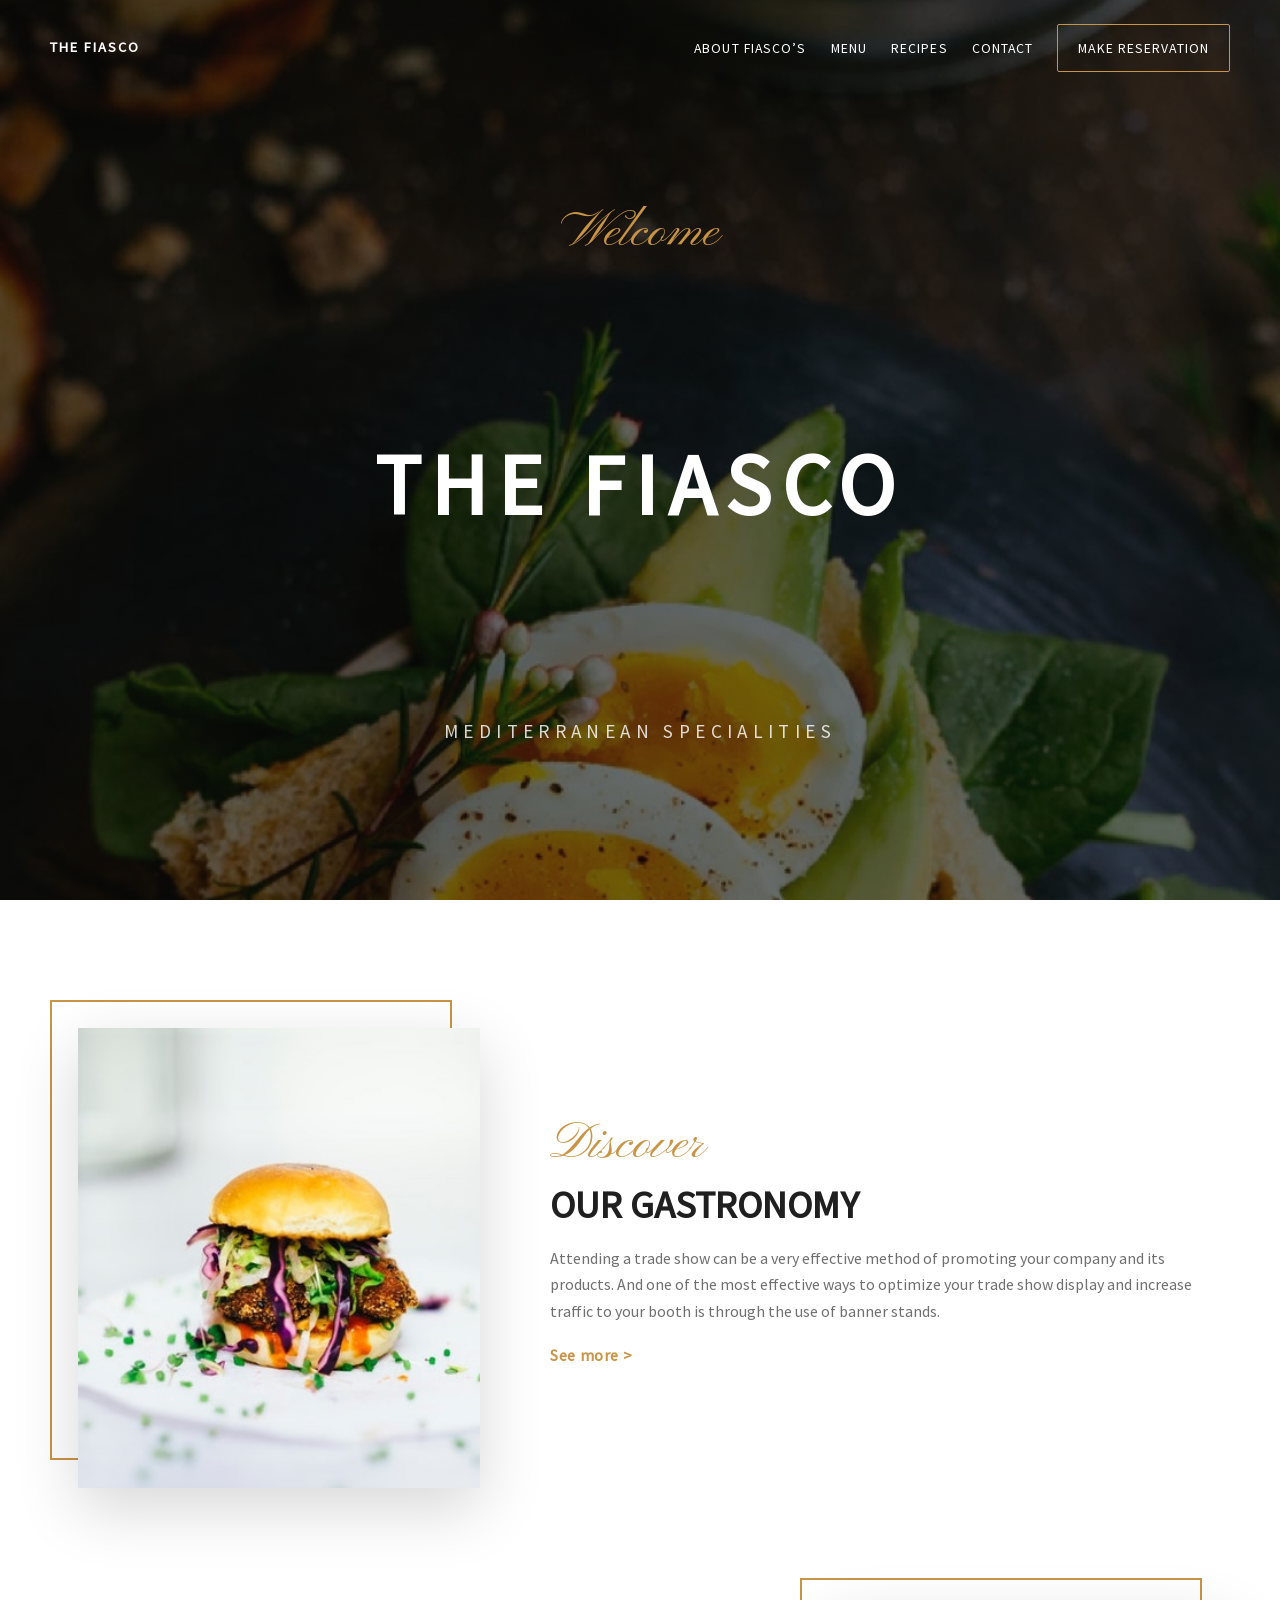
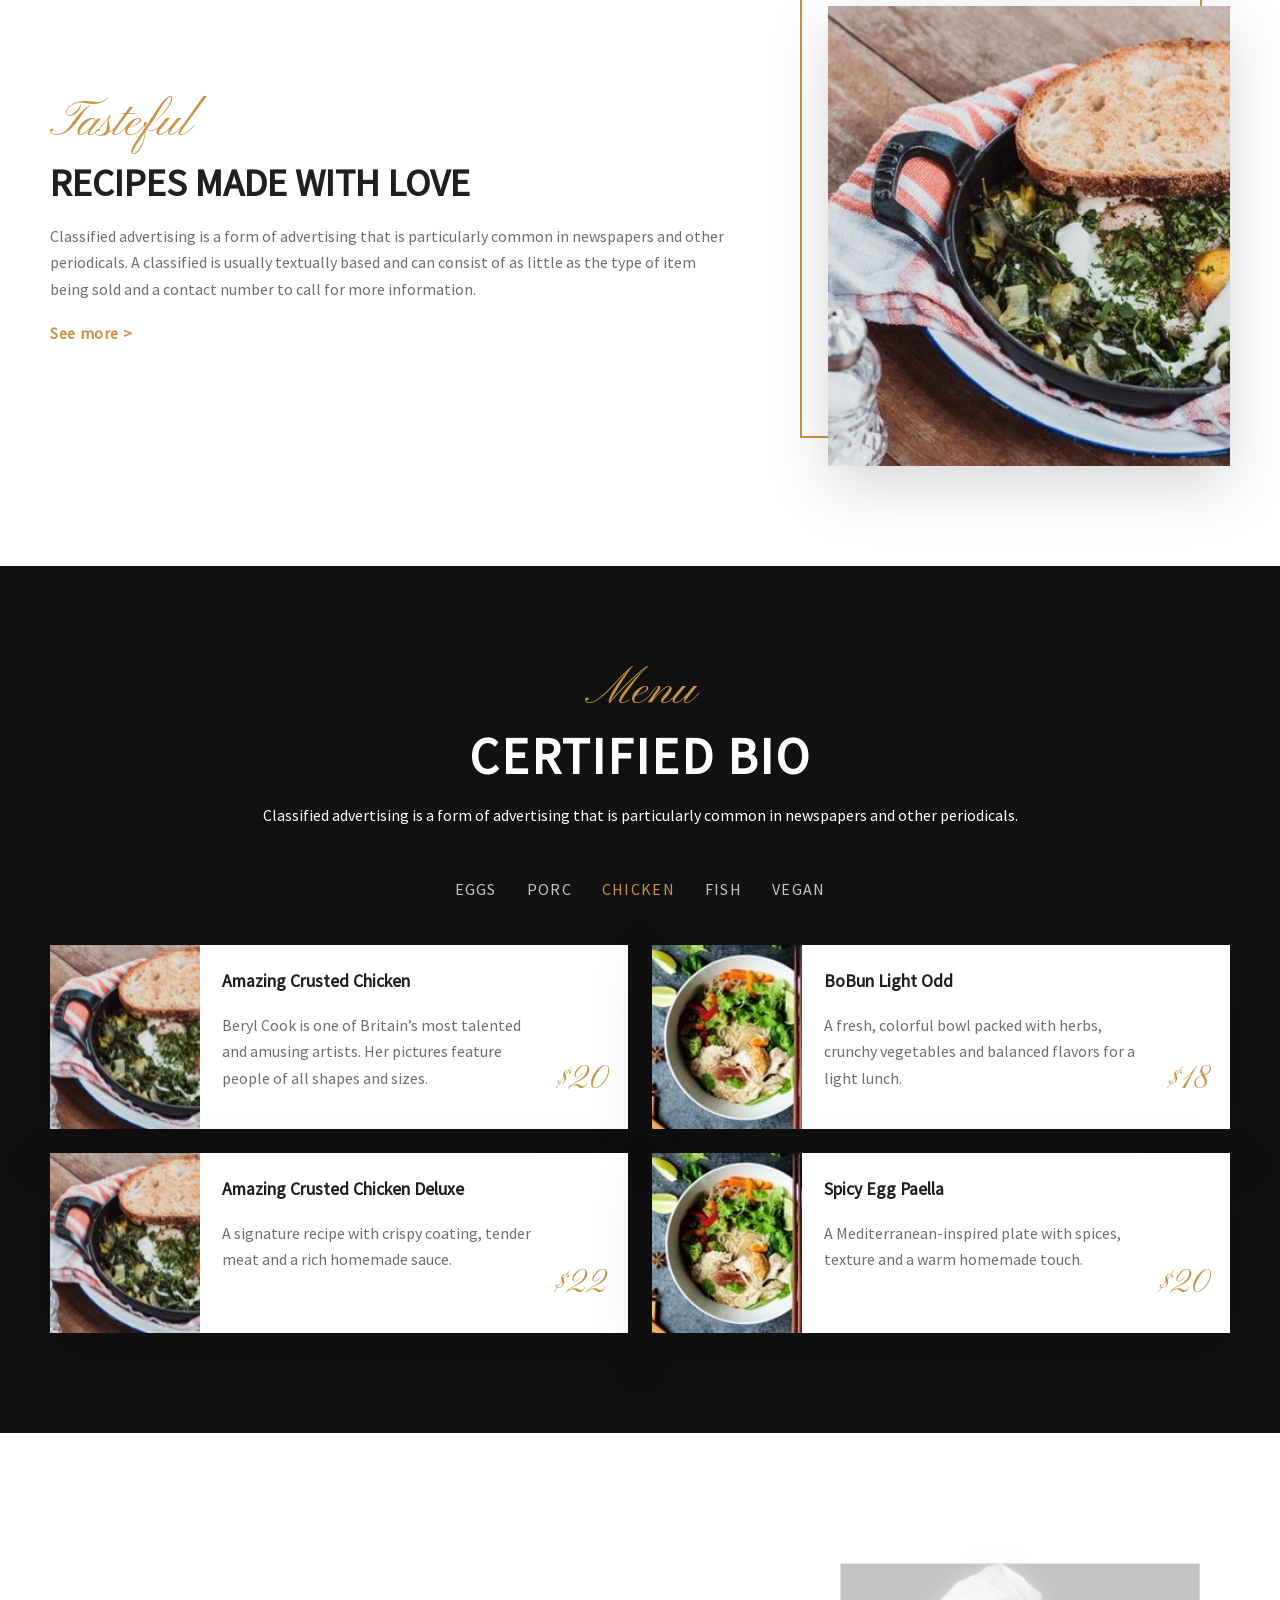
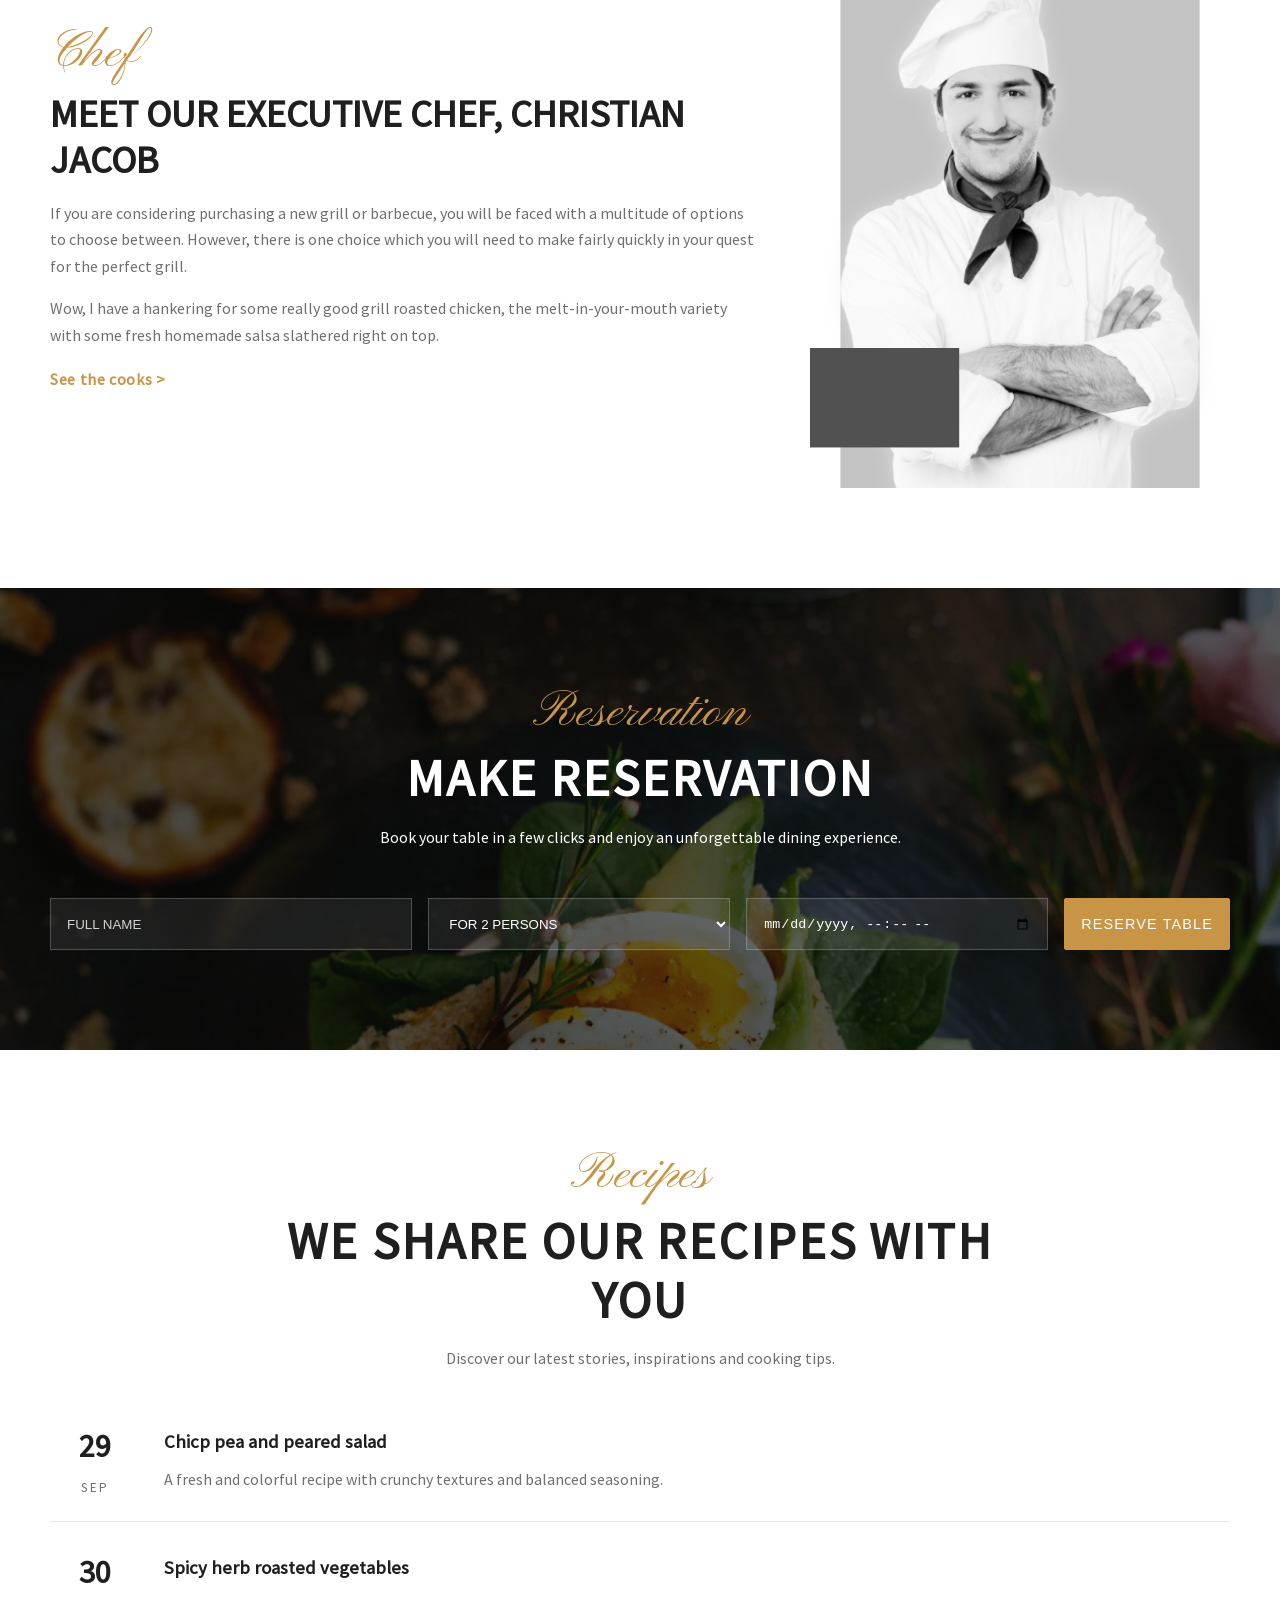
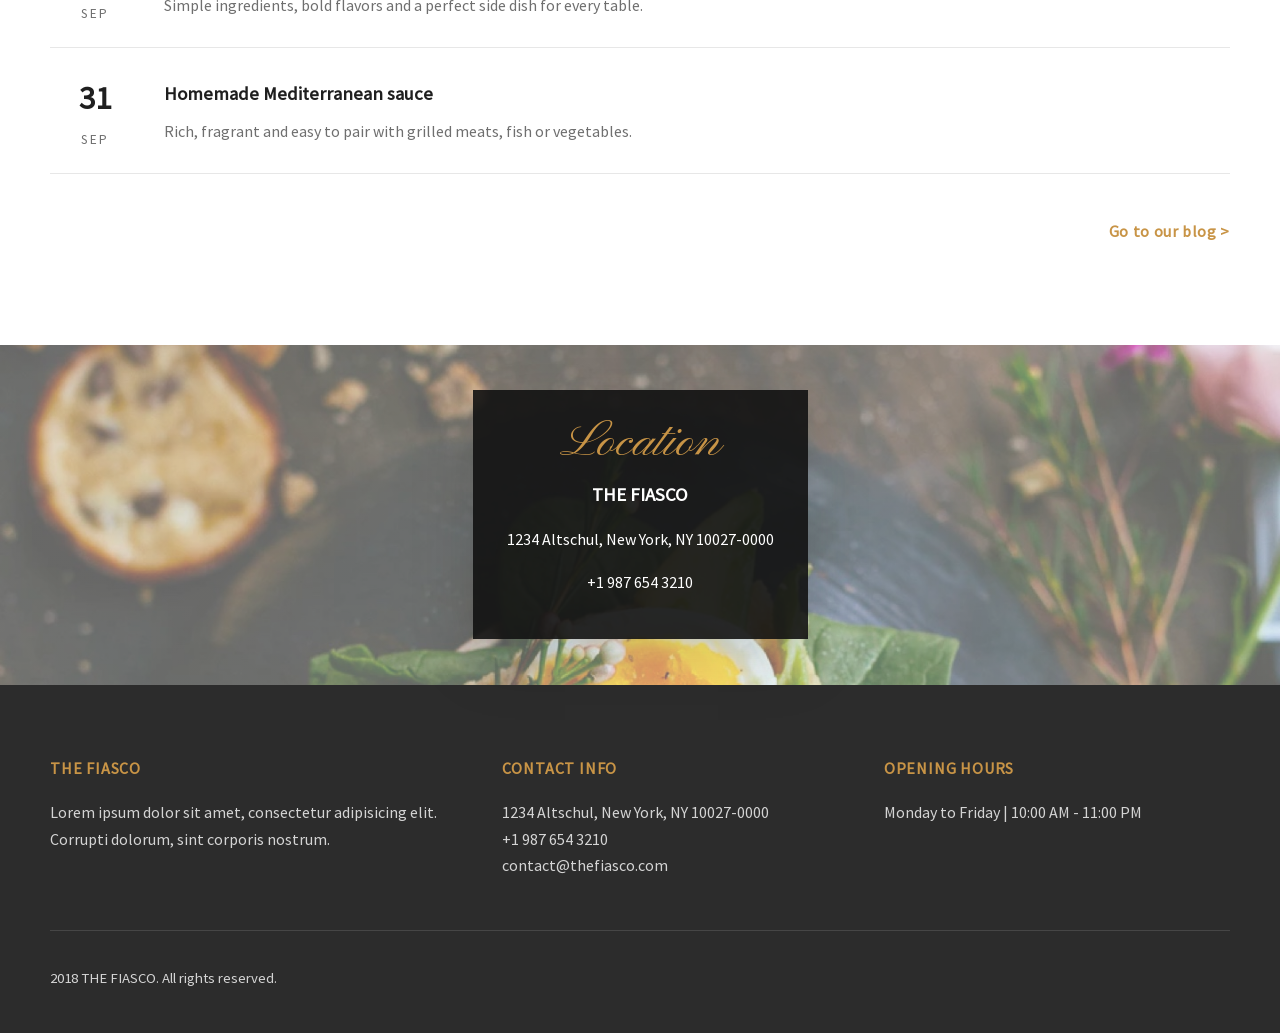
<file: index.html>
<!DOCTYPE html>
<html lang="fr">
<head>
  <meta charset="UTF-8" />
  <meta http-equiv="X-UA-Compatible" content="IE=edge" />
  <meta name="viewport" content="width=device-width, initial-scale=1.0" />
  <title>The Fiasco</title>
  <link rel="stylesheet" href="style/style.css" />
</head>
<body>
  <header class="hero" id="home">
    <nav class="navbar container">
      <a href="#home" class="logo">THE FIASCO</a>

      <input type="checkbox" id="nav-toggle" class="nav-toggle" />
      <label for="nav-toggle" class="burger" aria-label="Ouvrir le menu">
        <span></span>
        <span></span>
        <span></span>
      </label>

      <div class="nav-links">
        <a href="#about">ABOUT FIASCO’S</a>
        <a href="#menu">MENU</a>
        <a href="#recipes">RECIPES</a>
        <a href="#contact">CONTACT</a>
        <a href="#reservation" class="btn btn-outline">MAKE RESERVATION</a>
      </div>
    </nav>

    <div class="hero-content container">
      <p class="subtitle-script">Welcome</p>
      <h1>THE FIASCO</h1>
      <p class="hero-subtitle">MEDITERRANEAN SPECIALITIES</p>
    </div>
  </header>

  <main>
    <section class="story section container" id="about">
      <article class="story-block">
        <div class="framed-image">
          <img src="img/burger.jpg" alt="Burger gourmand" />
        </div>
        <div class="story-text">
          <p class="subtitle-script">Discover</p>
          <h2>OUR GASTRONOMY</h2>
          <p>
            Attending a trade show can be a very effective method of promoting
            your company and its products. And one of the most effective ways to
            optimize your trade show display and increase traffic to your booth
            is through the use of banner stands.
          </p>
          <a href="#menu" class="link-more">See more</a>
        </div>
      </article>

      <article class="story-block reverse">
        <div class="framed-image">
          <img src="img/crusted-chicken.jpg" alt="Plat de poulet croustillant" />
        </div>
        <div class="story-text">
          <p class="subtitle-script">Tasteful</p>
          <h2>RECIPES MADE WITH LOVE</h2>
          <p>
            Classified advertising is a form of advertising that is particularly
            common in newspapers and other periodicals. A classified is usually
            textually based and can consist of as little as the type of item
            being sold and a contact number to call for more information.
          </p>
          <a href="#recipes" class="link-more">See more</a>
        </div>
      </article>
    </section>

    <section class="menu-section section" id="menu">
      <div class="container">
        <div class="section-heading">
          <p class="subtitle-script">Menu</p>
          <h2>CERTIFIED BIO</h2>
          <p class="section-intro">
            Classified advertising is a form of advertising that is particularly
            common in newspapers and other periodicals.
          </p>
        </div>

        <div class="menu-tabs">
          <a href="#">EGGS</a>
          <a href="#">PORC</a>
          <a href="#" class="active">CHICKEN</a>
          <a href="#">FISH</a>
          <a href="#">VEGAN</a>
        </div>

        <div class="menu-grid">
          <article class="menu-card">
            <img src="img/crusted-chicken-square.jpg" alt="Amazing Crusted Chicken" />
            <div class="menu-card-content">
              <div>
                <h3>Amazing Crusted Chicken</h3>
                <p>
                  Beryl Cook is one of Britain’s most talented and amusing
                  artists. Her pictures feature people of all shapes and sizes.
                </p>
              </div>
              <span class="price">$20</span>
            </div>
          </article>

          <article class="menu-card">
            <img src="img/bobun-light-square.jpg" alt="BoBun Light Odd" />
            <div class="menu-card-content">
              <div>
                <h3>BoBun Light Odd</h3>
                <p>
                  A fresh, colorful bowl packed with herbs, crunchy vegetables
                  and balanced flavors for a light lunch.
                </p>
              </div>
              <span class="price">$18</span>
            </div>
          </article>

          <article class="menu-card">
            <img src="img/crusted-chicken-square.jpg" alt="Amazing Crusted Chicken Deluxe" />
            <div class="menu-card-content">
              <div>
                <h3>Amazing Crusted Chicken Deluxe</h3>
                <p>
                  A signature recipe with crispy coating, tender meat and a rich
                  homemade sauce.
                </p>
              </div>
              <span class="price">$22</span>
            </div>
          </article>

          <article class="menu-card">
            <img src="img/bobun-light-square.jpg" alt="Spicy Egg Paella" />
            <div class="menu-card-content">
              <div>
                <h3>Spicy Egg Paella</h3>
                <p>
                  A Mediterranean-inspired plate with spices, texture and a warm
                  homemade touch.
                </p>
              </div>
              <span class="price">$20</span>
            </div>
          </article>
        </div>
      </div>
    </section>

    <section class="chef-section section container">
      <div class="chef-text">
        <p class="subtitle-script">Chef</p>
        <h2>MEET OUR EXECUTIVE CHEF, CHRISTIAN JACOB</h2>
        <p>
          If you are considering purchasing a new grill or barbecue, you will be
          faced with a multitude of options to choose between. However, there is
          one choice which you will need to make fairly quickly in your quest
          for the perfect grill.
        </p>
        <p>
          Wow, I have a hankering for some really good grill roasted chicken,
          the melt-in-your-mouth variety with some fresh homemade salsa
          slathered right on top.
        </p>
        <a href="#" class="link-more">See the cooks</a>
      </div>

      <div class="chef-image">
        <img src="img/Bitmap.png" alt="Chef Christian Jacob" />
      </div>
    </section>

    <section class="reservation-section section" id="reservation">
      <div class="reservation-overlay">
        <div class="container reservation-inner">
          <div class="section-heading light">
            <p class="subtitle-script">Reservation</p>
            <h2>MAKE RESERVATION</h2>
            <p class="section-intro">
              Book your table in a few clicks and enjoy an unforgettable dining experience.
            </p>
          </div>

          <form class="reservation-form">
            <input type="text" name="nom" placeholder="FULL NAME" />
            <select name="guests">
              <option value="">FOR 2 PERSONS</option>
              <option value="3">FOR 3 PERSONS</option>
              <option value="4">FOR 4 PERSONS</option>
              <option value="5">FOR 5+ PERSONS</option>
            </select>
            <input type="datetime-local" name="heure-reservation" />
            <button type="submit" class="btn btn-solid">RESERVE TABLE</button>
          </form>
        </div>
      </div>
    </section>

    <section class="recipes-section section container" id="recipes">
      <div class="section-heading">
        <p class="subtitle-script">Recipes</p>
        <h2>WE SHARE OUR RECIPES WITH YOU</h2>
        <p class="section-intro">
          Discover our latest stories, inspirations and cooking tips.
        </p>
      </div>

      <div class="recipes-list">
        <article class="recipe-item">
          <div class="recipe-date">
            <span>29</span>
            <small>SEP</small>
          </div>
          <div class="recipe-content">
            <h3>Chicp pea and peared salad</h3>
            <p>
              A fresh and colorful recipe with crunchy textures and balanced
              seasoning.
            </p>
          </div>
        </article>

        <article class="recipe-item">
          <div class="recipe-date">
            <span>30</span>
            <small>SEP</small>
          </div>
          <div class="recipe-content">
            <h3>Spicy herb roasted vegetables</h3>
            <p>
              Simple ingredients, bold flavors and a perfect side dish for every table.
            </p>
          </div>
        </article>

        <article class="recipe-item">
          <div class="recipe-date">
            <span>31</span>
            <small>SEP</small>
          </div>
          <div class="recipe-content">
            <h3>Homemade Mediterranean sauce</h3>
            <p>
              Rich, fragrant and easy to pair with grilled meats, fish or vegetables.
            </p>
          </div>
        </article>
      </div>

      <div class="recipes-link-wrap">
        <a href="#" class="link-more">Go to our blog</a>
      </div>
    </section>

    <section class="map-section" id="contact">
      <div class="map-overlay">
        <div class="map-card">
          <p class="subtitle-script">Location</p>
          <h3>THE FIASCO</h3>
          <p>1234 Altschul, New York, NY 10027-0000</p>
          <p>+1 987 654 3210</p>
        </div>
      </div>
    </section>
  </main>

  <footer class="footer">
    <div class="container footer-grid">
      <div>
        <h4>THE FIASCO</h4>
        <p>
          Lorem ipsum dolor sit amet, consectetur adipisicing elit. Corrupti
          dolorum, sint corporis nostrum.
        </p>
      </div>

      <div>
        <h4>CONTACT INFO</h4>
        <p>
          1234 Altschul, New York, NY 10027-0000<br />
          +1 987 654 3210<br />
          contact@thefiasco.com
        </p>
      </div>

      <div>
        <h4>OPENING HOURS</h4>
        <p>Monday to Friday | 10:00 AM - 11:00 PM</p>
      </div>
    </div>

    <div class="footer-bottom container">
      <p>2018 THE FIASCO. All rights reserved.</p>
    </div>
  </footer>
</body>
</html>
</file>
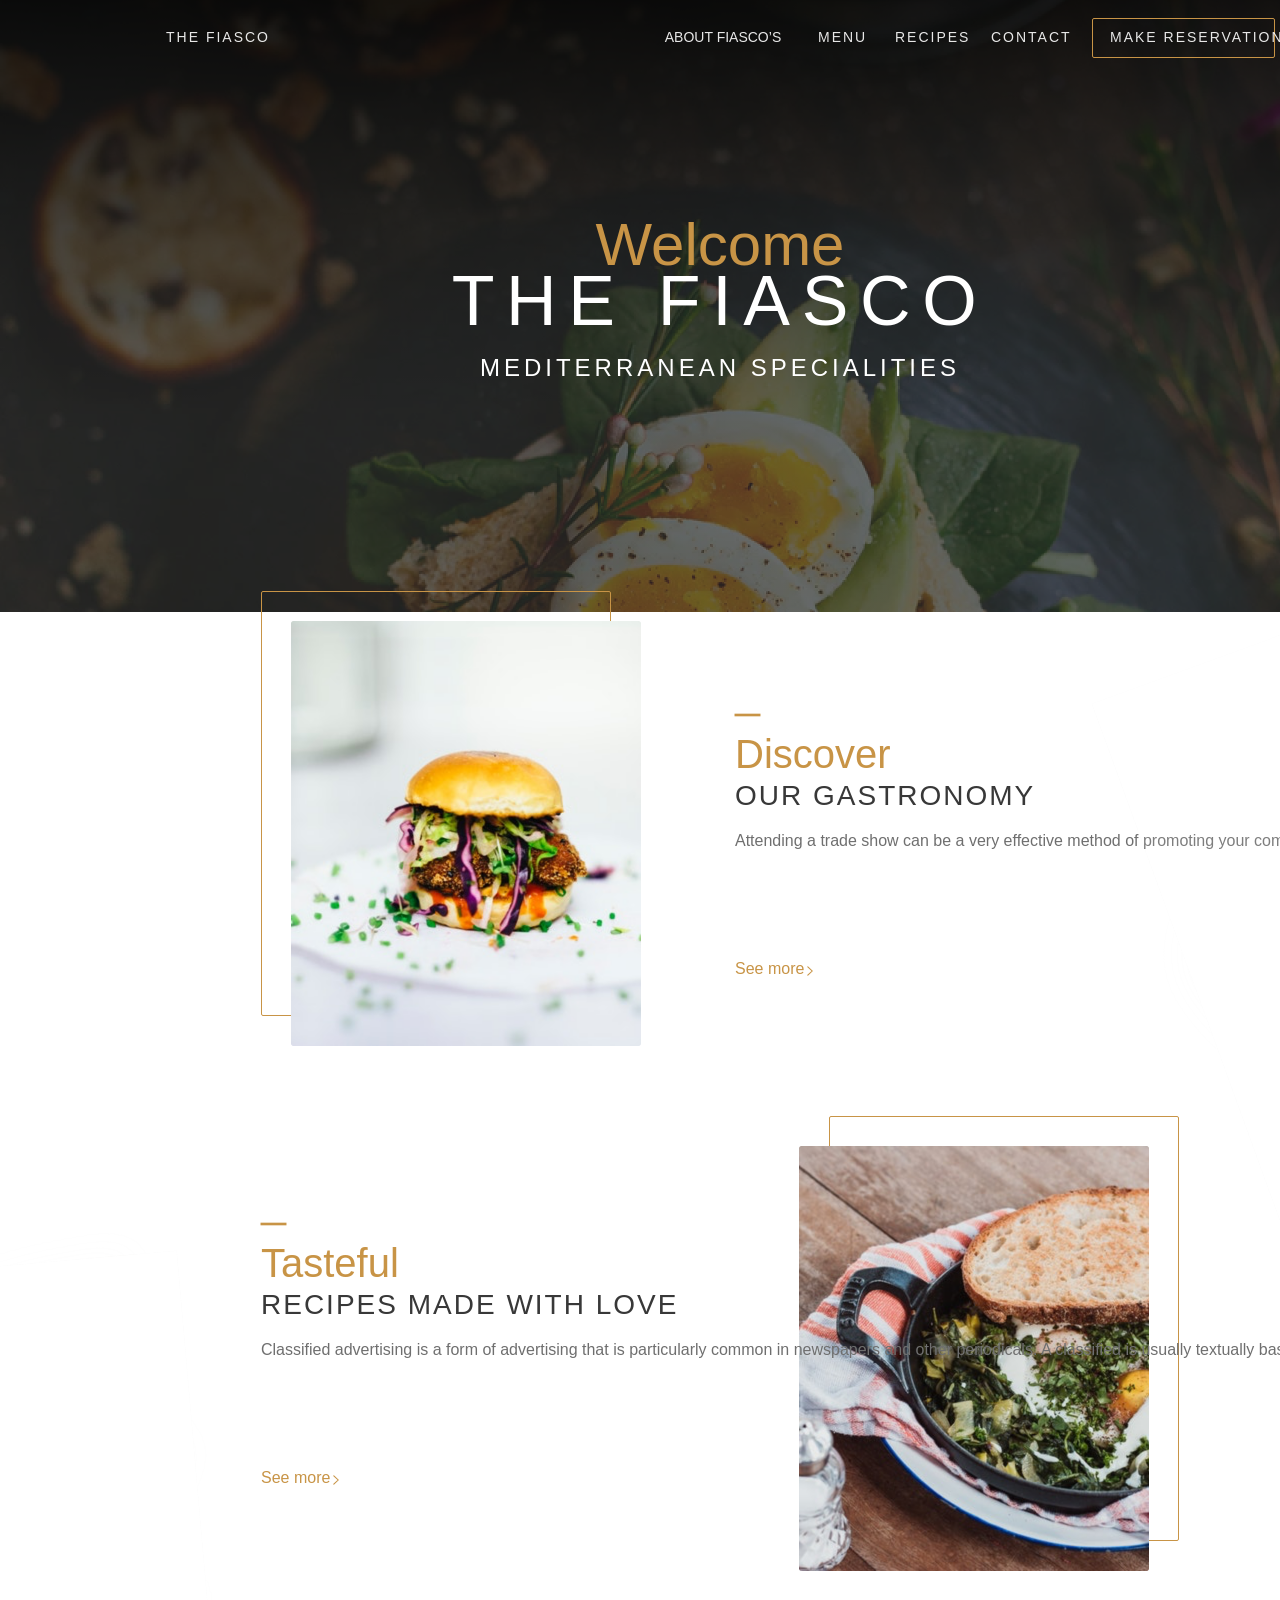
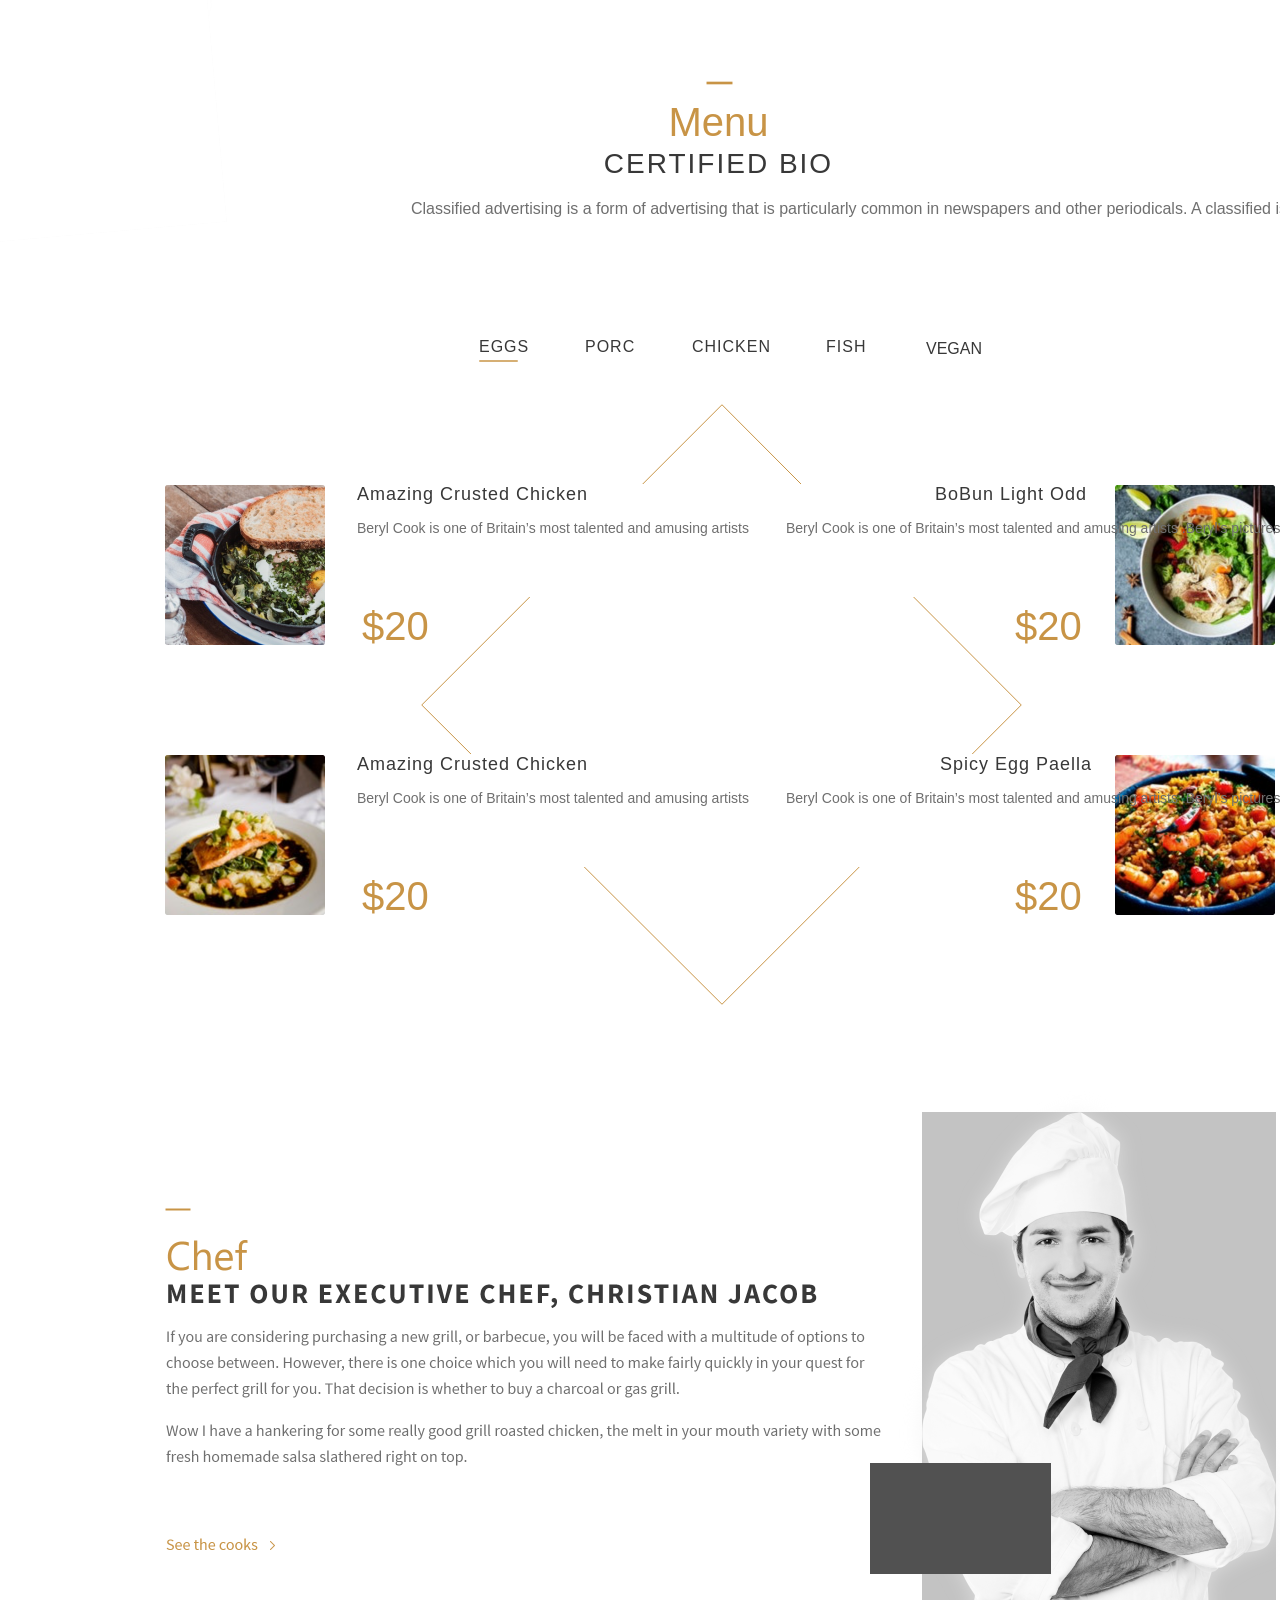
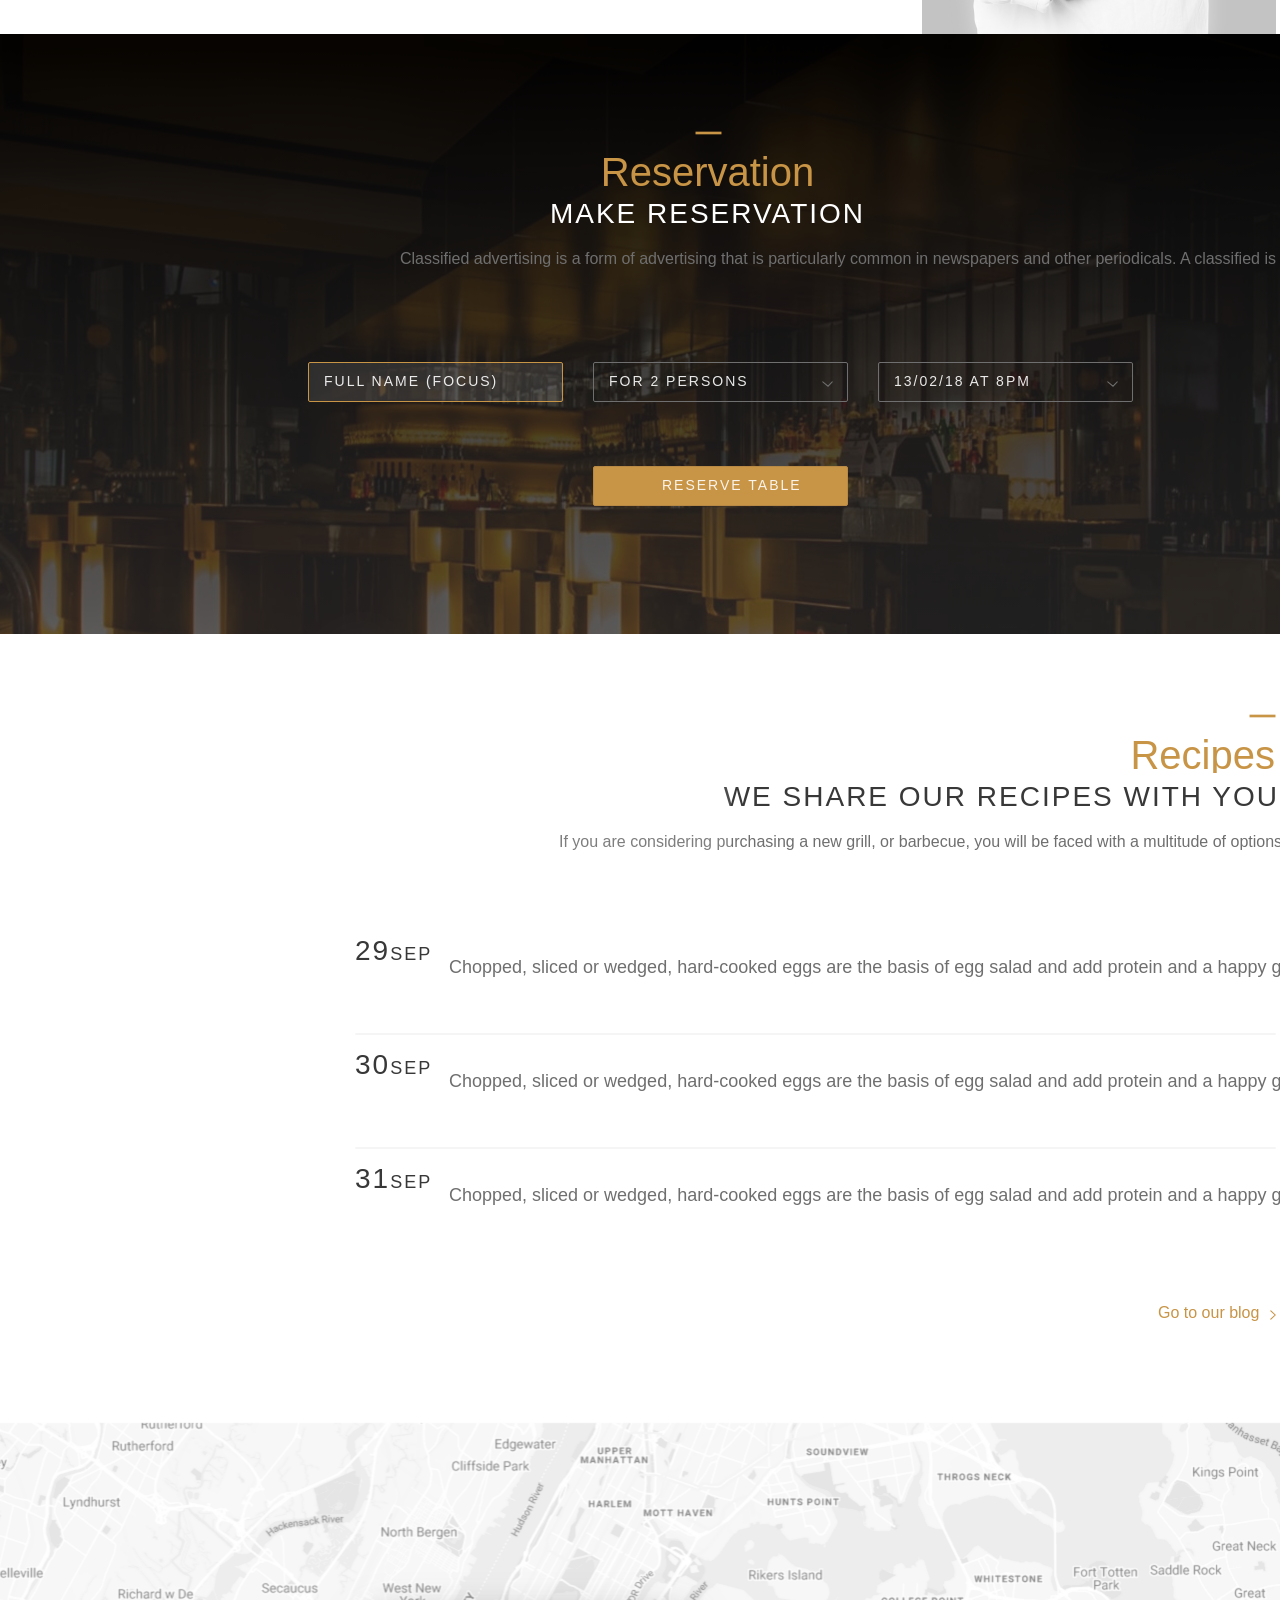
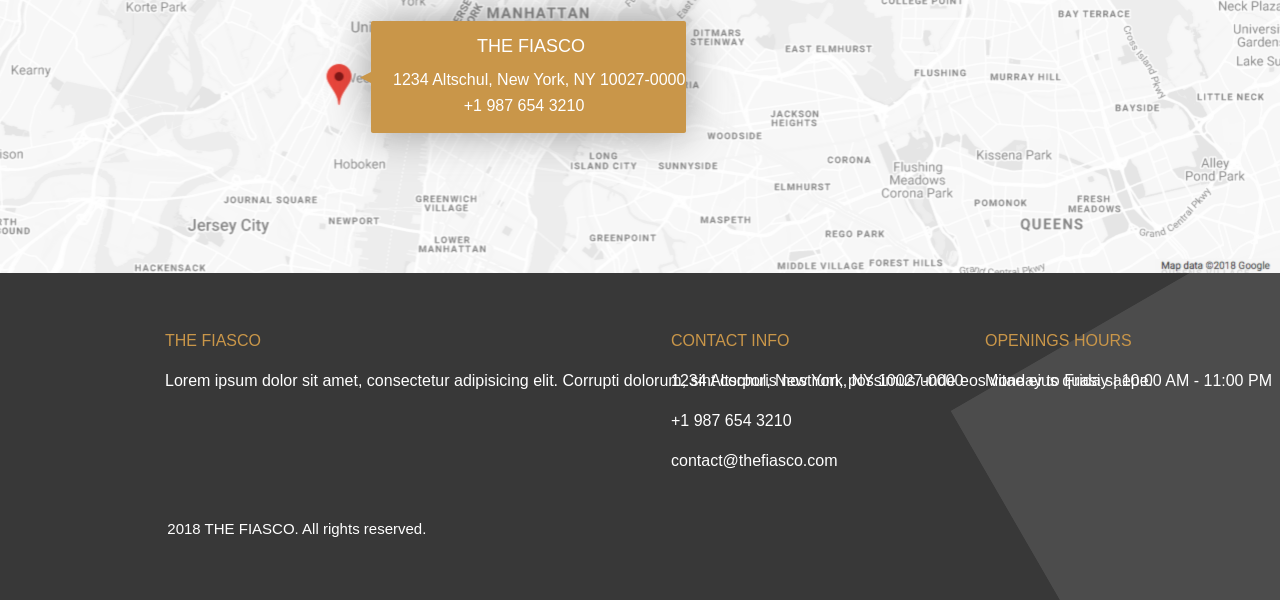
<file: compil css/restaurant/restaurant.html>
<!DOCTYPE html>
    <html>

    <head>
        <meta charset="utf-8">
        <title>Restaurant</title>
        
        <link rel="stylesheet" href="restaurant.css">
    </head>

    <body>
        <div data-layer="29df3471-f65a-42cd-9937-9835610eab08" class="restaurant">        <div data-layer="b97ab52d-2ea3-4587-84b0-cae993d84479" class="group0c050227">            <div data-layer="27ec17b4-2744-4088-8169-f4dbd905d65a" class="rectangle812f2ef0"></div>
            <div data-layer="844b0ee2-7604-44c4-b0d4-b5203359f5b4" class="group"></div>
</div>
        <div data-layer="28415449-9193-4a12-b113-ab6e641d8e0a" class="welcome">Welcome</div>
        <div data-layer="460ac513-785b-44cf-ac13-ed53686270b1" class="theFiasco9045a49d">THE FIASCO</div>
        <div data-layer="1d8b2ab0-18d8-4004-824e-6f6f91bb9cec" class="mediterraneanSpecia">MEDITERRANEAN SPECIALITIES</div>
        <div data-layer="3d6245f1-4155-4177-b5a5-eedf4940f5f2" class="menu2029eb65">MENU</div>
        <div data-layer="53edb4e0-5158-4d14-aa07-721add1450d2" class="theFiascob772055a">THE FIASCO</div>
        <div data-layer="7c8466b3-6548-473e-9ed6-41866343a87d" class="aboutFiascos"><span class="aboutFiascos-0">ABOUT FIASCO’</span><span class="aboutFiascos-13">S</span></div>
        <div data-layer="f31377b8-6a2a-4175-bcbf-594f91579a4e" class="recipes7438d258">RECIPES</div>
        <div data-layer="c1821fa9-a35f-4cdf-a11b-47136f8b52eb" class="contact">CONTACT</div>
        <div data-layer="118d21c9-e3cc-4f61-addc-2ac0ed82667d" class="group2aa246f77">            <div data-layer="3c1e9d0c-fcc6-47d5-b546-3f76bd6b8073" class="rectangle2181af67c"></div>
            <div data-layer="acab5fda-fa48-4378-9644-596a5e699f6f" class="makeReservation5a623515">MAKE RESERVATION</div>
</div>
        <div data-layer="2fef2648-06aa-4509-bb54-e718b038462d" class="x1">            <div data-layer="aa98044d-df87-4830-8e9c-4b5bb6353192" class="image1">                <div data-layer="f0ed76bb-5aad-451e-ace4-2c077df09386" class="rectangle301cca229"></div>
                <div data-layer="ce63d4d8-4131-4f04-ac2b-d4489cc4721b" class="rectangle371d6e029"></div>
</div>
            <div data-layer="4b1637f9-918f-421b-92b7-bbae75dfbd9e" class="text1">                <div data-layer="c02ec4db-3b15-4f20-bee7-be6da33c11b9" class="ourGastronomy">OUR GASTRONOMY</div>
                <div data-layer="ff33d25d-b4c9-4ce6-98fb-23cbaba1b2d8" class="attendingATradeSh">Attending a trade show can be a very effective method of promoting your company and its products. And one of the most effective ways to optimize your trade show display and increase traffic to your booth is through the use of banner stands. </div>
                <div data-layer="75c644e2-96ec-49a1-81e0-dc06d3c44d7c" class="group38873c83b">                    <div data-layer="db163f4a-bd80-46d6-9bd2-58fe351fdf68" class="seeMoree4803a19">See more</div>
                    <div data-layer="8f1c9993-71fa-4970-982a-ac6fc31b1ced" class="smallRightfcf5d788">                        <svg data-layer="4dd7ab9b-6c34-440c-a95d-1236ca56a504" preserveAspectRatio="none" viewBox="-0.75 -0.75 5.5 9.5" class="shape8ab252d7"><path d="M 0 0 L 4 4 L 0 8"  /></svg>
</div>
</div>
                <div data-layer="8af12b3a-54ae-485b-99b9-0c1326c6a739" class="discover">Discover</div>
                <svg data-layer="7c247c2c-151a-481f-9183-f4e246464958" preserveAspectRatio="none" viewBox="-1 0 26 3" class="line89123aec"><path d="M 0.5 1.5 L 23.5 1.5"  /></svg>
</div>
</div>
        <div data-layer="231589ee-ea27-4b7b-87f1-17d3d2984975" class="x2">            <div data-layer="360ecf01-c81e-4954-ba91-f4f42938ce94" class="image2">                <div data-layer="6014f9ef-af18-4156-8bb4-adc6e347a6e9" class="rectangle3208aa0b2"></div>
                <div data-layer="e76f1fae-2fc5-4014-b78a-4ffeb0a8437f" class="rectangle3"></div>
</div>
            <div data-layer="b926038f-8e12-4b98-a084-0687c9fa6bd5" class="text27d7c598f">                <div data-layer="c00c2d35-4482-4e37-952a-2dbb7fae9148" class="recipesMadeWithLo">RECIPES MADE WITH LOVE</div>
                <div data-layer="1c122d37-6474-4e16-8efc-26318cd4b777" class="classifiedAdvertisi543a30a0">Classified advertising is a form of advertising that is particularly common in newspapers and other periodicals. A classified is usually textually based and can consist of as little as the type of item being sold, and a contact number to call for more information</div>
                <div data-layer="45ea0dad-6fcf-4228-a825-cf6790bbc6a7" class="group308c4cb9d">                    <div data-layer="4a4d8ee9-d6bd-43e8-9c90-ef2b90412e9e" class="seeMore">See more</div>
                    <div data-layer="1ec14fbc-f676-402e-95f2-1e313001ff76" class="smallRight152be082">                        <svg data-layer="02c5fc85-76eb-4e33-b9a7-ffe16ed93999" preserveAspectRatio="none" viewBox="-0.75 -0.75 5.5 9.5" class="shape81aae5d2"><path d="M 0 0 L 4 4 L 0 8"  /></svg>
</div>
</div>
                <div data-layer="7f440976-acbf-474b-9283-8cbd3dc0cfe8" class="tasteful">Tasteful</div>
                <svg data-layer="232d1f15-0cf6-4f34-8aa1-5e1d6dbfdf02" preserveAspectRatio="none" viewBox="-1 0 26 3" class="line40949ad2"><path d="M 0.5 1.5 L 23.5 1.5"  /></svg>
</div>
</div>
        <div data-layer="12e2e584-9c43-4989-b98f-4362035ead8c" class="bitmap482e2253">            <div data-layer="cc5261c6-0fc1-49ab-acd3-011c61f546f5" class="bitmap06d0aa96"></div>
            <div data-layer="31d43cc5-c321-4c2b-bec2-4a836ff5a527" class="bitmap6777d164"></div>
            <div data-layer="6d43636e-8fa1-432c-ac22-78187487cebe" class="bitmap3b788289"></div>
</div>
        <div data-layer="c038090a-7026-41f8-86ee-13a8c92fc256" class="bitmapefb11a2e">            <div data-layer="8de07832-e539-465c-bb1c-e54e6f6730af" class="bitmapd2279543"></div>
            <div data-layer="ceef34f2-a2c6-41f4-b8b4-604bb34795c1" class="bitmap435963ad"></div>
            <div data-layer="46ee3ad6-050c-46de-9c7c-d513df2c78f1" class="bitmapc6c73f33"></div>
</div>
        <div data-layer="cdf7a575-af24-4bdc-8b75-c555b8a2fb49" class="text2279199f1">            <div data-layer="144bcd36-98bf-476e-8a49-d31a90b88399" class="weShareOurRecipes">WE SHARE OUR RECIPES WITH YOU</div>
            <div data-layer="7d6cda87-4d50-4d6c-9007-d557715efc45" class="ifYouAreConsideri545dc7a6">If you are considering purchasing a new grill, or barbecue, you will be faced with a multitude of options to choose between. However, there is one choice which you will need.</div>
            <div data-layer="581cbede-3baf-444f-936d-7d7afd4c4935" class="recipes">Recipes</div>
            <svg data-layer="84269aff-1d86-4018-adee-7a2d26bc2a5f" preserveAspectRatio="none" viewBox="-1 0 26 3" class="linee73d7b71"><path d="M 0.5 1.5 L 23.5 1.5"  /></svg>
</div>
        <div data-layer="868a8aa0-d278-4ce7-b74d-98e07c03957c" class="group8">            <svg data-layer="880ccd4c-ade2-4b54-a837-ed111cba1ec3" preserveAspectRatio="none" viewBox="-0.75 -0.75 602.5 602.5" class="polygon"><path d="M 301 0 L 601 301 L 301 601 L 0 301 L 301 0 Z"  /></svg>
            <div data-layer="cf3d8c7d-e0a2-40fa-bcbc-e1ca6af66d9e" class="x2Copyfa59df05">                <div data-layer="bad1644a-46de-4aff-b486-1a6966cfd406" class="text23fac5fbc">                    <div data-layer="c5661233-3754-49c5-a104-da87db4e7256" class="certifiedBio">CERTIFIED BIO</div>
                    <div data-layer="cbb06981-0d5c-40c1-a527-9d6d73431d46" class="classifiedAdvertisi0aeec6ea">Classified advertising is a form of advertising that is particularly common in newspapers and other periodicals. A classified is usually textually based and can consist of as little as the type of item being sold, and a contact number to call for more information</div>
                    <div data-layer="47e4db78-fcba-4fde-b506-9ff38766560a" class="menu">Menu</div>
                    <svg data-layer="6bf54444-11ba-4307-9c9a-239720321333" preserveAspectRatio="none" viewBox="-1 0 26 3" class="line5c0c1cbe"><path d="M 0.5 1.5 L 23.5 1.5"  /></svg>
</div>
</div>
            <div data-layer="d3c1e256-78ff-4e5d-a2d5-a56e1d03c73c" class="group58cb28137">                <div data-layer="b55bbb9d-17e2-4d77-84db-9f70992a900a" class="rectangle562f1f790"></div>
                <div data-layer="4690a702-0e20-4355-ac98-4cc85f4b38fa" class="rectangle4fc254c23"></div>
                <div data-layer="ff960a08-8d82-4ecf-ae69-c794c797ab56" class="group4a0b23e3e">                    <div data-layer="204dcdb0-aacc-46b6-a9f7-f07e5284b9b1" class="amazingCrustedChic1f291d6c">Amazing Crusted Chicken</div>
                    <div data-layer="4f31efa8-9c97-45fd-9fcb-56a7df174dac" class="x81009442">$20</div>
                    <div data-layer="46347b9d-58d9-40cc-b0b8-faf55ef411e1" class="berylCookIsOneOf360edff1">Beryl Cook is one of Britain’s most talented and amusing artists .Beryl’s pictures feature women of all shapes and sizes enjoying themselves </div>
</div>
</div>
            <div data-layer="b1c2477c-4c99-443a-b26b-be01acd74cdb" class="group5Copyc329cb62">                <div data-layer="955c99d8-ec24-4bc2-9f03-1964ff1cf94a" class="rectangle57b083cca"></div>
                <div data-layer="72cd92ce-e363-438c-8b7e-5ea22523db48" class="rectangle40cba21f0"></div>
                <div data-layer="43b0f665-c14b-4372-b96b-cbd297aaa63c" class="group44454c867">                    <div data-layer="16e7ae7f-6c99-4e7e-ac17-f5e1160e0c57" class="bobunLightOdd">BoBun Light Odd</div>
                    <div data-layer="9de3cdce-c6e9-47e4-b95a-aba31988e945" class="x59405174">$20</div>
                    <div data-layer="ecffde44-ecb3-41a2-ad92-b07d94f01fc5" class="berylCookIsOneOfc71febb5">Beryl Cook is one of Britain’s most talented and amusing artists .Beryl’s pictures feature women of all shapes and sizes enjoying themselves </div>
</div>
</div>
            <div data-layer="c2a2448c-0ac1-449b-ad32-b7dc816fb522" class="group5">                <div data-layer="d5a78685-8ae1-44fd-bbcd-9c09e2237888" class="rectangle5ebbc298d"></div>
                <div data-layer="5e91f0f5-9821-4490-ae3f-636737cf8e56" class="rectangle44e4cbf23"></div>
                <div data-layer="dcbc2dbd-8079-4fd4-b095-3c5016b31b7b" class="group4d7f66011">                    <div data-layer="33dffbe9-6ba5-4941-8f69-b6af64b6e6aa" class="amazingCrustedChic">Amazing Crusted Chicken</div>
                    <div data-layer="cce93e85-cd00-47ed-ba29-bbfe65a01324" class="x7eb056f4">$20</div>
                    <div data-layer="05798e31-7d95-4f54-b72c-3d465aaecbbd" class="berylCookIsOneOf5250e788">Beryl Cook is one of Britain’s most talented and amusing artists .Beryl’s pictures feature women of all shapes and sizes enjoying themselves </div>
</div>
</div>
            <div data-layer="b8c3e7fd-9c69-4ce8-b920-b36fcc611b80" class="group5Copy">                <div data-layer="8db0c525-5a42-4977-a8e6-9b04ec2ab0e6" class="rectangle5"></div>
                <div data-layer="35973ca9-7530-46dd-89f3-28e63d768b9d" class="rectangle4"></div>
                <div data-layer="af076135-4bfc-4a0c-83d7-1a7319c1e9d7" class="group4">                    <div data-layer="2817d1f8-a603-4638-9bdb-8d62deeb6091" class="spicyEggPaella">Spicy Egg Paella</div>
                    <div data-layer="bd18004f-0f0d-49e3-842f-4d7c2eeeae6a" class="xa54d076f">$20</div>
                    <div data-layer="d567b1d3-b895-4766-9243-4e7b3712083f" class="berylCookIsOneOf">Beryl Cook is one of Britain’s most talented and amusing artists .Beryl’s pictures feature women of all shapes and sizes enjoying themselves </div>
</div>
</div>
            <div data-layer="72933046-b031-4b91-bd7c-1806e6ac9bc6" class="group6">                <svg data-layer="7b82a757-3986-434c-afd3-9c46d5ef07cc" preserveAspectRatio="none" viewBox="-0.75 0.25 38.5 1.5" class="line2"><path d="M 0 1 L 37 1"  /></svg>
                <div data-layer="78a28511-8faa-4660-8805-dd0f4f21e9ca" class="eggs">EGGS</div>
                <div data-layer="1c106d16-42de-4a11-90db-ba00d3670f66" class="porc">PORC</div>
                <div data-layer="7fbff302-eea3-4956-a2c3-821f24440359" class="chicken">CHICKEN</div>
                <div data-layer="89626a02-c096-46d1-9c8e-2837aa1eaa85" class="fish">FISH</div>
                <div data-layer="93b7446e-9b5f-437b-b47c-cf0e92fedf5a" class="vegan"><span class="vegan-0">VEGA</span><span class="vegan-4">N</span></div>
</div>
</div>
        <div data-layer="a15b3615-41b3-4af6-a709-35f233ec4e94" class="group9f394fb27">            <div data-layer="c3b91980-a681-4584-a569-e0ae66bb0957" class="rectangle64bca1418"></div>
            <div data-layer="3d8a9eba-c35c-41ff-b422-997402b00871" class="group9"></div>
</div>
        <div data-layer="b2acb46d-21cd-4122-b511-fecf0e2601a0" class="group2a9d832da">            <div data-layer="66315c25-f972-4ce6-a188-f83b2b54bb7d" class="rectangle2bb17fded"></div>
            <div data-layer="5706dfc4-8c9d-4ac8-a898-498f61ece98c" class="reserveTable">RESERVE TABLE</div>
</div>
        <div data-layer="141dcb31-0e59-451a-9be5-cd9de44326c7" class="group21148431a">            <div data-layer="1cf1ceda-c507-437c-ab5a-a227b71120bc" class="rectangle2921b34d3"></div>
            <div data-layer="211d57cc-d94a-4fcc-b651-b62931dc2e12" class="fullNameFocus">FULL NAME (FOCUS)</div>
</div>
        <div data-layer="fa185283-dea0-4c1c-962c-3e9d6c3d9b26" class="group2">            <div data-layer="0b25e781-f28f-4a01-9950-5ccdaf4ead45" class="rectangle2e78714ec"></div>
            <div data-layer="e88b93e6-aaa7-4102-9900-5b0cef879c48" class="select848ebc685f">                <svg data-layer="433053e4-b69d-46d1-9c9d-c4d66dc917d3" preserveAspectRatio="none" viewBox="-0.75 -0.75 10.5 5.5" class="shape3eceaa5c"><path d="M 0 0 L 5 4 L 9 0"  /></svg>
</div>
            <div data-layer="da76d53b-8368-4e3d-bb8e-4e1cdcc73bcd" class="for2Persons">FOR 2 PERSONS</div>
</div>
        <div data-layer="41907cb6-4701-4d8e-84ae-2463ff256cb0" class="group2Copy">            <div data-layer="b5d41184-d054-4a38-be19-741ee2541486" class="rectangle2"></div>
            <div data-layer="57b3d5b0-7546-4ddd-a5b4-b44b5f5ab5b8" class="select84">                <svg data-layer="2d40d42a-5dcc-48ef-9a94-07ed911e52c4" preserveAspectRatio="none" viewBox="-0.75 -0.75 10.5 5.5" class="shapec4027f79"><path d="M 0 0 L 5 4 L 9 0"  /></svg>
</div>
            <div data-layer="828d0b76-f38b-4f03-b1f6-c02443e5a5a8" class="x130218At8pm">13/02/18 AT 8PM</div>
</div>
        <div data-layer="505c6d32-997b-42f9-948a-569cbe8bf61f" class="x2Copy">            <div data-layer="eb861edb-7219-413d-8b57-977b6dfbf706" class="text2188c5dc7">                <div data-layer="47c2b2b1-3bbb-4b6f-ac12-4c6654e98f27" class="makeReservation">MAKE RESERVATION</div>
                <div data-layer="57b282b7-7124-48c6-a80f-98a093c70b4c" class="classifiedAdvertisi">Classified advertising is a form of advertising that is particularly common in newspapers and other periodicals. A classified is usually textually based and can consist.</div>
                <div data-layer="558f4dd7-a10f-4dce-8c5c-55f43e8b3b68" class="reservation">Reservation</div>
                <svg data-layer="400a8ddd-1a22-420a-91f7-d3e0202ec91d" preserveAspectRatio="none" viewBox="-1 0 26 3" class="linec7d3d355"><path d="M 0.5 1.5 L 23.5 1.5"  /></svg>
</div>
</div>
        <div data-layer="d270891b-2d86-46fa-8aa5-ef9add9459e6" class="group7b390a04b">            <div data-layer="0c4cbc1c-37e2-413e-9e8b-42b8856f79ea" class="rectangle7c149bda6"></div>
            <div data-layer="25be7cc2-8f40-4e66-843c-c5f352be541c" class="group7"></div>
</div>
        <div data-layer="e4cc8a2a-ccad-44e5-9403-5da364bb3d13" class="bitmap644bd264">            <div data-layer="616eb2ef-33ac-41d5-8713-0a1b4175a17d" class="bitmape51add6a"></div>
            <div data-layer="cd279392-2205-4867-94c9-b44a1e33fa99" class="bitmape868b653"></div>
            <div data-layer="96d55306-e913-469c-83b7-87c2351df009" class="bitmap463908ae"></div>
</div>
        <div data-layer="32826442-34e9-4a85-ba40-910fed53a073" class="group10d0b71256">            <div data-layer="c86a54ba-d37b-4986-826b-ab3900345da8" class="x29Sep"><span class="x29Sep-0">29</span><span class="x29Sep-3">SEP</span></div>
            <div data-layer="4e7d4fa9-dfe3-4421-8def-d85e881ad2ae" class="choppedSlicedOrW4d002b48">Chopped, sliced or wedged, hard-cooked eggs are the basis of egg salad and add protein and a happy glow to tossed and composed salads and casseroles.</div>
            <svg data-layer="3da01823-96e5-4aae-ac87-9828e5b876e2" preserveAspectRatio="none" viewBox="-0.75 0.25 920.5 1.5" class="line3236cd7be"><path d="M 919 1 L 0 1"  /></svg>
</div>
        <div data-layer="4717838b-42ac-4424-8162-52e2119cb012" class="group10afd54018">            <div data-layer="294b41b7-44b3-4f39-b901-21fb0ae75a6c" class="x30Sep"><span class="x30Sep-0">30</span><span class="x30Sep-3">SEP</span></div>
            <div data-layer="2f919a48-919e-472e-ad2f-71aab14640ee" class="choppedSlicedOrW251ce174">Chopped, sliced or wedged, hard-cooked eggs are the basis of egg salad and add protein and a happy glow to tossed and composed salads and casseroles.</div>
            <svg data-layer="70ab7010-aa31-4618-9331-8916537f98bd" preserveAspectRatio="none" viewBox="-0.75 0.25 920.5 1.5" class="line3"><path d="M 919 1 L 0 1"  /></svg>
</div>
        <div data-layer="880005f5-79f9-4d54-a858-da71454cb03d" class="group10">            <div data-layer="4ee31e27-b713-4ee2-afe4-bcbfe2511087" class="x31Sep"><span class="x31Sep-0">31</span><span class="x31Sep-3">SEP</span></div>
            <div data-layer="bd026e88-3dc8-420b-b1cb-ad7dfc1605c9" class="choppedSlicedOrW">Chopped, sliced or wedged, hard-cooked eggs are the basis of egg salad and add protein and a happy glow to tossed and composed salads and casseroles.</div>
</div>
        <div data-layer="bf323783-422b-4ded-bf6d-90b10cd99992" class="group3">            <div data-layer="a176f567-a8a1-4d83-a14a-b950085df8c6" class="goToOurBlog">Go to our blog</div>
            <div data-layer="1cd68863-8281-49aa-8350-23b3dc3cd31b" class="smallRight">                <svg data-layer="cc8e1f62-791c-4c65-86f5-e753052d2e96" preserveAspectRatio="none" viewBox="-0.75 -0.75 5.5 9.5" class="shape"><path d="M 0 0 L 4 4 L 0 8"  /></svg>
</div>
</div>
        <div data-layer="85658873-66dc-4911-a440-2a13ef2d6d32" class="captureDecran20180328A134216"></div>
        <svg data-layer="7b56f15d-ea70-438d-aad8-69a8f6293f8d" preserveAspectRatio="none" viewBox="0 0 325.99981689453125 111.99951171875" class="rectangle81a59c849"><path d="M 12.99960041046143 111.9996032714844 C 11.89529991149902 111.9996032714844 10.99980068206787 111.1050033569336 10.99980068206787 109.9998016357422 L 10.99980068206787 61.9998664855957 L 0 56.50020217895508 L 10.99980068206787 51.00006484985352 L 10.99980068206787 1.999800086021423 C 10.99980068206787 0.8955000042915344 11.89529991149902 0 12.99960041046143 0 L 324 0 C 325.1043090820312 0 325.9998168945312 0.8955000042915344 325.9998168945312 1.999800086021423 L 325.9998168945312 109.9998016357422 C 325.9998168945312 111.1050033569336 325.1043090820312 111.9996032714844 324 111.9996032714844 L 12.99960041046143 111.9996032714844 Z"  /></svg>
        <div data-layer="a826a637-a0be-4935-a24c-52e62a3e8418" class="group13">            <div data-layer="9da69d74-a264-4f71-a0ea-591ad4c47df1" class="rectangle9"></div>
            <div data-layer="468f2ffc-d001-4008-8de9-c47b0f74dd08" class="x2018TheFiascoAll"><span class="x2018TheFiascoAll-0">  2018 THE FIASCO</span><span class="x2018TheFiascoAll-17">. All rights reserved.</span></div>
            <div data-layer="02d37bcc-cbfa-48bd-bcd3-c23463f4f054" class="group12">                <div data-layer="8018080b-443a-4a78-aff8-00779e4e789d" class="bitmap32e3b915">                    <div data-layer="019450d6-eb20-4fbd-908a-50ed8a3cfe05" class="bitmap441710b6"></div>
                    <div data-layer="40a39c5d-657e-4b60-be94-dd5acffde855" class="bitmap43b66dd9"></div>
                    <div data-layer="da920e9a-0a8b-4075-bc35-ac70371f8771" class="bitmap"></div>
</div>
                <div data-layer="c01e8e3a-0131-427c-82f1-ce5ca8edc98b" class="contactInfo1234Al"><span class="contactInfo1234Al-0">CONTACT INFO<br /></span><span class="contactInfo1234Al-13">1234 Altschul, New York, NY 10027-0000<br />+1 987 654 3210<br />contact@thefiasco.com</span></div>
                <div data-layer="40ca1e68-81f0-4c68-b2af-2c2c9d1d053d" class="theFiascoLoremIps"><span class="theFiascoLoremIps-0">THE FIASCO<br /></span><span class="theFiascoLoremIps-11">Lorem ipsum dolor sit amet, consectetur adipisicing elit. Corrupti dolorum, sint corporis nostrum, possimus unde eos vitae eius quasi saepe.</span></div>
                <div data-layer="f7173647-b353-48cd-9004-ee77b5aa148e" class="group11">                    <div data-layer="8b70f3dd-7375-4f43-b077-c8c5dca4876c" class="openingsHoursMonda"><span class="openingsHoursMonda-0">OPENINGS HOURS<br /></span><span class="openingsHoursMonda-15">Monday to Friday | 10:00 AM - 11:00 PM</span></div>
</div>
</div>
</div>
        <div data-layer="41d8a8bb-5cf1-420e-8ae6-270d079f0b5b" class="x1234AltschulNewY">1234 Altschul, New York, NY 10027-0000<br />+1 987 654 3210</div>
        <div data-layer="9456ce3c-bf66-46ed-aeac-a6000909d337" class="theFiasco"><span class="theFiasco-0">THE FIASC</span><span class="theFiasco-9">O</span></div>
</div>


    
    </body>
    </html>
</file>
<file: style/style.css>
@font-face {
  font-family: "SourceSansPro-Regular";
  src: url("Pinyon_Script,Source_Sans_Pro/Source_Sans_Pro/SourceSansPro-Regular.ttf");
}

@font-face {
  font-family: "PinyonScript";
  src: url("Pinyon_Script,Source_Sans_Pro/Pinyon_Script/PinyonScript-Regular.ttf");
}

:root {
  --gold: #c89446;
  --dark: #0f0f10;
  --dark-soft: #171719;
  --text: #6f6f6f;
  --white: #ffffff;
  --max-width: 1180px;
  --shadow: 0 20px 60px rgba(0, 0, 0, 0.16);
  --radius: 6px;
}

* {
  box-sizing: border-box;
}

html {
  scroll-behavior: smooth;
}

body {
  margin: 0;
  font-family: "SourceSansPro-Regular", Arial, sans-serif;
  color: var(--text);
  background: #fff;
  line-height: 1.65;
}

img {
  max-width: 100%;
  display: block;
}

a {
  text-decoration: none;
}

.container {
  width: min(100% - 32px, var(--max-width));
  margin-inline: auto;
}

.section {
  padding: 100px 0;
}

.subtitle-script {
  margin: 0 0 10px;
  font-family: "PinyonScript", cursive;
  font-size: clamp(2rem, 4vw, 3.75rem);
  color: var(--gold);
  line-height: 1;
}

.section-heading {
  text-align: center;
  max-width: 760px;
  margin: 0 auto 48px;
}

.section-heading.light h2,
.section-heading.light .section-intro {
  color: var(--white);
}

.section-heading h2 {
  margin: 0 0 16px;
  font-size: clamp(2rem, 4vw, 3.2rem);
  color: #1f1f1f;
  line-height: 1.15;
  letter-spacing: 0.04em;
}

.section-intro {
  margin: 0 auto;
  font-size: 1rem;
}

.btn {
  display: inline-flex;
  align-items: center;
  justify-content: center;
  min-height: 48px;
  padding: 0 20px;
  border-radius: 2px;
  transition: 0.3s ease;
  font-size: 0.9rem;
  letter-spacing: 0.08em;
}

.btn-outline {
  color: var(--white);
  border: 1px solid var(--gold);
}

.btn-outline:hover {
  background: var(--gold);
}

.btn-solid {
  border: 0;
  background: var(--gold);
  color: var(--white);
  cursor: pointer;
}

.btn-solid:hover {
  filter: brightness(1.08);
}

.link-more {
  display: inline-block;
  margin-top: 18px;
  color: var(--gold);
  font-weight: 600;
  letter-spacing: 0.04em;
}

.link-more::after {
  content: " >";
}

/* HERO */
.hero {
  min-height: 100vh;
  background:
    linear-gradient(rgba(10, 10, 10, 0.58), rgba(10, 10, 10, 0.58)),
    url("../img/eggs.jpg") center/cover no-repeat;
  color: var(--white);
  display: flex;
  flex-direction: column;
}

.navbar {
  display: flex;
  align-items: center;
  justify-content: space-between;
  gap: 24px;
  padding: 24px 0;
  position: relative;
}

.logo {
  color: var(--white);
  font-weight: 700;
  letter-spacing: 0.14em;
  font-size: 0.9rem;
}

.nav-links {
  display: flex;
  align-items: center;
  gap: 24px;
}

.nav-links a {
  color: var(--white);
  font-size: 0.86rem;
  letter-spacing: 0.08em;
}

.nav-toggle {
  display: none;
}

.burger {
  display: none;
  width: 32px;
  cursor: pointer;
}

.burger span {
  display: block;
  height: 2px;
  background: #fff;
  margin: 6px 0;
}

.hero-content {
  flex: 1;
  display: grid;
  place-items: center;
  text-align: center;
  padding: 40px 0 80px;
}

.hero-content h1 {
  margin: 0;
  font-size: clamp(2.6rem, 7vw, 5.4rem);
  color: var(--white);
  letter-spacing: 0.12em;
}

.hero-subtitle {
  margin: 14px 0 0;
  color: rgba(255, 255, 255, 0.82);
  font-size: clamp(0.95rem, 2vw, 1.2rem);
  letter-spacing: 0.28em;
}

/* STORY */
.story {
  display: grid;
  gap: 90px;
}

.story-block {
  display: grid;
  grid-template-columns: minmax(280px, 430px) 1fr;
  gap: 70px;
  align-items: center;
}

.story-block.reverse {
  grid-template-columns: 1fr minmax(280px, 430px);
}

.story-block.reverse .framed-image {
  order: 2;
}

.story-block.reverse .story-text {
  order: 1;
}

.framed-image {
  position: relative;
  padding: 28px 0 0 28px;
}

.framed-image::before {
  content: "";
  position: absolute;
  inset: 0 28px 28px 0;
  border: 2px solid var(--gold);
}

.framed-image img {
  position: relative;
  z-index: 1;
  width: 100%;
  height: 460px;
  object-fit: cover;
  box-shadow: var(--shadow);
}

.story-text h2,
.chef-text h2,
.map-card h3,
.menu-card h3,
.recipe-content h3,
.footer h4 {
  color: #1f1f1f;
}

.story-text h2,
.chef-text h2 {
  margin: 0 0 18px;
  font-size: clamp(1.8rem, 3vw, 2.5rem);
  line-height: 1.2;
}

.story-text p:last-of-type,
.chef-text p:last-of-type {
  margin-bottom: 0;
}

/* MENU */
.menu-section {
  background: #111;
}

.menu-section .section-heading h2,
.menu-section .section-heading .section-intro {
  color: #fff;
}

.menu-tabs {
  display: flex;
  justify-content: center;
  flex-wrap: wrap;
  gap: 18px 30px;
  margin-bottom: 42px;
}

.menu-tabs a {
  color: rgba(255, 255, 255, 0.76);
  letter-spacing: 0.08em;
}

.menu-tabs a.active,
.menu-tabs a:hover {
  color: var(--gold);
}

.menu-grid {
  display: grid;
  grid-template-columns: repeat(2, minmax(0, 1fr));
  gap: 24px;
}

.menu-card {
  background: #fff;
  display: grid;
  grid-template-columns: 150px 1fr;
  min-height: 180px;
  box-shadow: var(--shadow);
  overflow: hidden;
}

.menu-card img {
  width: 100%;
  height: 100%;
  object-fit: cover;
}

.menu-card-content {
  display: flex;
  justify-content: space-between;
  gap: 16px;
  padding: 22px;
}

.menu-card h3 {
  margin: 0 0 10px;
  font-size: 1.1rem;
}

.price {
  color: var(--gold);
  font-size: 2rem;
  font-family: "PinyonScript", cursive;
  white-space: nowrap;
  align-self: end;
}

/* CHEF */
.chef-section {
  display: grid;
  grid-template-columns: 1.2fr minmax(260px, 420px);
  gap: 50px;
  align-items: center;
}

.chef-image img {
  width: 100%;
  object-fit: contain;
}

/* RESERVATION */
.reservation-section {
  background:
    linear-gradient(rgba(10, 10, 10, 0.66), rgba(10, 10, 10, 0.66)),
    url("../img/eggs.jpg") center/cover no-repeat;
  padding: 0;
}

.reservation-overlay {
  padding: 100px 0;
}

.reservation-inner {
  text-align: center;
}

.reservation-form {
  display: grid;
  grid-template-columns: 1.2fr 1fr 1fr auto;
  gap: 16px;
  margin-top: 36px;
}

.reservation-form input,
.reservation-form select,
.reservation-form button {
  min-height: 52px;
  padding: 0 16px;
  border: 1px solid rgba(255, 255, 255, 0.22);
  background: rgba(255, 255, 255, 0.08);
  color: #fff;
  outline: none;
}

.reservation-form input::placeholder {
  color: rgba(255, 255, 255, 0.8);
}

.reservation-form select option {
  color: #111;
}

.reservation-form button {
  background: var(--gold);
  border-color: var(--gold);
}

/* RECIPES */
.recipes-list {
  display: grid;
  gap: 24px;
}

.recipe-item {
  display: grid;
  grid-template-columns: 90px 1fr;
  gap: 24px;
  align-items: center;
  padding-bottom: 22px;
  border-bottom: 1px solid #e7e7e7;
}

.recipe-date {
  text-align: center;
  color: #1f1f1f;
}

.recipe-date span {
  display: block;
  font-size: 2rem;
  font-weight: 700;
}

.recipe-date small {
  letter-spacing: 0.16em;
  color: var(--text);
}

.recipe-content h3 {
  margin: 0 0 8px;
}

.recipe-content p {
  margin: 0;
}

.recipes-link-wrap {
  text-align: right;
  margin-top: 26px;
}

/* MAP */
.map-section {
  min-height: 340px;
  background:
    linear-gradient(rgba(255, 255, 255, 0.4), rgba(255, 255, 255, 0.4)),
    url("../img/eggs.jpg") center/cover no-repeat;
  display: grid;
  place-items: center;
}

.map-overlay {
  width: 100%;
  display: flex;
  justify-content: center;
  padding: 40px 16px;
}

.map-card {
  background: rgba(17, 17, 17, 0.9);
  color: #fff;
  padding: 28px 34px;
  text-align: center;
  box-shadow: var(--shadow);
  max-width: 360px;
}

.map-card h3 {
  color: #fff;
  margin: 0 0 10px;
}

/* FOOTER */
.footer {
  background: #2c2c2c;
  color: rgba(255, 255, 255, 0.8);
  padding: 70px 0 28px;
}

.footer-grid {
  display: grid;
  grid-template-columns: 1.2fr 1fr 1fr;
  gap: 36px;
}

.footer h4 {
  margin: 0 0 18px;
  color: var(--gold);
  letter-spacing: 0.05em;
}

.footer-bottom {
  margin-top: 36px;
  padding-top: 20px;
  border-top: 1px solid rgba(255, 255, 255, 0.12);
  font-size: 0.92rem;
}

/* TABLET */
@media (max-width: 991px) {
  .story-block,
  .story-block.reverse,
  .chef-section,
  .menu-grid,
  .footer-grid,
  .reservation-form {
    grid-template-columns: 1fr;
  }

  .story-block.reverse .framed-image,
  .story-block.reverse .story-text {
    order: initial;
  }

  .menu-card {
    grid-template-columns: 120px 1fr;
  }

  .reservation-form button {
    width: 100%;
  }
}

/* MOBILE */
@media (max-width: 767px) {
  .section {
    padding: 72px 0;
  }

  .burger {
    display: block;
    z-index: 20;
  }

  .nav-links {
    position: absolute;
    top: 100%;
    right: 0;
    left: 0;
    display: none;
    flex-direction: column;
    align-items: flex-start;
    gap: 18px;
    background: rgba(15, 15, 16, 0.98);
    padding: 20px;
    border-top: 1px solid rgba(255, 255, 255, 0.08);
  }

  .nav-toggle:checked ~ .nav-links {
    display: flex;
  }

  .hero {
    min-height: 88vh;
  }

  .hero-subtitle {
    letter-spacing: 0.12em;
  }

  .story {
    gap: 56px;
  }

  .story-block {
    gap: 34px;
  }

  .framed-image img {
    height: 340px;
  }

  .menu-card {
    grid-template-columns: 1fr;
  }

  .menu-card img {
    height: 220px;
  }

  .menu-card-content {
    flex-direction: column;
  }

  .price {
    align-self: flex-start;
  }

  .recipe-item {
    grid-template-columns: 1fr;
    gap: 10px;
    text-align: left;
  }

  .recipe-date {
    text-align: left;
  }

  .recipes-link-wrap {
    text-align: left;
  }

  .map-card {
    width: 100%;
  }
}
</file>
<file: compil css/restaurant/restaurant.css>
html {
        height: 100%;
        width: 100%;
      }

      body {
        font-family: 'Open Sans', serif;
        margin: 0;
        padding: 0;
        height: 100%;
        width: 100%;
        -webkit-font-smoothing: antialiased;
        overflow: -moz-scrollbars-none;
        -ms-overflow-style: none;
      }

      

      .restaurant {

      display: block;
      position: absolute;
      box-sizing: content-box;
      -ms-transform: rotate(0.00deg);
    -webkit-transform: rotate(0.00deg);
    transform: rotate(0.00deg);
    -ms-transform-origin: center;
    -webkit-transform-origin: center;
    transform-origin: center;
      opacity: 1;
      cursor: default;
      margin-top: 0.00px;
      margin-right: 0.00px;
      margin-bottom: 0.00px;
      margin-left: 0.00px;
      padding-top: 0.00px;
      padding-right: 0.00px;
      padding-bottom: 0.00px;
      padding-left: 0.00px;
      overflow-x: auto;
      overflow-y: auto;
      background-color: rgba(255, 255, 255, 1);
      width: 1440.00px;
    height: 5400.00px;
    left: 0px;
    top: 0px;

}

.restaurant .group0c050227 {

      display: block;
      position: absolute;
      box-sizing: content-box;
      -ms-transform: rotate(0.00deg);
    -webkit-transform: rotate(0.00deg);
    transform: rotate(0.00deg);
    -ms-transform-origin: center;
    -webkit-transform-origin: center;
    transform-origin: center;
      opacity: 1;
      cursor: default;
      margin-top: 0.00px;
      margin-right: 0.00px;
      margin-bottom: 0.00px;
      margin-left: 0.00px;
      padding-top: 0.00px;
      padding-right: 0.00px;
      padding-bottom: 0.00px;
      padding-left: 0.00px;
      overflow-x: unset;
      overflow-y: unset;
      background-color: transparent;
      width: 1440.00px;
    height: 612.00px;
    left: 0.00px;
    top: 0.00px;

}

.restaurant .group0c050227 .rectangle812f2ef0 {
    position: absolute;
      box-sizing: content-box;
      -ms-transform: rotate(0.00deg);
    -webkit-transform: rotate(0.00deg);
    transform: rotate(0.00deg);
    -ms-transform-origin: center;
    -webkit-transform-origin: center;
    transform-origin: center;
      background-image: url("assets/rectangle812f2ef0.png");
    background-position: center;
    background-repeat: no-repeat;
    background-size: cover;
      opacity: 1;
      cursor: default;
      margin-top: 0.00px;
      margin-right: 0.00px;
      margin-bottom: 0.00px;
      margin-left: 0.00px;
      padding-top: 0.00px;
      padding-right: 0.00px;
      padding-bottom: 0.00px;
      padding-left: 0.00px;
      background-color: rgba(255, 255, 255, 0);
      border-bottom-color: rgba(151, 151, 151, 1);
      border-bottom-style: none;
      border-bottom-width: 1.00px;
      border-left-color: rgba(151, 151, 151, 1);
      border-left-style: none;
      border-left-width: 1.00px;
      border-right-color: rgba(151, 151, 151, 1);
      border-right-style: none;
      border-right-width: 1.00px;
      border-top-color: rgba(151, 151, 151, 1);
      border-top-style: none;
      border-top-width: 1.00px;
      border-top-left-radius: 0.00px;
      border-top-right-radius: 0.00px;
      border-bottom-left-radius: 0.00px;
      border-bottom-right-radius: 0.00px;
      box-shadow: none;
      width: 1440.00px;
    height: 612.00px;
    left: 0.00px;
    top: 0.00px;

}

.restaurant .group0c050227 .group {

      display: block;
      position: absolute;
      box-sizing: content-box;
      -ms-transform: rotate(0.00deg);
    -webkit-transform: rotate(0.00deg);
    transform: rotate(0.00deg);
    -ms-transform-origin: center;
    -webkit-transform-origin: center;
    transform-origin: center;
      background-image: url("assets/group.png");
    background-position: center;
    background-repeat: no-repeat;
    background-size: cover;
      opacity: 1;
      cursor: default;
      margin-top: 0.00px;
      margin-right: 0.00px;
      margin-bottom: 0.00px;
      margin-left: 0.00px;
      padding-top: 0.00px;
      padding-right: 0.00px;
      padding-bottom: 0.00px;
      padding-left: 0.00px;
      overflow-x: unset;
      overflow-y: unset;
      background-color: transparent;
      width: 1440.00px;
    height: 612.00px;
    left: 0.00px;
    top: 0.00px;

}

.restaurant .group0c050227 .group .bitmap0da8fa68 {

      display: block;
      position: absolute;
      box-sizing: content-box;
      -ms-transform: rotate(0.00deg);
    -webkit-transform: rotate(0.00deg);
    transform: rotate(0.00deg);
    -ms-transform-origin: center;
    -webkit-transform-origin: center;
    transform-origin: center;
      opacity: 1;
      cursor: default;
      margin-top: 0.00px;
      margin-right: 0.00px;
      margin-bottom: 0.00px;
      margin-left: 0.00px;
      padding-top: 0.00px;
      padding-right: 0.00px;
      padding-bottom: 0.00px;
      padding-left: 0.00px;
      overflow-x: unset;
      overflow-y: unset;
      background-color: transparent;
      width: 1446.00px;
    height: 2050.00px;
    left: 0.00px;
    top: -400.00px;

}

.restaurant .group0c050227 .group .bitmap0da8fa68 .bitmap9a4527cc {
    position: absolute;
      box-sizing: content-box;
      -ms-transform: rotate(0.00deg);
    -webkit-transform: rotate(0.00deg);
    transform: rotate(0.00deg);
    -ms-transform-origin: center;
    -webkit-transform-origin: center;
    transform-origin: center;
      background-image: url("assets/bitmap9a4527cc.png");
    background-position: center;
    background-repeat: no-repeat;
    background-size: cover;
      opacity: 1;
      cursor: default;
      margin-top: 0.00px;
      margin-right: 0.00px;
      margin-bottom: 0.00px;
      margin-left: 0.00px;
      padding-top: 0.00px;
      padding-right: 0.00px;
      padding-bottom: 0.00px;
      padding-left: 0.00px;
      background-color: rgba(255, 255, 255, 0);
      border-bottom-color: rgba(0, 0, 0, 0);
      border-bottom-style: solid;
      border-bottom-width: 1.00px;
      border-left-color: rgba(0, 0, 0, 0);
      border-left-style: solid;
      border-left-width: 1.00px;
      border-right-color: rgba(0, 0, 0, 0);
      border-right-style: solid;
      border-right-width: 1.00px;
      border-top-color: rgba(0, 0, 0, 0);
      border-top-style: solid;
      border-top-width: 1.00px;
      border-top-left-radius: 0.00px;
      border-top-right-radius: 0.00px;
      border-bottom-left-radius: 0.00px;
      border-bottom-right-radius: 0.00px;
      box-shadow: none;
      width: 1445.00px;
    height: 2049.00px;
    left: -0.50px;
    top: -0.50px;

}

.restaurant .group0c050227 .group .bitmap0da8fa68 .bitmap414a7175 {
    position: absolute;
      box-sizing: content-box;
      -ms-transform: rotate(0.00deg);
    -webkit-transform: rotate(0.00deg);
    transform: rotate(0.00deg);
    -ms-transform-origin: center;
    -webkit-transform-origin: center;
    transform-origin: center;
      opacity: 1;
      cursor: default;
      margin-top: 0.00px;
      margin-right: 0.00px;
      margin-bottom: 0.00px;
      margin-left: 0.00px;
      padding-top: 0.00px;
      padding-right: 0.00px;
      padding-bottom: 0.00px;
      padding-left: 0.00px;
      background-color: rgba(28, 28, 28, 0.4);
      border-bottom-color: rgba(0, 0, 0, 0);
      border-bottom-style: solid;
      border-bottom-width: 1.00px;
      border-left-color: rgba(0, 0, 0, 0);
      border-left-style: solid;
      border-left-width: 1.00px;
      border-right-color: rgba(0, 0, 0, 0);
      border-right-style: solid;
      border-right-width: 1.00px;
      border-top-color: rgba(0, 0, 0, 0);
      border-top-style: solid;
      border-top-width: 1.00px;
      border-top-left-radius: 0.00px;
      border-top-right-radius: 0.00px;
      border-bottom-left-radius: 0.00px;
      border-bottom-right-radius: 0.00px;
      box-shadow: none;
      width: 1445.00px;
    height: 2049.00px;
    left: -0.50px;
    top: -0.50px;

}

.restaurant .group0c050227 .group .bitmap0da8fa68 .bitmapbb9bde54 {
    position: absolute;
      box-sizing: content-box;
      -ms-transform: rotate(0.00deg);
    -webkit-transform: rotate(0.00deg);
    transform: rotate(0.00deg);
    -ms-transform-origin: center;
    -webkit-transform-origin: center;
    transform-origin: center;
      background-image: url("assets/bitmapbb9bde54.png");
    background-position: center;
    background-repeat: no-repeat;
    background-size: cover;
      opacity: 1;
      cursor: default;
      margin-top: 0.00px;
      margin-right: 0.00px;
      margin-bottom: 0.00px;
      margin-left: 0.00px;
      padding-top: 0.00px;
      padding-right: 0.00px;
      padding-bottom: 0.00px;
      padding-left: 0.00px;
      background-color: rgba(255, 255, 255, 0);
      border-bottom-color: rgba(0, 0, 0, 0);
      border-bottom-style: solid;
      border-bottom-width: 1.00px;
      border-left-color: rgba(0, 0, 0, 0);
      border-left-style: solid;
      border-left-width: 1.00px;
      border-right-color: rgba(0, 0, 0, 0);
      border-right-style: solid;
      border-right-width: 1.00px;
      border-top-color: rgba(0, 0, 0, 0);
      border-top-style: solid;
      border-top-width: 1.00px;
      border-top-left-radius: 0.00px;
      border-top-right-radius: 0.00px;
      border-bottom-left-radius: 0.00px;
      border-bottom-right-radius: 0.00px;
      box-shadow: none;
      width: 1445.00px;
    height: 2049.00px;
    left: -0.50px;
    top: -0.50px;

}

.restaurant .group0c050227 .group .rectangle {
    position: absolute;
      box-sizing: content-box;
      -ms-transform: rotate(0.00deg);
    -webkit-transform: rotate(0.00deg);
    transform: rotate(0.00deg);
    -ms-transform-origin: center;
    -webkit-transform-origin: center;
    transform-origin: center;
      background-image: url("assets/rectangle.png");
    background-position: center;
    background-repeat: no-repeat;
    background-size: cover;
      opacity: 1;
      cursor: default;
      margin-top: 0.00px;
      margin-right: 0.00px;
      margin-bottom: 0.00px;
      margin-left: 0.00px;
      padding-top: 0.00px;
      padding-right: 0.00px;
      padding-bottom: 0.00px;
      padding-left: 0.00px;
      background-color: rgba(255, 255, 255, 0);
      border-bottom-color: rgba(151, 151, 151, 1);
      border-bottom-style: none;
      border-bottom-width: 1.00px;
      border-left-color: rgba(151, 151, 151, 1);
      border-left-style: none;
      border-left-width: 1.00px;
      border-right-color: rgba(151, 151, 151, 1);
      border-right-style: none;
      border-right-width: 1.00px;
      border-top-color: rgba(151, 151, 151, 1);
      border-top-style: none;
      border-top-width: 1.00px;
      border-top-left-radius: 0.00px;
      border-top-right-radius: 0.00px;
      border-bottom-left-radius: 0.00px;
      border-bottom-right-radius: 0.00px;
      box-shadow: none;
      width: 1440.00px;
    height: 612.00px;
    left: 0.00px;
    top: 0.00px;

}

.restaurant .welcome {
    position: absolute;
      box-sizing: content-box;
      -ms-transform: rotate(0.00deg);
    -webkit-transform: rotate(0.00deg);
    transform: rotate(0.00deg);
    -ms-transform-origin: center;
    -webkit-transform-origin: center;
    transform-origin: center;
      opacity: 1;
      cursor: default;
      margin-top: 0.00px;
      margin-right: 0.00px;
      margin-bottom: 0.00px;
      margin-left: 0.00px;
      padding-top: 0.00px;
      padding-right: 0.00px;
      padding-bottom: 0.00px;
      padding-left: 0.00px;
      background-color: rgba(255, 255, 255, 0);
      text-align: center;
      line-height: 50.00px;
      letter-spacing: 0.00px;
      color: rgba(200, 148, 70, 1);
      -webkit-text-stroke: 1.00px rgba(0, 0, 0, 0);
      font-size: 60.00px;
      font-weight: 400;
    font-style: normal;
      font-family: PinyonScript, Arial;
      text-decoration: none;
      box-shadow: none;
      overflow-x: unset;
      overflow-y: unset;
      white-space: pre;
      width: 1110.00px;
    height: 80.00px;
    left: 165.00px;
    top: 220.00px;

}

.restaurant .theFiasco9045a49d {
    position: absolute;
      box-sizing: content-box;
      -ms-transform: rotate(0.00deg);
    -webkit-transform: rotate(0.00deg);
    transform: rotate(0.00deg);
    -ms-transform-origin: center;
    -webkit-transform-origin: center;
    transform-origin: center;
      opacity: 1;
      cursor: default;
      margin-top: 0.00px;
      margin-right: 0.00px;
      margin-bottom: 0.00px;
      margin-left: 0.00px;
      padding-top: 0.00px;
      padding-right: 0.00px;
      padding-bottom: 0.00px;
      padding-left: 0.00px;
      background-color: rgba(255, 255, 255, 0);
      text-align: center;
      letter-spacing: 11.67px;
      color: rgba(255, 255, 255, 1);
      -webkit-text-stroke: 1.00px rgba(0, 0, 0, 0);
      font-size: 70.00px;
      font-weight: 400;
    font-style: normal;
      font-family: SourceSansPro-Black, Arial;
      text-decoration: none;
      box-shadow: none;
      overflow-x: unset;
      overflow-y: unset;
      white-space: pre;
      width: 1110.00px;
    height: 88.00px;
    left: 165.00px;
    top: 261.00px;

}

.restaurant .mediterraneanSpecia {
    position: absolute;
      box-sizing: content-box;
      -ms-transform: rotate(0.00deg);
    -webkit-transform: rotate(0.00deg);
    transform: rotate(0.00deg);
    -ms-transform-origin: center;
    -webkit-transform-origin: center;
    transform-origin: center;
      opacity: 1;
      cursor: default;
      margin-top: 0.00px;
      margin-right: 0.00px;
      margin-bottom: 0.00px;
      margin-left: 0.00px;
      padding-top: 0.00px;
      padding-right: 0.00px;
      padding-bottom: 0.00px;
      padding-left: 0.00px;
      background-color: rgba(255, 255, 255, 0);
      text-align: center;
      letter-spacing: 4.00px;
      color: rgba(255, 255, 255, 1);
      -webkit-text-stroke: 1.00px rgba(0, 0, 0, 0);
      font-size: 24.00px;
      font-weight: 400;
    font-style: normal;
      font-family: SourceSansPro-Light, Arial;
      text-decoration: none;
      box-shadow: none;
      overflow-x: unset;
      overflow-y: unset;
      white-space: pre;
      width: 1110.00px;
    height: 31.00px;
    left: 165.00px;
    top: 354.00px;

}

.restaurant .menu2029eb65 {
    position: absolute;
      box-sizing: content-box;
      -ms-transform: rotate(0.00deg);
    -webkit-transform: rotate(0.00deg);
    transform: rotate(0.00deg);
    -ms-transform-origin: center;
    -webkit-transform-origin: center;
    transform-origin: center;
      opacity: 0.9000000357627869;
      cursor: default;
      margin-top: 0.00px;
      margin-right: 0.00px;
      margin-bottom: 0.00px;
      margin-left: 0.00px;
      padding-top: 0.00px;
      padding-right: 0.00px;
      padding-bottom: 0.00px;
      padding-left: 0.00px;
      background-color: rgba(255, 255, 255, 0);
      text-align: center;
      letter-spacing: 2.00px;
      color: rgba(255, 255, 255, 1);
      -webkit-text-stroke: 1.00px rgba(0, 0, 0, 0);
      font-size: 14.00px;
      font-weight: 400;
    font-style: normal;
      font-family: SourceSansPro-Regular, Arial;
      text-decoration: none;
      box-shadow: none;
      overflow-x: unset;
      overflow-y: unset;
      white-space: pre;
      width: 42.00px;
    height: 18.00px;
    left: 818.00px;
    top: 29.00px;

}

.restaurant .theFiascob772055a {
    position: absolute;
      box-sizing: content-box;
      -ms-transform: rotate(0.00deg);
    -webkit-transform: rotate(0.00deg);
    transform: rotate(0.00deg);
    -ms-transform-origin: center;
    -webkit-transform-origin: center;
    transform-origin: center;
      opacity: 0.9000000357627869;
      cursor: default;
      margin-top: 0.00px;
      margin-right: 0.00px;
      margin-bottom: 0.00px;
      margin-left: 0.00px;
      padding-top: 0.00px;
      padding-right: 0.00px;
      padding-bottom: 0.00px;
      padding-left: 0.00px;
      background-color: rgba(255, 255, 255, 0);
      text-align: center;
      letter-spacing: 2.00px;
      color: rgba(255, 255, 255, 1);
      -webkit-text-stroke: 1.00px rgba(0, 0, 0, 0);
      font-size: 14.00px;
      font-weight: 400;
    font-style: normal;
      font-family: SourceSansPro-Regular, Arial;
      text-decoration: none;
      box-shadow: none;
      overflow-x: unset;
      overflow-y: unset;
      white-space: pre;
      width: 88.00px;
    height: 18.00px;
    left: 166.00px;
    top: 29.00px;

}

.restaurant .aboutFiascos {
    position: absolute;
      box-sizing: content-box;
      -ms-transform: rotate(0.00deg);
    -webkit-transform: rotate(0.00deg);
    transform: rotate(0.00deg);
    -ms-transform-origin: center;
    -webkit-transform-origin: center;
    transform-origin: center;
      opacity: 0.9000000357627869;
      cursor: default;
      margin-top: 0.00px;
      margin-right: 0.00px;
      margin-bottom: 0.00px;
      margin-left: 0.00px;
      padding-top: 0.00px;
      padding-right: 0.00px;
      padding-bottom: 0.00px;
      padding-left: 0.00px;
      background-color: rgba(255, 255, 255, 0);
      text-align: center;
      letter-spacing: 0.00px;
      color: rgba(255, 255, 255, 1);
      -webkit-text-stroke: 1.00px rgba(0, 0, 0, 0);
      font-size: 14.00px;
      font-weight: 400;
    font-style: normal;
      font-family: SourceSansPro-Regular, Arial;
      text-decoration: none;
      box-shadow: none;
      overflow-x: unset;
      overflow-y: unset;
      white-space: pre;
      width: 124.00px;
    height: 18.00px;
    left: 661.00px;
    top: 29.00px;

}

.restaurant .aboutFiascos .aboutFiascos-0 {
    color: rgba(255, 255, 255, 1);
    font-weight: 400;
    font-style: normal;
    font-size: 14.00px;
    font-family: SourceSansPro-Regular, Arial;
    letter-spacing: 2.0000000610351565;
    text-decoration: none;
}

.restaurant .aboutFiascos .aboutFiascos-13 {
    color: rgba(255, 255, 255, 1);
    font-weight: 400;
    font-style: normal;
    font-size: 14.00px;
    font-family: SourceSansPro-Regular, Arial;
    letter-spacing: 0;
    text-decoration: none;
}

.restaurant .recipes7438d258 {
    position: absolute;
      box-sizing: content-box;
      -ms-transform: rotate(0.00deg);
    -webkit-transform: rotate(0.00deg);
    transform: rotate(0.00deg);
    -ms-transform-origin: center;
    -webkit-transform-origin: center;
    transform-origin: center;
      opacity: 0.9000000357627869;
      cursor: default;
      margin-top: 0.00px;
      margin-right: 0.00px;
      margin-bottom: 0.00px;
      margin-left: 0.00px;
      padding-top: 0.00px;
      padding-right: 0.00px;
      padding-bottom: 0.00px;
      padding-left: 0.00px;
      background-color: rgba(255, 255, 255, 0);
      text-align: center;
      letter-spacing: 2.00px;
      color: rgba(255, 255, 255, 1);
      -webkit-text-stroke: 1.00px rgba(0, 0, 0, 0);
      font-size: 14.00px;
      font-weight: 400;
    font-style: normal;
      font-family: SourceSansPro-Regular, Arial;
      text-decoration: none;
      box-shadow: none;
      overflow-x: unset;
      overflow-y: unset;
      white-space: pre;
      width: 62.00px;
    height: 18.00px;
    left: 895.00px;
    top: 29.00px;

}

.restaurant .contact {
    position: absolute;
      box-sizing: content-box;
      -ms-transform: rotate(0.00deg);
    -webkit-transform: rotate(0.00deg);
    transform: rotate(0.00deg);
    -ms-transform-origin: center;
    -webkit-transform-origin: center;
    transform-origin: center;
      opacity: 0.9000000357627869;
      cursor: default;
      margin-top: 0.00px;
      margin-right: 0.00px;
      margin-bottom: 0.00px;
      margin-left: 0.00px;
      padding-top: 0.00px;
      padding-right: 0.00px;
      padding-bottom: 0.00px;
      padding-left: 0.00px;
      background-color: rgba(255, 255, 255, 0);
      text-align: center;
      letter-spacing: 2.00px;
      color: rgba(255, 255, 255, 1);
      -webkit-text-stroke: 1.00px rgba(0, 0, 0, 0);
      font-size: 14.00px;
      font-weight: 400;
    font-style: normal;
      font-family: SourceSansPro-Regular, Arial;
      text-decoration: none;
      box-shadow: none;
      overflow-x: unset;
      overflow-y: unset;
      white-space: pre;
      width: 68.00px;
    height: 18.00px;
    left: 991.00px;
    top: 29.00px;

}

.restaurant .group2aa246f77 {

      display: block;
      position: absolute;
      box-sizing: content-box;
      -ms-transform: rotate(0.00deg);
    -webkit-transform: rotate(0.00deg);
    transform: rotate(0.00deg);
    -ms-transform-origin: center;
    -webkit-transform-origin: center;
    transform-origin: center;
      opacity: 1;
      cursor: default;
      margin-top: 0.00px;
      margin-right: 0.00px;
      margin-bottom: 0.00px;
      margin-left: 0.00px;
      padding-top: 0.00px;
      padding-right: 0.00px;
      padding-bottom: 0.00px;
      padding-left: 0.00px;
      overflow-x: unset;
      overflow-y: unset;
      background-color: transparent;
      width: 183.00px;
    height: 40.00px;
    left: 1092.00px;
    top: 18.00px;

}

.restaurant .group2aa246f77 .rectangle2181af67c {
    position: absolute;
      box-sizing: border-box;
      -ms-transform: rotate(0.00deg);
    -webkit-transform: rotate(0.00deg);
    transform: rotate(0.00deg);
    -ms-transform-origin: center;
    -webkit-transform-origin: center;
    transform-origin: center;
      opacity: 1;
      cursor: default;
      margin-top: 0.00px;
      margin-right: 0.00px;
      margin-bottom: 0.00px;
      margin-left: 0.00px;
      padding-top: 0.00px;
      padding-right: 0.00px;
      padding-bottom: 0.00px;
      padding-left: 0.00px;
      background-color: transparent;
      border-bottom-color: rgba(200, 148, 70, 1);
      border-bottom-style: solid;
      border-bottom-width: 1.00px;
      border-left-color: rgba(200, 148, 70, 1);
      border-left-style: solid;
      border-left-width: 1.00px;
      border-right-color: rgba(200, 148, 70, 1);
      border-right-style: solid;
      border-right-width: 1.00px;
      border-top-color: rgba(200, 148, 70, 1);
      border-top-style: solid;
      border-top-width: 1.00px;
      border-top-left-radius: 2.00px;
      border-top-right-radius: 2.00px;
      border-bottom-left-radius: 2.00px;
      border-bottom-right-radius: 2.00px;
      box-shadow: none;
      width: 183.00px;
    height: 40.00px;
    left: 0.00px;
    top: 0.00px;

}

.restaurant .group2aa246f77 .makeReservation5a623515 {
    position: absolute;
      box-sizing: content-box;
      -ms-transform: rotate(0.00deg);
    -webkit-transform: rotate(0.00deg);
    transform: rotate(0.00deg);
    -ms-transform-origin: center;
    -webkit-transform-origin: center;
    transform-origin: center;
      opacity: 0.9000000357627869;
      cursor: default;
      margin-top: 0.00px;
      margin-right: 0.00px;
      margin-bottom: 0.00px;
      margin-left: 0.00px;
      padding-top: 0.00px;
      padding-right: 0.00px;
      padding-bottom: 0.00px;
      padding-left: 0.00px;
      background-color: rgba(255, 255, 255, 0);
      text-align: center;
      letter-spacing: 2.00px;
      color: rgba(255, 255, 255, 1);
      -webkit-text-stroke: 1.00px rgba(0, 0, 0, 0);
      font-size: 14.00px;
      font-weight: 400;
    font-style: normal;
      font-family: SourceSansPro-Regular, Arial;
      text-decoration: none;
      box-shadow: none;
      overflow-x: unset;
      overflow-y: unset;
      white-space: pre;
      width: 148.00px;
    height: 18.00px;
    left: 18.00px;
    top: 11.00px;

}

.restaurant .x1 {

      display: block;
      position: absolute;
      box-sizing: content-box;
      -ms-transform: rotate(0.00deg);
    -webkit-transform: rotate(0.00deg);
    transform: rotate(0.00deg);
    -ms-transform-origin: center;
    -webkit-transform-origin: center;
    transform-origin: center;
      opacity: 1;
      cursor: default;
      margin-top: 0.00px;
      margin-right: 0.00px;
      margin-bottom: 0.00px;
      margin-left: 0.00px;
      padding-top: 0.00px;
      padding-right: 0.00px;
      padding-bottom: 0.00px;
      padding-left: 0.00px;
      overflow-x: unset;
      overflow-y: unset;
      background-color: transparent;
      width: 919.00px;
    height: 455.00px;
    left: 261.00px;
    top: 591.00px;

}

.restaurant .x1 .image1 {

      display: block;
      position: absolute;
      box-sizing: content-box;
      -ms-transform: rotate(0.00deg);
    -webkit-transform: rotate(0.00deg);
    transform: rotate(0.00deg);
    -ms-transform-origin: center;
    -webkit-transform-origin: center;
    transform-origin: center;
      opacity: 1;
      cursor: default;
      margin-top: 0.00px;
      margin-right: 0.00px;
      margin-bottom: 0.00px;
      margin-left: 0.00px;
      padding-top: 0.00px;
      padding-right: 0.00px;
      padding-bottom: 0.00px;
      padding-left: 0.00px;
      overflow-x: unset;
      overflow-y: unset;
      background-color: transparent;
      width: 380.00px;
    height: 455.00px;
    left: 0.00px;
    top: 0.00px;

}

.restaurant .x1 .image1 .rectangle301cca229 {
    position: absolute;
      box-sizing: border-box;
      -ms-transform: rotate(0.00deg);
    -webkit-transform: rotate(0.00deg);
    transform: rotate(0.00deg);
    -ms-transform-origin: center;
    -webkit-transform-origin: center;
    transform-origin: center;
      opacity: 1;
      cursor: default;
      margin-top: 0.00px;
      margin-right: 0.00px;
      margin-bottom: 0.00px;
      margin-left: 0.00px;
      padding-top: 0.00px;
      padding-right: 0.00px;
      padding-bottom: 0.00px;
      padding-left: 0.00px;
      background-color: transparent;
      border-bottom-color: rgba(200, 148, 70, 1);
      border-bottom-style: solid;
      border-bottom-width: 1.00px;
      border-left-color: rgba(200, 148, 70, 1);
      border-left-style: solid;
      border-left-width: 1.00px;
      border-right-color: rgba(200, 148, 70, 1);
      border-right-style: solid;
      border-right-width: 1.00px;
      border-top-color: rgba(200, 148, 70, 1);
      border-top-style: solid;
      border-top-width: 1.00px;
      border-top-left-radius: 2.00px;
      border-top-right-radius: 2.00px;
      border-bottom-left-radius: 2.00px;
      border-bottom-right-radius: 2.00px;
      box-shadow: none;
      width: 350.00px;
    height: 425.00px;
    left: 0.00px;
    top: 0.00px;

}

.restaurant .x1 .image1 .rectangle371d6e029 {
    position: absolute;
      box-sizing: content-box;
      -ms-transform: rotate(0.00deg);
    -webkit-transform: rotate(0.00deg);
    transform: rotate(0.00deg);
    -ms-transform-origin: center;
    -webkit-transform-origin: center;
    transform-origin: center;
      background-image: url("assets/rectangle371d6e029.png");
    background-position: center;
    background-repeat: no-repeat;
    background-size: cover;
    
      opacity: 1;
      cursor: default;
      margin-top: 0.00px;
      margin-right: 0.00px;
      margin-bottom: 0.00px;
      margin-left: 0.00px;
      padding-top: 0.00px;
      padding-right: 0.00px;
      padding-bottom: 0.00px;
      padding-left: 0.00px;
      background-color: rgba(255, 255, 255, 0);
      border-bottom-color: rgba(200, 148, 70, 1);
      border-bottom-style: none;
      border-bottom-width: 1.00px;
      border-left-color: rgba(200, 148, 70, 1);
      border-left-style: none;
      border-left-width: 1.00px;
      border-right-color: rgba(200, 148, 70, 1);
      border-right-style: none;
      border-right-width: 1.00px;
      border-top-color: rgba(200, 148, 70, 1);
      border-top-style: none;
      border-top-width: 1.00px;
      border-top-left-radius: 2.00px;
      border-top-right-radius: 2.00px;
      border-bottom-left-radius: 2.00px;
      border-bottom-right-radius: 2.00px;
      box-shadow: none;
      width: 350.00px;
    height: 425.00px;
    left: 30.00px;
    top: 30.00px;

}

.restaurant .x1 .text1 {

      display: block;
      position: absolute;
      box-sizing: content-box;
      -ms-transform: rotate(0.00deg);
    -webkit-transform: rotate(0.00deg);
    transform: rotate(0.00deg);
    -ms-transform-origin: center;
    -webkit-transform-origin: center;
    transform-origin: center;
      opacity: 1;
      cursor: default;
      margin-top: 0.00px;
      margin-right: 0.00px;
      margin-bottom: 0.00px;
      margin-left: 0.00px;
      padding-top: 0.00px;
      padding-right: 0.00px;
      padding-bottom: 0.00px;
      padding-left: 0.00px;
      overflow-x: unset;
      overflow-y: unset;
      background-color: transparent;
      width: 445.00px;
    height: 264.50px;
    left: 474.00px;
    top: 123.50px;

}

.restaurant .x1 .text1 .ourGastronomy {
    position: absolute;
      box-sizing: content-box;
      -ms-transform: rotate(0.00deg);
    -webkit-transform: rotate(0.00deg);
    transform: rotate(0.00deg);
    -ms-transform-origin: center;
    -webkit-transform-origin: center;
    transform-origin: center;
      opacity: 1;
      cursor: default;
      margin-top: 0.00px;
      margin-right: 0.00px;
      margin-bottom: 0.00px;
      margin-left: 0.00px;
      padding-top: 0.00px;
      padding-right: 0.00px;
      padding-bottom: 0.00px;
      padding-left: 0.00px;
      background-color: rgba(255, 255, 255, 0);
      text-align: left;
      letter-spacing: 2.00px;
      color: rgba(56, 56, 56, 1);
      -webkit-text-stroke: 1.00px rgba(0, 0, 0, 0);
      font-size: 28.00px;
      font-weight: 400;
    font-style: normal;
      font-family: SourceSansPro-Bold, Arial;
      text-decoration: none;
      box-shadow: none;
      overflow-x: unset;
      overflow-y: unset;
      width: 445.00px;
    height: 40.00px;
    left: 0.00px;
    top: 65.50px;

}

.restaurant .x1 .text1 .attendingATradeSh {
    position: absolute;
      box-sizing: content-box;
      -ms-transform: rotate(0.00deg);
    -webkit-transform: rotate(0.00deg);
    transform: rotate(0.00deg);
    -ms-transform-origin: center;
    -webkit-transform-origin: center;
    transform-origin: center;
      opacity: 1;
      cursor: default;
      margin-top: 0.00px;
      margin-right: 0.00px;
      margin-bottom: 0.00px;
      margin-left: 0.00px;
      padding-top: 0.00px;
      padding-right: 0.00px;
      padding-bottom: 0.00px;
      padding-left: 0.00px;
      background-color: rgba(255, 255, 255, 0);
      text-align: left;
      line-height: 26.00px;
      letter-spacing: 0.00px;
      color: rgba(111, 111, 111, 1);
      -webkit-text-stroke: 1.00px rgba(0, 0, 0, 0);
      font-size: 16.00px;
      font-weight: 400;
    font-style: normal;
      font-family: SourceSansPro-Regular, Arial;
      text-decoration: none;
      box-shadow: none;
      overflow-x: unset;
      overflow-y: unset;
      white-space: pre;
      width: 445.00px;
    height: 98.00px;
    left: 0.00px;
    top: 113.50px;

}

.restaurant .x1 .text1 .group38873c83b {

      display: block;
      position: absolute;
      box-sizing: content-box;
      -ms-transform: rotate(0.00deg);
    -webkit-transform: rotate(0.00deg);
    transform: rotate(0.00deg);
    -ms-transform-origin: center;
    -webkit-transform-origin: center;
    transform-origin: center;
      opacity: 1;
      cursor: default;
      margin-top: 0.00px;
      margin-right: 0.00px;
      margin-bottom: 0.00px;
      margin-left: 0.00px;
      padding-top: 0.00px;
      padding-right: 0.00px;
      padding-bottom: 0.00px;
      padding-left: 0.00px;
      overflow-x: unset;
      overflow-y: unset;
      background-color: transparent;
      width: 76.50px;
    height: 20.00px;
    left: 0.00px;
    top: 244.50px;

}

.restaurant .x1 .text1 .group38873c83b .seeMoree4803a19 {
    position: absolute;
      box-sizing: content-box;
      -ms-transform: rotate(0.00deg);
    -webkit-transform: rotate(0.00deg);
    transform: rotate(0.00deg);
    -ms-transform-origin: center;
    -webkit-transform-origin: center;
    transform-origin: center;
      opacity: 1;
      cursor: default;
      margin-top: 0.00px;
      margin-right: 0.00px;
      margin-bottom: 0.00px;
      margin-left: 0.00px;
      padding-top: 0.00px;
      padding-right: 0.00px;
      padding-bottom: 0.00px;
      padding-left: 0.00px;
      background-color: rgba(255, 255, 255, 0);
      text-align: left;
      line-height: 26.00px;
      letter-spacing: 0.00px;
      color: rgba(200, 148, 70, 1);
      -webkit-text-stroke: 1.00px rgba(0, 0, 0, 0);
      font-size: 16.00px;
      font-weight: 400;
    font-style: normal;
      font-family: SourceSansPro-Regular, Arial;
      text-decoration: none;
      box-shadow: none;
      overflow-x: unset;
      overflow-y: unset;
      white-space: pre;
      width: 64.00px;
    height: 20.00px;
    left: 0.00px;
    top: -3.00px;

}

.restaurant .x1 .text1 .group38873c83b .smallRightfcf5d788 {

      display: block;
      position: absolute;
      box-sizing: content-box;
      -ms-transform: rotate(0.00deg);
    -webkit-transform: rotate(0.00deg);
    transform: rotate(0.00deg);
    -ms-transform-origin: center;
    -webkit-transform-origin: center;
    transform-origin: center;
      opacity: 1;
      cursor: default;
      margin-top: 0.00px;
      margin-right: 0.00px;
      margin-bottom: 0.00px;
      margin-left: 0.00px;
      padding-top: 0.00px;
      padding-right: 0.00px;
      padding-bottom: 0.00px;
      padding-left: 0.00px;
      overflow-x: unset;
      overflow-y: unset;
      background-color: transparent;
      width: 4.00px;
    height: 8.00px;
    left: 72.50px;
    top: 7.50px;

}

.restaurant .x1 .text1 .group38873c83b .smallRightfcf5d788 .shape8ab252d7 {
    position: absolute;
      box-sizing: content-box;
      -ms-transform: rotate(0.00deg);
    -webkit-transform: rotate(0.00deg);
    transform: rotate(0.00deg);
    -ms-transform-origin: center;
    -webkit-transform-origin: center;
    transform-origin: center;
      opacity: 1;
      cursor: default;
      margin-top: 0.00px;
      margin-right: 0.00px;
      margin-bottom: 0.00px;
      margin-left: 0.00px;
      padding-top: 0.00px;
      padding-right: 0.00px;
      padding-bottom: 0.00px;
      padding-left: 0.00px;
      fill: transparent;
      stroke: rgba(200, 148, 70, 1);
          stroke-width: 1.00px;
          stroke-linecap: round;
      box-shadow: none;
      width: 6.00px;
    height: 10.00px;
    left: -1.00px;
    top: -1.00px;

}

.restaurant .x1 .text1 .discover {
    position: absolute;
      box-sizing: content-box;
      -ms-transform: rotate(0.00deg);
    -webkit-transform: rotate(0.00deg);
    transform: rotate(0.00deg);
    -ms-transform-origin: center;
    -webkit-transform-origin: center;
    transform-origin: center;
      opacity: 1;
      cursor: default;
      margin-top: 0.00px;
      margin-right: 0.00px;
      margin-bottom: 0.00px;
      margin-left: 0.00px;
      padding-top: 0.00px;
      padding-right: 0.00px;
      padding-bottom: 0.00px;
      padding-left: 0.00px;
      background-color: rgba(255, 255, 255, 0);
      text-align: left;
      letter-spacing: 0.00px;
      color: rgba(200, 148, 70, 1);
      -webkit-text-stroke: 1.00px rgba(0, 0, 0, 0);
      font-size: 40.00px;
      font-weight: 400;
    font-style: normal;
      font-family: PinyonScript, Arial;
      text-decoration: none;
      box-shadow: none;
      overflow-x: unset;
      overflow-y: unset;
      width: 445.00px;
    height: 53.00px;
    left: 0.00px;
    top: 17.50px;

}

.restaurant .x1 .text1 .line89123aec {
    position: absolute;
      box-sizing: content-box;
      -ms-transform: rotate(0.00deg);
    -webkit-transform: rotate(0.00deg);
    transform: rotate(0.00deg);
    -ms-transform-origin: center;
    -webkit-transform-origin: center;
    transform-origin: center;
      opacity: 1;
      cursor: default;
      margin-top: 0.00px;
      margin-right: 0.00px;
      margin-bottom: 0.00px;
      margin-left: 0.00px;
      padding-top: 0.00px;
      padding-right: 0.00px;
      padding-bottom: 0.00px;
      padding-left: 0.00px;
      fill: transparent;
      stroke: rgba(200, 148, 70, 1);
          stroke-width: 2.00px;
          stroke-linecap: square;
      box-shadow: none;
      width: 27.00px;
    height: 4.00px;
    left: -1.50px;
    top: -2.00px;

}

.restaurant .x2 {

      display: block;
      position: absolute;
      box-sizing: content-box;
      -ms-transform: rotate(0.00deg);
    -webkit-transform: rotate(0.00deg);
    transform: rotate(0.00deg);
    -ms-transform-origin: center;
    -webkit-transform-origin: center;
    transform-origin: center;
      opacity: 1;
      cursor: default;
      margin-top: 0.00px;
      margin-right: 0.00px;
      margin-bottom: 0.00px;
      margin-left: 0.00px;
      padding-top: 0.00px;
      padding-right: 0.00px;
      padding-bottom: 0.00px;
      padding-left: 0.00px;
      overflow-x: unset;
      overflow-y: unset;
      background-color: transparent;
      width: 918.00px;
    height: 455.00px;
    left: 261.00px;
    top: 1116.00px;

}

.restaurant .x2 .image2 {

      display: block;
      position: absolute;
      box-sizing: content-box;
      -ms-transform: rotate(0.00deg);
    -webkit-transform: rotate(0.00deg);
    transform: rotate(0.00deg);
    -ms-transform-origin: center;
    -webkit-transform-origin: center;
    transform-origin: center;
      opacity: 1;
      cursor: default;
      margin-top: 0.00px;
      margin-right: 0.00px;
      margin-bottom: 0.00px;
      margin-left: 0.00px;
      padding-top: 0.00px;
      padding-right: 0.00px;
      padding-bottom: 0.00px;
      padding-left: 0.00px;
      overflow-x: unset;
      overflow-y: unset;
      background-color: transparent;
      width: 380.00px;
    height: 455.00px;
    left: 538.00px;
    top: 0.00px;

}

.restaurant .x2 .image2 .rectangle3208aa0b2 {
    position: absolute;
      box-sizing: border-box;
      -ms-transform: rotate(0.00deg);
    -webkit-transform: rotate(0.00deg);
    transform: rotate(0.00deg);
    -ms-transform-origin: center;
    -webkit-transform-origin: center;
    transform-origin: center;
      opacity: 1;
      cursor: default;
      margin-top: 0.00px;
      margin-right: 0.00px;
      margin-bottom: 0.00px;
      margin-left: 0.00px;
      padding-top: 0.00px;
      padding-right: 0.00px;
      padding-bottom: 0.00px;
      padding-left: 0.00px;
      background-color: transparent;
      border-bottom-color: rgba(200, 148, 70, 1);
      border-bottom-style: solid;
      border-bottom-width: 1.00px;
      border-left-color: rgba(200, 148, 70, 1);
      border-left-style: solid;
      border-left-width: 1.00px;
      border-right-color: rgba(200, 148, 70, 1);
      border-right-style: solid;
      border-right-width: 1.00px;
      border-top-color: rgba(200, 148, 70, 1);
      border-top-style: solid;
      border-top-width: 1.00px;
      border-top-left-radius: 2.00px;
      border-top-right-radius: 2.00px;
      border-bottom-left-radius: 2.00px;
      border-bottom-right-radius: 2.00px;
      box-shadow: none;
      width: 350.00px;
    height: 425.00px;
    left: 30.00px;
    top: 0.00px;

}

.restaurant .x2 .image2 .rectangle3 {
    position: absolute;
      box-sizing: content-box;
      -ms-transform: rotate(0.00deg);
    -webkit-transform: rotate(0.00deg);
    transform: rotate(0.00deg);
    -ms-transform-origin: center;
    -webkit-transform-origin: center;
    transform-origin: center;
      background-image: url("assets/rectangle3.png");
    background-position: center;
    background-repeat: no-repeat;
    background-size: cover;
      opacity: 1;
      cursor: default;
      margin-top: 0.00px;
      margin-right: 0.00px;
      margin-bottom: 0.00px;
      margin-left: 0.00px;
      padding-top: 0.00px;
      padding-right: 0.00px;
      padding-bottom: 0.00px;
      padding-left: 0.00px;
      background-color: rgba(255, 255, 255, 0);
      border-bottom-color: rgba(200, 148, 70, 1);
      border-bottom-style: none;
      border-bottom-width: 1.00px;
      border-left-color: rgba(200, 148, 70, 1);
      border-left-style: none;
      border-left-width: 1.00px;
      border-right-color: rgba(200, 148, 70, 1);
      border-right-style: none;
      border-right-width: 1.00px;
      border-top-color: rgba(200, 148, 70, 1);
      border-top-style: none;
      border-top-width: 1.00px;
      border-top-left-radius: 2.00px;
      border-top-right-radius: 2.00px;
      border-bottom-left-radius: 2.00px;
      border-bottom-right-radius: 2.00px;
      box-shadow: none;
      width: 350.00px;
    height: 425.00px;
    left: 0.00px;
    top: 30.00px;

}

.restaurant .x2 .text27d7c598f {

      display: block;
      position: absolute;
      box-sizing: content-box;
      -ms-transform: rotate(0.00deg);
    -webkit-transform: rotate(0.00deg);
    transform: rotate(0.00deg);
    -ms-transform-origin: center;
    -webkit-transform-origin: center;
    transform-origin: center;
      opacity: 1;
      cursor: default;
      margin-top: 0.00px;
      margin-right: 0.00px;
      margin-bottom: 0.00px;
      margin-left: 0.00px;
      padding-top: 0.00px;
      padding-right: 0.00px;
      padding-bottom: 0.00px;
      padding-left: 0.00px;
      overflow-x: unset;
      overflow-y: unset;
      background-color: transparent;
      width: 445.00px;
    height: 264.50px;
    left: 0.00px;
    top: 107.50px;

}

.restaurant .x2 .text27d7c598f .recipesMadeWithLo {
    position: absolute;
      box-sizing: content-box;
      -ms-transform: rotate(0.00deg);
    -webkit-transform: rotate(0.00deg);
    transform: rotate(0.00deg);
    -ms-transform-origin: center;
    -webkit-transform-origin: center;
    transform-origin: center;
      opacity: 1;
      cursor: default;
      margin-top: 0.00px;
      margin-right: 0.00px;
      margin-bottom: 0.00px;
      margin-left: 0.00px;
      padding-top: 0.00px;
      padding-right: 0.00px;
      padding-bottom: 0.00px;
      padding-left: 0.00px;
      background-color: rgba(255, 255, 255, 0);
      text-align: left;
      letter-spacing: 2.00px;
      color: rgba(56, 56, 56, 1);
      -webkit-text-stroke: 1.00px rgba(0, 0, 0, 0);
      font-size: 28.00px;
      font-weight: 400;
    font-style: normal;
      font-family: SourceSansPro-Bold, Arial;
      text-decoration: none;
      box-shadow: none;
      overflow-x: unset;
      overflow-y: unset;
      width: 445.00px;
    height: 40.00px;
    left: 0.00px;
    top: 65.50px;

}

.restaurant .x2 .text27d7c598f .classifiedAdvertisi543a30a0 {
    position: absolute;
      box-sizing: content-box;
      -ms-transform: rotate(0.00deg);
    -webkit-transform: rotate(0.00deg);
    transform: rotate(0.00deg);
    -ms-transform-origin: center;
    -webkit-transform-origin: center;
    transform-origin: center;
      opacity: 1;
      cursor: default;
      margin-top: 0.00px;
      margin-right: 0.00px;
      margin-bottom: 0.00px;
      margin-left: 0.00px;
      padding-top: 0.00px;
      padding-right: 0.00px;
      padding-bottom: 0.00px;
      padding-left: 0.00px;
      background-color: rgba(255, 255, 255, 0);
      text-align: left;
      line-height: 26.00px;
      letter-spacing: 0.00px;
      color: rgba(111, 111, 111, 1);
      -webkit-text-stroke: 1.00px rgba(0, 0, 0, 0);
      font-size: 16.00px;
      font-weight: 400;
    font-style: normal;
      font-family: SourceSansPro-Regular, Arial;
      text-decoration: none;
      box-shadow: none;
      overflow-x: unset;
      overflow-y: unset;
      white-space: pre;
      width: 445.00px;
    height: 98.00px;
    left: 0.00px;
    top: 113.50px;

}

.restaurant .x2 .text27d7c598f .group308c4cb9d {

      display: block;
      position: absolute;
      box-sizing: content-box;
      -ms-transform: rotate(0.00deg);
    -webkit-transform: rotate(0.00deg);
    transform: rotate(0.00deg);
    -ms-transform-origin: center;
    -webkit-transform-origin: center;
    transform-origin: center;
      opacity: 1;
      cursor: default;
      margin-top: 0.00px;
      margin-right: 0.00px;
      margin-bottom: 0.00px;
      margin-left: 0.00px;
      padding-top: 0.00px;
      padding-right: 0.00px;
      padding-bottom: 0.00px;
      padding-left: 0.00px;
      overflow-x: unset;
      overflow-y: unset;
      background-color: transparent;
      width: 76.50px;
    height: 20.00px;
    left: 0.00px;
    top: 244.50px;

}

.restaurant .x2 .text27d7c598f .group308c4cb9d .seeMore {
    position: absolute;
      box-sizing: content-box;
      -ms-transform: rotate(0.00deg);
    -webkit-transform: rotate(0.00deg);
    transform: rotate(0.00deg);
    -ms-transform-origin: center;
    -webkit-transform-origin: center;
    transform-origin: center;
      opacity: 1;
      cursor: default;
      margin-top: 0.00px;
      margin-right: 0.00px;
      margin-bottom: 0.00px;
      margin-left: 0.00px;
      padding-top: 0.00px;
      padding-right: 0.00px;
      padding-bottom: 0.00px;
      padding-left: 0.00px;
      background-color: rgba(255, 255, 255, 0);
      text-align: left;
      line-height: 26.00px;
      letter-spacing: 0.00px;
      color: rgba(200, 148, 70, 1);
      -webkit-text-stroke: 1.00px rgba(0, 0, 0, 0);
      font-size: 16.00px;
      font-weight: 400;
    font-style: normal;
      font-family: SourceSansPro-Regular, Arial;
      text-decoration: none;
      box-shadow: none;
      overflow-x: unset;
      overflow-y: unset;
      white-space: pre;
      width: 64.00px;
    height: 20.00px;
    left: 0.00px;
    top: -3.00px;

}

.restaurant .x2 .text27d7c598f .group308c4cb9d .smallRight152be082 {

      display: block;
      position: absolute;
      box-sizing: content-box;
      -ms-transform: rotate(0.00deg);
    -webkit-transform: rotate(0.00deg);
    transform: rotate(0.00deg);
    -ms-transform-origin: center;
    -webkit-transform-origin: center;
    transform-origin: center;
      opacity: 1;
      cursor: default;
      margin-top: 0.00px;
      margin-right: 0.00px;
      margin-bottom: 0.00px;
      margin-left: 0.00px;
      padding-top: 0.00px;
      padding-right: 0.00px;
      padding-bottom: 0.00px;
      padding-left: 0.00px;
      overflow-x: unset;
      overflow-y: unset;
      background-color: transparent;
      width: 4.00px;
    height: 8.00px;
    left: 72.50px;
    top: 7.50px;

}

.restaurant .x2 .text27d7c598f .group308c4cb9d .smallRight152be082 .shape81aae5d2 {
    position: absolute;
      box-sizing: content-box;
      -ms-transform: rotate(0.00deg);
    -webkit-transform: rotate(0.00deg);
    transform: rotate(0.00deg);
    -ms-transform-origin: center;
    -webkit-transform-origin: center;
    transform-origin: center;
      opacity: 1;
      cursor: default;
      margin-top: 0.00px;
      margin-right: 0.00px;
      margin-bottom: 0.00px;
      margin-left: 0.00px;
      padding-top: 0.00px;
      padding-right: 0.00px;
      padding-bottom: 0.00px;
      padding-left: 0.00px;
      fill: transparent;
      stroke: rgba(200, 148, 70, 1);
          stroke-width: 1.00px;
          stroke-linecap: round;
      box-shadow: none;
      width: 6.00px;
    height: 10.00px;
    left: -1.00px;
    top: -1.00px;

}

.restaurant .x2 .text27d7c598f .tasteful {
    position: absolute;
      box-sizing: content-box;
      -ms-transform: rotate(0.00deg);
    -webkit-transform: rotate(0.00deg);
    transform: rotate(0.00deg);
    -ms-transform-origin: center;
    -webkit-transform-origin: center;
    transform-origin: center;
      opacity: 1;
      cursor: default;
      margin-top: 0.00px;
      margin-right: 0.00px;
      margin-bottom: 0.00px;
      margin-left: 0.00px;
      padding-top: 0.00px;
      padding-right: 0.00px;
      padding-bottom: 0.00px;
      padding-left: 0.00px;
      background-color: rgba(255, 255, 255, 0);
      text-align: left;
      letter-spacing: 0.00px;
      color: rgba(200, 148, 70, 1);
      -webkit-text-stroke: 1.00px rgba(0, 0, 0, 0);
      font-size: 40.00px;
      font-weight: 400;
    font-style: normal;
      font-family: PinyonScript, Arial;
      text-decoration: none;
      box-shadow: none;
      overflow-x: auto;
      overflow-y: auto;
      width: 445.00px;
    height: 40.00px;
    left: 0.00px;
    top: 17.50px;

}

.restaurant .x2 .text27d7c598f .line40949ad2 {
    position: absolute;
      box-sizing: content-box;
      -ms-transform: rotate(0.00deg);
    -webkit-transform: rotate(0.00deg);
    transform: rotate(0.00deg);
    -ms-transform-origin: center;
    -webkit-transform-origin: center;
    transform-origin: center;
      opacity: 1;
      cursor: default;
      margin-top: 0.00px;
      margin-right: 0.00px;
      margin-bottom: 0.00px;
      margin-left: 0.00px;
      padding-top: 0.00px;
      padding-right: 0.00px;
      padding-bottom: 0.00px;
      padding-left: 0.00px;
      fill: transparent;
      stroke: rgba(200, 148, 70, 1);
          stroke-width: 2.00px;
          stroke-linecap: square;
      box-shadow: none;
      width: 27.00px;
    height: 4.00px;
    left: -1.50px;
    top: -2.00px;

}

.restaurant .bitmap482e2253 {

      display: block;
      position: absolute;
      box-sizing: content-box;
      -ms-transform: rotate(-20.00deg);
    -webkit-transform: rotate(-20.00deg);
    transform: rotate(-20.00deg);
    -ms-transform-origin: center;
    -webkit-transform-origin: center;
    transform-origin: center;
      opacity: 0.10000000149011612;
      cursor: default;
      margin-top: 0.00px;
      margin-right: 0.00px;
      margin-bottom: 0.00px;
      margin-left: 0.00px;
      padding-top: 0.00px;
      padding-right: 0.00px;
      padding-bottom: 0.00px;
      padding-left: 0.00px;
      overflow-x: unset;
      overflow-y: unset;
      background-color: transparent;
      width: 1021.00px;
    height: 666.00px;
    left: 1175.00px;
    top: 509.00px;

}

.restaurant .bitmap482e2253 .bitmap06d0aa96 {
    position: absolute;
      box-sizing: content-box;
      -ms-transform: rotate(0.00deg);
    -webkit-transform: rotate(0.00deg);
    transform: rotate(0.00deg);
    -ms-transform-origin: center;
    -webkit-transform-origin: center;
    transform-origin: center;
      background-image: url("assets/bitmap06d0aa96.png");
    background-position: center;
    background-repeat: no-repeat;
    background-size: cover;
      opacity: 1;
      cursor: default;
      margin-top: 0.00px;
      margin-right: 0.00px;
      margin-bottom: 0.00px;
      margin-left: 0.00px;
      padding-top: 0.00px;
      padding-right: 0.00px;
      padding-bottom: 0.00px;
      padding-left: 0.00px;
      background-color: rgba(255, 255, 255, 0);
      border-bottom-color: rgba(0, 0, 0, 0);
      border-bottom-style: solid;
      border-bottom-width: 1.00px;
      border-left-color: rgba(0, 0, 0, 0);
      border-left-style: solid;
      border-left-width: 1.00px;
      border-right-color: rgba(0, 0, 0, 0);
      border-right-style: solid;
      border-right-width: 1.00px;
      border-top-color: rgba(0, 0, 0, 0);
      border-top-style: solid;
      border-top-width: 1.00px;
      border-top-left-radius: 0.00px;
      border-top-right-radius: 0.00px;
      border-bottom-left-radius: 0.00px;
      border-bottom-right-radius: 0.00px;
      -webkit-filter: drop-shadow(0px 0px 20px rgba(235, 235, 235, 0.5019607843137255));
    filter: drop-shadow(0px 0px 20px rgba(235, 235, 235, 0.5019607843137255));
      width: 1020.00px;
    height: 665.00px;
    left: -0.50px;
    top: -0.50px;

}

.restaurant .bitmap482e2253 .bitmap6777d164 {
    position: absolute;
      box-sizing: content-box;
      -ms-transform: rotate(0.00deg);
    -webkit-transform: rotate(0.00deg);
    transform: rotate(0.00deg);
    -ms-transform-origin: center;
    -webkit-transform-origin: center;
    transform-origin: center;
      opacity: 1;
      cursor: default;
      margin-top: 0.00px;
      margin-right: 0.00px;
      margin-bottom: 0.00px;
      margin-left: 0.00px;
      padding-top: 0.00px;
      padding-right: 0.00px;
      padding-bottom: 0.00px;
      padding-left: 0.00px;
      background-color: rgba(195, 195, 195, 1);
      border-bottom-color: rgba(0, 0, 0, 0);
      border-bottom-style: solid;
      border-bottom-width: 1.00px;
      border-left-color: rgba(0, 0, 0, 0);
      border-left-style: solid;
      border-left-width: 1.00px;
      border-right-color: rgba(0, 0, 0, 0);
      border-right-style: solid;
      border-right-width: 1.00px;
      border-top-color: rgba(0, 0, 0, 0);
      border-top-style: solid;
      border-top-width: 1.00px;
      border-top-left-radius: 0.00px;
      border-top-right-radius: 0.00px;
      border-bottom-left-radius: 0.00px;
      border-bottom-right-radius: 0.00px;
      box-shadow: none;
      width: 1020.00px;
    height: 665.00px;
    left: -0.50px;
    top: -0.50px;

}

.restaurant .bitmap482e2253 .bitmap3b788289 {
    position: absolute;
      box-sizing: content-box;
      -ms-transform: rotate(0.00deg);
    -webkit-transform: rotate(0.00deg);
    transform: rotate(0.00deg);
    -ms-transform-origin: center;
    -webkit-transform-origin: center;
    transform-origin: center;
      opacity: 1;
      cursor: default;
      margin-top: 0.00px;
      margin-right: 0.00px;
      margin-bottom: 0.00px;
      margin-left: 0.00px;
      padding-top: 0.00px;
      padding-right: 0.00px;
      padding-bottom: 0.00px;
      padding-left: 0.00px;
      background-color: rgba(255, 255, 255, 1);
      border-bottom-color: rgba(0, 0, 0, 0);
      border-bottom-style: solid;
      border-bottom-width: 1.00px;
      border-left-color: rgba(0, 0, 0, 0);
      border-left-style: solid;
      border-left-width: 1.00px;
      border-right-color: rgba(0, 0, 0, 0);
      border-right-style: solid;
      border-right-width: 1.00px;
      border-top-color: rgba(0, 0, 0, 0);
      border-top-style: solid;
      border-top-width: 1.00px;
      border-top-left-radius: 0.00px;
      border-top-right-radius: 0.00px;
      border-bottom-left-radius: 0.00px;
      border-bottom-right-radius: 0.00px;
      box-shadow: none;
      width: 1020.00px;
    height: 665.00px;
    left: -0.50px;
    top: -0.50px;

}

.restaurant .bitmapefb11a2e {

      display: block;
      position: absolute;
      box-sizing: content-box;
      -ms-transform: rotate(-5.00deg);
    -webkit-transform: rotate(-5.00deg);
    transform: rotate(-5.00deg);
    -ms-transform-origin: center;
    -webkit-transform-origin: center;
    transform-origin: center;
      opacity: 0.10000000149011612;
      cursor: default;
      margin-top: 0.00px;
      margin-right: 0.00px;
      margin-bottom: 0.00px;
      margin-left: 0.00px;
      padding-top: 0.00px;
      padding-right: 0.00px;
      padding-bottom: 0.00px;
      padding-left: 0.00px;
      overflow-x: unset;
      overflow-y: unset;
      background-color: transparent;
      width: 740.00px;
    height: 572.00px;
    left: -538.00px;
    top: 1282.00px;

}

.restaurant .bitmapefb11a2e .bitmapd2279543 {
    position: absolute;
      box-sizing: content-box;
      -ms-transform: rotate(0.00deg);
    -webkit-transform: rotate(0.00deg);
    transform: rotate(0.00deg);
    -ms-transform-origin: center;
    -webkit-transform-origin: center;
    transform-origin: center;
      background-image: url("assets/bitmapd2279543.png");
    background-position: center;
    background-repeat: no-repeat;
    background-size: cover;
      opacity: 1;
      cursor: default;
      margin-top: 0.00px;
      margin-right: 0.00px;
      margin-bottom: 0.00px;
      margin-left: 0.00px;
      padding-top: 0.00px;
      padding-right: 0.00px;
      padding-bottom: 0.00px;
      padding-left: 0.00px;
      background-color: rgba(255, 255, 255, 0);
      border-bottom-color: rgba(0, 0, 0, 0);
      border-bottom-style: solid;
      border-bottom-width: 1.00px;
      border-left-color: rgba(0, 0, 0, 0);
      border-left-style: solid;
      border-left-width: 1.00px;
      border-right-color: rgba(0, 0, 0, 0);
      border-right-style: solid;
      border-right-width: 1.00px;
      border-top-color: rgba(0, 0, 0, 0);
      border-top-style: solid;
      border-top-width: 1.00px;
      border-top-left-radius: 0.00px;
      border-top-right-radius: 0.00px;
      border-bottom-left-radius: 0.00px;
      border-bottom-right-radius: 0.00px;
      -webkit-filter: drop-shadow(0px 0px 20px rgba(235, 235, 235, 0.5019607843137255));
    filter: drop-shadow(0px 0px 20px rgba(235, 235, 235, 0.5019607843137255));
      width: 739.00px;
    height: 571.00px;
    left: -0.50px;
    top: -0.50px;

}

.restaurant .bitmapefb11a2e .bitmap435963ad {
    position: absolute;
      box-sizing: content-box;
      -ms-transform: rotate(0.00deg);
    -webkit-transform: rotate(0.00deg);
    transform: rotate(0.00deg);
    -ms-transform-origin: center;
    -webkit-transform-origin: center;
    transform-origin: center;
      opacity: 1;
      cursor: default;
      margin-top: 0.00px;
      margin-right: 0.00px;
      margin-bottom: 0.00px;
      margin-left: 0.00px;
      padding-top: 0.00px;
      padding-right: 0.00px;
      padding-bottom: 0.00px;
      padding-left: 0.00px;
      background-color: rgba(195, 195, 195, 1);
      border-bottom-color: rgba(0, 0, 0, 0);
      border-bottom-style: solid;
      border-bottom-width: 1.00px;
      border-left-color: rgba(0, 0, 0, 0);
      border-left-style: solid;
      border-left-width: 1.00px;
      border-right-color: rgba(0, 0, 0, 0);
      border-right-style: solid;
      border-right-width: 1.00px;
      border-top-color: rgba(0, 0, 0, 0);
      border-top-style: solid;
      border-top-width: 1.00px;
      border-top-left-radius: 0.00px;
      border-top-right-radius: 0.00px;
      border-bottom-left-radius: 0.00px;
      border-bottom-right-radius: 0.00px;
      box-shadow: none;
      width: 739.00px;
    height: 571.00px;
    left: -0.50px;
    top: -0.50px;

}

.restaurant .bitmapefb11a2e .bitmapc6c73f33 {
    position: absolute;
      box-sizing: content-box;
      -ms-transform: rotate(0.00deg);
    -webkit-transform: rotate(0.00deg);
    transform: rotate(0.00deg);
    -ms-transform-origin: center;
    -webkit-transform-origin: center;
    transform-origin: center;
      opacity: 1;
      cursor: default;
      margin-top: 0.00px;
      margin-right: 0.00px;
      margin-bottom: 0.00px;
      margin-left: 0.00px;
      padding-top: 0.00px;
      padding-right: 0.00px;
      padding-bottom: 0.00px;
      padding-left: 0.00px;
      background-color: rgba(255, 255, 255, 1);
      border-bottom-color: rgba(0, 0, 0, 0);
      border-bottom-style: solid;
      border-bottom-width: 1.00px;
      border-left-color: rgba(0, 0, 0, 0);
      border-left-style: solid;
      border-left-width: 1.00px;
      border-right-color: rgba(0, 0, 0, 0);
      border-right-style: solid;
      border-right-width: 1.00px;
      border-top-color: rgba(0, 0, 0, 0);
      border-top-style: solid;
      border-top-width: 1.00px;
      border-top-left-radius: 0.00px;
      border-top-right-radius: 0.00px;
      border-bottom-left-radius: 0.00px;
      border-bottom-right-radius: 0.00px;
      box-shadow: none;
      width: 739.00px;
    height: 571.00px;
    left: -0.50px;
    top: -0.50px;

}

.restaurant .text2279199f1 {

      display: block;
      position: absolute;
      box-sizing: content-box;
      -ms-transform: rotate(0.00deg);
    -webkit-transform: rotate(0.00deg);
    transform: rotate(0.00deg);
    -ms-transform-origin: center;
    -webkit-transform-origin: center;
    transform-origin: center;
      opacity: 1;
      cursor: default;
      margin-top: 0.00px;
      margin-right: 0.00px;
      margin-bottom: 0.00px;
      margin-left: 0.00px;
      padding-top: 0.00px;
      padding-right: 0.00px;
      padding-bottom: 0.00px;
      padding-left: 0.00px;
      overflow-x: unset;
      overflow-y: unset;
      background-color: transparent;
      width: 720.00px;
    height: 162.50px;
    left: 559.00px;
    top: 3915.50px;

}

.restaurant .text2279199f1 .weShareOurRecipes {
    position: absolute;
      box-sizing: content-box;
      -ms-transform: rotate(0.00deg);
    -webkit-transform: rotate(0.00deg);
    transform: rotate(0.00deg);
    -ms-transform-origin: center;
    -webkit-transform-origin: center;
    transform-origin: center;
      opacity: 1;
      cursor: default;
      margin-top: 0.00px;
      margin-right: 0.00px;
      margin-bottom: 0.00px;
      margin-left: 0.00px;
      padding-top: 0.00px;
      padding-right: 0.00px;
      padding-bottom: 0.00px;
      padding-left: 0.00px;
      background-color: rgba(255, 255, 255, 0);
      text-align: right;
      letter-spacing: 2.00px;
      color: rgba(56, 56, 56, 1);
      -webkit-text-stroke: 1.00px rgba(0, 0, 0, 0);
      font-size: 28.00px;
      font-weight: 400;
    font-style: normal;
      font-family: SourceSansPro-Bold, Arial;
      text-decoration: none;
      box-shadow: none;
      overflow-x: unset;
      overflow-y: unset;
      width: 716.00px;
    height: 40.00px;
    left: 4.00px;
    top: 65.50px;

}

.restaurant .text2279199f1 .ifYouAreConsideri545dc7a6 {
    position: absolute;
      box-sizing: content-box;
      -ms-transform: rotate(0.00deg);
    -webkit-transform: rotate(0.00deg);
    transform: rotate(0.00deg);
    -ms-transform-origin: center;
    -webkit-transform-origin: center;
    transform-origin: center;
      opacity: 1;
      cursor: default;
      margin-top: 0.00px;
      margin-right: 0.00px;
      margin-bottom: 0.00px;
      margin-left: 0.00px;
      padding-top: 0.00px;
      padding-right: 0.00px;
      padding-bottom: 0.00px;
      padding-left: 0.00px;
      background-color: rgba(255, 255, 255, 0);
      text-align: right;
      line-height: 26.00px;
      letter-spacing: 0.00px;
      color: rgba(111, 111, 111, 1);
      -webkit-text-stroke: 1.00px rgba(0, 0, 0, 0);
      font-size: 16.00px;
      font-weight: 400;
    font-style: normal;
      font-family: SourceSansPro-Regular, Arial;
      text-decoration: none;
      box-shadow: none;
      overflow-x: unset;
      overflow-y: unset;
      white-space: pre;
      width: 716.00px;
    height: 46.00px;
    left: 0.00px;
    top: 113.50px;

}

.restaurant .text2279199f1 .recipes {
    position: absolute;
      box-sizing: content-box;
      -ms-transform: rotate(0.00deg);
    -webkit-transform: rotate(0.00deg);
    transform: rotate(0.00deg);
    -ms-transform-origin: center;
    -webkit-transform-origin: center;
    transform-origin: center;
      opacity: 1;
      cursor: default;
      margin-top: 0.00px;
      margin-right: 0.00px;
      margin-bottom: 0.00px;
      margin-left: 0.00px;
      padding-top: 0.00px;
      padding-right: 0.00px;
      padding-bottom: 0.00px;
      padding-left: 0.00px;
      background-color: rgba(255, 255, 255, 0);
      text-align: right;
      letter-spacing: 0.00px;
      color: rgba(200, 148, 70, 1);
      -webkit-text-stroke: 1.00px rgba(0, 0, 0, 0);
      font-size: 40.00px;
      font-weight: 400;
    font-style: normal;
      font-family: PinyonScript, Arial;
      text-decoration: none;
      box-shadow: none;
      overflow-x: auto;
      overflow-y: auto;
      width: 716.00px;
    height: 40.00px;
    left: 0.00px;
    top: 17.50px;

}

.restaurant .text2279199f1 .linee73d7b71 {
    position: absolute;
      box-sizing: content-box;
      -ms-transform: rotate(0.00deg);
    -webkit-transform: rotate(0.00deg);
    transform: rotate(0.00deg);
    -ms-transform-origin: center;
    -webkit-transform-origin: center;
    transform-origin: center;
      opacity: 1;
      cursor: default;
      margin-top: 0.00px;
      margin-right: 0.00px;
      margin-bottom: 0.00px;
      margin-left: 0.00px;
      padding-top: 0.00px;
      padding-right: 0.00px;
      padding-bottom: 0.00px;
      padding-left: 0.00px;
      fill: transparent;
      stroke: rgba(200, 148, 70, 1);
          stroke-width: 2.00px;
          stroke-linecap: square;
      box-shadow: none;
      width: 27.00px;
    height: 4.00px;
    left: 689.50px;
    top: -2.00px;

}

.restaurant .group8 {

      display: block;
      position: absolute;
      box-sizing: content-box;
      -ms-transform: rotate(0.00deg);
    -webkit-transform: rotate(0.00deg);
    transform: rotate(0.00deg);
    -ms-transform-origin: center;
    -webkit-transform-origin: center;
    transform-origin: center;
      opacity: 1;
      cursor: default;
      margin-top: 0.00px;
      margin-right: 0.00px;
      margin-bottom: 0.00px;
      margin-left: 0.00px;
      padding-top: 0.00px;
      padding-right: 0.00px;
      padding-bottom: 0.00px;
      padding-left: 0.00px;
      overflow-x: unset;
      overflow-y: unset;
      background-color: transparent;
      width: 1187.00px;
    height: 922.50px;
    left: 115.00px;
    top: 1682.50px;

}

.restaurant .group8 .polygon {
    position: absolute;
      box-sizing: border-box;
      -ms-transform: rotate(0.00deg);
    -webkit-transform: rotate(0.00deg);
    transform: rotate(0.00deg);
    -ms-transform-origin: center;
    -webkit-transform-origin: center;
    transform-origin: center;
      opacity: 1;
      cursor: default;
      margin-top: 0.00px;
      margin-right: 0.00px;
      margin-bottom: 0.00px;
      margin-left: 0.00px;
      padding-top: 0.00px;
      padding-right: 0.00px;
      padding-bottom: 0.00px;
      padding-left: 0.00px;
      fill: transparent;
      stroke: rgba(200, 148, 70, 1);
          stroke-width: 1.00px;
          stroke-linecap: butt;
      box-shadow: none;
      width: 601.00px;
    height: 601.00px;
    left: 306.00px;
    top: 321.50px;

}

.restaurant .group8 .x2Copyfa59df05 {

      display: block;
      position: absolute;
      box-sizing: content-box;
      -ms-transform: rotate(0.00deg);
    -webkit-transform: rotate(0.00deg);
    transform: rotate(0.00deg);
    -ms-transform-origin: center;
    -webkit-transform-origin: center;
    transform-origin: center;
      opacity: 1;
      cursor: default;
      margin-top: 0.00px;
      margin-right: 0.00px;
      margin-bottom: 0.00px;
      margin-left: 0.00px;
      padding-top: 0.00px;
      padding-right: 0.00px;
      padding-bottom: 0.00px;
      padding-left: 0.00px;
      overflow-x: unset;
      overflow-y: unset;
      background-color: transparent;
      width: 640.00px;
    height: 188.50px;
    left: 296.00px;
    top: 0.00px;

}

.restaurant .group8 .x2Copyfa59df05 .text23fac5fbc {

      display: block;
      position: absolute;
      box-sizing: content-box;
      -ms-transform: rotate(0.00deg);
    -webkit-transform: rotate(0.00deg);
    transform: rotate(0.00deg);
    -ms-transform-origin: center;
    -webkit-transform-origin: center;
    transform-origin: center;
      opacity: 1;
      cursor: default;
      margin-top: 0.00px;
      margin-right: 0.00px;
      margin-bottom: 0.00px;
      margin-left: 0.00px;
      padding-top: 0.00px;
      padding-right: 0.00px;
      padding-bottom: 0.00px;
      padding-left: 0.00px;
      overflow-x: unset;
      overflow-y: unset;
      background-color: transparent;
      width: 640.00px;
    height: 188.50px;
    left: 0.00px;
    top: 0.00px;

}

.restaurant .group8 .x2Copyfa59df05 .text23fac5fbc .certifiedBio {
    position: absolute;
      box-sizing: content-box;
      -ms-transform: rotate(0.00deg);
    -webkit-transform: rotate(0.00deg);
    transform: rotate(0.00deg);
    -ms-transform-origin: center;
    -webkit-transform-origin: center;
    transform-origin: center;
      opacity: 1;
      cursor: default;
      margin-top: 0.00px;
      margin-right: 0.00px;
      margin-bottom: 0.00px;
      margin-left: 0.00px;
      padding-top: 0.00px;
      padding-right: 0.00px;
      padding-bottom: 0.00px;
      padding-left: 0.00px;
      background-color: rgba(255, 255, 255, 0);
      text-align: center;
      letter-spacing: 2.00px;
      color: rgba(56, 56, 56, 1);
      -webkit-text-stroke: 1.00px rgba(0, 0, 0, 0);
      font-size: 28.00px;
      font-weight: 400;
    font-style: normal;
      font-family: SourceSansPro-Bold, Arial;
      text-decoration: none;
      box-shadow: none;
      overflow-x: unset;
      overflow-y: unset;
      width: 445.00px;
    height: 40.00px;
    left: 85.00px;
    top: 65.50px;

}

.restaurant .group8 .x2Copyfa59df05 .text23fac5fbc .classifiedAdvertisi0aeec6ea {
    position: absolute;
      box-sizing: content-box;
      -ms-transform: rotate(0.00deg);
    -webkit-transform: rotate(0.00deg);
    transform: rotate(0.00deg);
    -ms-transform-origin: center;
    -webkit-transform-origin: center;
    transform-origin: center;
      opacity: 1;
      cursor: default;
      margin-top: 0.00px;
      margin-right: 0.00px;
      margin-bottom: 0.00px;
      margin-left: 0.00px;
      padding-top: 0.00px;
      padding-right: 0.00px;
      padding-bottom: 0.00px;
      padding-left: 0.00px;
      background-color: rgba(255, 255, 255, 0);
      text-align: center;
      line-height: 26.00px;
      letter-spacing: 0.00px;
      color: rgba(111, 111, 111, 1);
      -webkit-text-stroke: 1.00px rgba(0, 0, 0, 0);
      font-size: 16.00px;
      font-weight: 400;
    font-style: normal;
      font-family: SourceSansPro-Regular, Arial;
      text-decoration: none;
      box-shadow: none;
      overflow-x: unset;
      overflow-y: unset;
      white-space: pre;
      width: 640.00px;
    height: 72.00px;
    left: 0.00px;
    top: 113.50px;

}

.restaurant .group8 .x2Copyfa59df05 .text23fac5fbc .menu {
    position: absolute;
      box-sizing: content-box;
      -ms-transform: rotate(0.00deg);
    -webkit-transform: rotate(0.00deg);
    transform: rotate(0.00deg);
    -ms-transform-origin: center;
    -webkit-transform-origin: center;
    transform-origin: center;
      opacity: 1;
      cursor: default;
      margin-top: 0.00px;
      margin-right: 0.00px;
      margin-bottom: 0.00px;
      margin-left: 0.00px;
      padding-top: 0.00px;
      padding-right: 0.00px;
      padding-bottom: 0.00px;
      padding-left: 0.00px;
      background-color: rgba(255, 255, 255, 0);
      text-align: center;
      letter-spacing: 0.00px;
      color: rgba(200, 148, 70, 1);
      -webkit-text-stroke: 1.00px rgba(0, 0, 0, 0);
      font-size: 40.00px;
      font-weight: 400;
    font-style: normal;
      font-family: PinyonScript, Arial;
      text-decoration: none;
      box-shadow: none;
      overflow-x: unset;
      overflow-y: unset;
      width: 445.00px;
    height: 53.00px;
    left: 85.00px;
    top: 17.50px;

}

.restaurant .group8 .x2Copyfa59df05 .text23fac5fbc .line5c0c1cbe {
    position: absolute;
      box-sizing: content-box;
      -ms-transform: rotate(0.00deg);
    -webkit-transform: rotate(0.00deg);
    transform: rotate(0.00deg);
    -ms-transform-origin: center;
    -webkit-transform-origin: center;
    transform-origin: center;
      opacity: 1;
      cursor: default;
      margin-top: 0.00px;
      margin-right: 0.00px;
      margin-bottom: 0.00px;
      margin-left: 0.00px;
      padding-top: 0.00px;
      padding-right: 0.00px;
      padding-bottom: 0.00px;
      padding-left: 0.00px;
      fill: transparent;
      stroke: rgba(200, 148, 70, 1);
          stroke-width: 2.00px;
          stroke-linecap: square;
      box-shadow: none;
      width: 27.00px;
    height: 4.00px;
    left: 294.50px;
    top: -2.00px;

}

.restaurant .group8 .group58cb28137 {

      display: block;
      position: absolute;
      box-sizing: content-box;
      -ms-transform: rotate(0.00deg);
    -webkit-transform: rotate(0.00deg);
    transform: rotate(0.00deg);
    -ms-transform-origin: center;
    -webkit-transform-origin: center;
    transform-origin: center;
      opacity: 1;
      cursor: default;
      margin-top: 0.00px;
      margin-right: 0.00px;
      margin-bottom: 0.00px;
      margin-left: 0.00px;
      padding-top: 0.00px;
      padding-right: 0.00px;
      padding-bottom: 0.00px;
      padding-left: 0.00px;
      overflow-x: unset;
      overflow-y: unset;
      background-color: transparent;
      width: 553.00px;
    height: 173.00px;
    left: 0.00px;
    top: 401.50px;

}

.restaurant .group8 .group58cb28137 .rectangle562f1f790 {
    position: absolute;
      box-sizing: content-box;
      -ms-transform: rotate(0.00deg);
    -webkit-transform: rotate(0.00deg);
    transform: rotate(0.00deg);
    -ms-transform-origin: center;
    -webkit-transform-origin: center;
    transform-origin: center;
      opacity: 1;
      cursor: default;
      margin-top: 0.00px;
      margin-right: 0.00px;
      margin-bottom: 0.00px;
      margin-left: 0.00px;
      padding-top: 0.00px;
      padding-right: 0.00px;
      padding-bottom: 0.00px;
      padding-left: 0.00px;
      background-color: rgba(255, 255, 255, 1);
      border-bottom-color: rgba(151, 151, 151, 1);
      border-bottom-style: none;
      border-bottom-width: 1.00px;
      border-left-color: rgba(151, 151, 151, 1);
      border-left-style: none;
      border-left-width: 1.00px;
      border-right-color: rgba(151, 151, 151, 1);
      border-right-style: none;
      border-right-width: 1.00px;
      border-top-color: rgba(151, 151, 151, 1);
      border-top-style: none;
      border-top-width: 1.00px;
      border-top-left-radius: 2.00px;
      border-top-right-radius: 2.00px;
      border-bottom-left-radius: 2.00px;
      border-bottom-right-radius: 2.00px;
      box-shadow: none;
      width: 553.00px;
    height: 113.00px;
    left: 0.00px;
    top: 0.00px;

}

.restaurant .group8 .group58cb28137 .rectangle4fc254c23 {
    position: absolute;
      box-sizing: content-box;
      -ms-transform: rotate(0.00deg);
    -webkit-transform: rotate(0.00deg);
    transform: rotate(0.00deg);
    -ms-transform-origin: center;
    -webkit-transform-origin: center;
    transform-origin: center;
      background-image: url("assets/rectangle4fc254c23.png");
    background-position: center;
    background-repeat: no-repeat;
    background-size: cover;
      opacity: 1;
      cursor: default;
      margin-top: 0.00px;
      margin-right: 0.00px;
      margin-bottom: 0.00px;
      margin-left: 0.00px;
      padding-top: 0.00px;
      padding-right: 0.00px;
      padding-bottom: 0.00px;
      padding-left: 0.00px;
      background-color: rgba(255, 255, 255, 0);
      border-bottom-color: rgba(200, 148, 70, 1);
      border-bottom-style: none;
      border-bottom-width: 1.00px;
      border-left-color: rgba(200, 148, 70, 1);
      border-left-style: none;
      border-left-width: 1.00px;
      border-right-color: rgba(200, 148, 70, 1);
      border-right-style: none;
      border-right-width: 1.00px;
      border-top-color: rgba(200, 148, 70, 1);
      border-top-style: none;
      border-top-width: 1.00px;
      border-top-left-radius: 2.00px;
      border-top-right-radius: 2.00px;
      border-bottom-left-radius: 2.00px;
      border-bottom-right-radius: 2.00px;
      box-shadow: none;
      width: 160.00px;
    height: 160.00px;
    left: 50.00px;
    top: 1.00px;

}

.restaurant .group8 .group58cb28137 .group4a0b23e3e {

      display: block;
      position: absolute;
      box-sizing: content-box;
      -ms-transform: rotate(0.00deg);
    -webkit-transform: rotate(0.00deg);
    transform: rotate(0.00deg);
    -ms-transform-origin: center;
    -webkit-transform-origin: center;
    transform-origin: center;
      opacity: 1;
      cursor: default;
      margin-top: 0.00px;
      margin-right: 0.00px;
      margin-bottom: 0.00px;
      margin-left: 0.00px;
      padding-top: 0.00px;
      padding-right: 0.00px;
      padding-bottom: 0.00px;
      padding-left: 0.00px;
      overflow-x: unset;
      overflow-y: unset;
      background-color: transparent;
      width: 297.00px;
    height: 173.00px;
    left: 242.00px;
    top: 0.00px;

}

.restaurant .group8 .group58cb28137 .group4a0b23e3e .amazingCrustedChic1f291d6c {
    position: absolute;
      box-sizing: content-box;
      -ms-transform: rotate(0.00deg);
    -webkit-transform: rotate(0.00deg);
    transform: rotate(0.00deg);
    -ms-transform-origin: center;
    -webkit-transform-origin: center;
    transform-origin: center;
      opacity: 1;
      cursor: default;
      margin-top: 0.00px;
      margin-right: 0.00px;
      margin-bottom: 0.00px;
      margin-left: 0.00px;
      padding-top: 0.00px;
      padding-right: 0.00px;
      padding-bottom: 0.00px;
      padding-left: 0.00px;
      background-color: rgba(255, 255, 255, 0);
      text-align: left;
      letter-spacing: 1.00px;
      color: rgba(56, 56, 56, 1);
      -webkit-text-stroke: 1.00px rgba(0, 0, 0, 0);
      font-size: 18.00px;
      font-weight: 400;
    font-style: normal;
      font-family: SourceSansPro-Bold, Arial;
      text-decoration: none;
      box-shadow: none;
      overflow-x: unset;
      overflow-y: unset;
      white-space: pre;
      width: 222.00px;
    height: 23.00px;
    left: 0.00px;
    top: 0.00px;

}

.restaurant .group8 .group58cb28137 .group4a0b23e3e .x81009442 {
    position: absolute;
      box-sizing: content-box;
      -ms-transform: rotate(0.00deg);
    -webkit-transform: rotate(0.00deg);
    transform: rotate(0.00deg);
    -ms-transform-origin: center;
    -webkit-transform-origin: center;
    transform-origin: center;
      opacity: 1;
      cursor: default;
      margin-top: 0.00px;
      margin-right: 0.00px;
      margin-bottom: 0.00px;
      margin-left: 0.00px;
      padding-top: 0.00px;
      padding-right: 0.00px;
      padding-bottom: 0.00px;
      padding-left: 0.00px;
      background-color: rgba(255, 255, 255, 0);
      text-align: center;
      letter-spacing: 0.00px;
      color: rgba(200, 148, 70, 1);
      -webkit-text-stroke: 1.00px rgba(0, 0, 0, 0);
      font-size: 40.00px;
      font-weight: 400;
    font-style: normal;
      font-family: PinyonScript, Arial;
      text-decoration: none;
      box-shadow: none;
      overflow-x: unset;
      overflow-y: unset;
      white-space: pre;
      width: 64.00px;
    height: 53.00px;
    left: 5.00px;
    top: 120.00px;

}

.restaurant .group8 .group58cb28137 .group4a0b23e3e .berylCookIsOneOf360edff1 {
    position: absolute;
      box-sizing: content-box;
      -ms-transform: rotate(0.00deg);
    -webkit-transform: rotate(0.00deg);
    transform: rotate(0.00deg);
    -ms-transform-origin: center;
    -webkit-transform-origin: center;
    transform-origin: center;
      opacity: 1;
      cursor: default;
      margin-top: 0.00px;
      margin-right: 0.00px;
      margin-bottom: 0.00px;
      margin-left: 0.00px;
      padding-top: 0.00px;
      padding-right: 0.00px;
      padding-bottom: 0.00px;
      padding-left: 0.00px;
      background-color: rgba(255, 255, 255, 0);
      text-align: left;
      line-height: 24.00px;
      letter-spacing: 0.00px;
      color: rgba(111, 111, 111, 1);
      -webkit-text-stroke: 1.00px rgba(0, 0, 0, 0);
      font-size: 14.00px;
      font-weight: 400;
    font-style: normal;
      font-family: SourceSansPro-Regular, Arial;
      text-decoration: none;
      box-shadow: none;
      overflow-x: unset;
      overflow-y: unset;
      white-space: pre;
      width: 297.00px;
    height: 66.00px;
    left: 0.00px;
    top: 32.00px;

}

.restaurant .group8 .group5Copyc329cb62 {

      display: block;
      position: absolute;
      box-sizing: content-box;
      -ms-transform: rotate(0.00deg);
    -webkit-transform: rotate(0.00deg);
    transform: rotate(0.00deg);
    -ms-transform-origin: center;
    -webkit-transform-origin: center;
    transform-origin: center;
      opacity: 1;
      cursor: default;
      margin-top: 0.00px;
      margin-right: 0.00px;
      margin-bottom: 0.00px;
      margin-left: 0.00px;
      padding-top: 0.00px;
      padding-right: 0.00px;
      padding-bottom: 0.00px;
      padding-left: 0.00px;
      overflow-x: unset;
      overflow-y: unset;
      background-color: transparent;
      width: 553.00px;
    height: 173.00px;
    left: 634.00px;
    top: 401.50px;

}

.restaurant .group8 .group5Copyc329cb62 .rectangle57b083cca {
    position: absolute;
      box-sizing: content-box;
      -ms-transform: rotate(0.00deg);
    -webkit-transform: rotate(0.00deg);
    transform: rotate(0.00deg);
    -ms-transform-origin: center;
    -webkit-transform-origin: center;
    transform-origin: center;
      opacity: 1;
      cursor: default;
      margin-top: 0.00px;
      margin-right: 0.00px;
      margin-bottom: 0.00px;
      margin-left: 0.00px;
      padding-top: 0.00px;
      padding-right: 0.00px;
      padding-bottom: 0.00px;
      padding-left: 0.00px;
      background-color: rgba(255, 255, 255, 1);
      border-bottom-color: rgba(151, 151, 151, 1);
      border-bottom-style: none;
      border-bottom-width: 1.00px;
      border-left-color: rgba(151, 151, 151, 1);
      border-left-style: none;
      border-left-width: 1.00px;
      border-right-color: rgba(151, 151, 151, 1);
      border-right-style: none;
      border-right-width: 1.00px;
      border-top-color: rgba(151, 151, 151, 1);
      border-top-style: none;
      border-top-width: 1.00px;
      border-top-left-radius: 2.00px;
      border-top-right-radius: 2.00px;
      border-bottom-left-radius: 2.00px;
      border-bottom-right-radius: 2.00px;
      box-shadow: none;
      width: 553.00px;
    height: 113.00px;
    left: 0.00px;
    top: 0.00px;

}

.restaurant .group8 .group5Copyc329cb62 .rectangle40cba21f0 {
    position: absolute;
      box-sizing: content-box;
      -ms-transform: rotate(0.00deg);
    -webkit-transform: rotate(0.00deg);
    transform: rotate(0.00deg);
    -ms-transform-origin: center;
    -webkit-transform-origin: center;
    transform-origin: center;
      background-image: url("assets/rectangle40cba21f0.png");
    background-position: center;
    background-repeat: no-repeat;
    background-size: cover;
      opacity: 1;
      cursor: default;
      margin-top: 0.00px;
      margin-right: 0.00px;
      margin-bottom: 0.00px;
      margin-left: 0.00px;
      padding-top: 0.00px;
      padding-right: 0.00px;
      padding-bottom: 0.00px;
      padding-left: 0.00px;
      background-color: rgba(255, 255, 255, 0);
      border-bottom-color: rgba(200, 148, 70, 1);
      border-bottom-style: none;
      border-bottom-width: 1.00px;
      border-left-color: rgba(200, 148, 70, 1);
      border-left-style: none;
      border-left-width: 1.00px;
      border-right-color: rgba(200, 148, 70, 1);
      border-right-style: none;
      border-right-width: 1.00px;
      border-top-color: rgba(200, 148, 70, 1);
      border-top-style: none;
      border-top-width: 1.00px;
      border-top-left-radius: 2.00px;
      border-top-right-radius: 2.00px;
      border-bottom-left-radius: 2.00px;
      border-bottom-right-radius: 2.00px;
      box-shadow: none;
      width: 160.00px;
    height: 160.00px;
    left: 366.00px;
    top: 1.00px;

}

.restaurant .group8 .group5Copyc329cb62 .group44454c867 {

      display: block;
      position: absolute;
      box-sizing: content-box;
      -ms-transform: rotate(0.00deg);
    -webkit-transform: rotate(0.00deg);
    transform: rotate(0.00deg);
    -ms-transform-origin: center;
    -webkit-transform-origin: center;
    transform-origin: center;
      opacity: 1;
      cursor: default;
      margin-top: 0.00px;
      margin-right: 0.00px;
      margin-bottom: 0.00px;
      margin-left: 0.00px;
      padding-top: 0.00px;
      padding-right: 0.00px;
      padding-bottom: 0.00px;
      padding-left: 0.00px;
      overflow-x: unset;
      overflow-y: unset;
      background-color: transparent;
      width: 297.00px;
    height: 173.00px;
    left: 37.00px;
    top: 0.00px;

}

.restaurant .group8 .group5Copyc329cb62 .group44454c867 .bobunLightOdd {
    position: absolute;
      box-sizing: content-box;
      -ms-transform: rotate(0.00deg);
    -webkit-transform: rotate(0.00deg);
    transform: rotate(0.00deg);
    -ms-transform-origin: center;
    -webkit-transform-origin: center;
    transform-origin: center;
      opacity: 1;
      cursor: default;
      margin-top: 0.00px;
      margin-right: 0.00px;
      margin-bottom: 0.00px;
      margin-left: 0.00px;
      padding-top: 0.00px;
      padding-right: 0.00px;
      padding-bottom: 0.00px;
      padding-left: 0.00px;
      background-color: rgba(255, 255, 255, 0);
      text-align: right;
      letter-spacing: 1.00px;
      color: rgba(56, 56, 56, 1);
      -webkit-text-stroke: 1.00px rgba(0, 0, 0, 0);
      font-size: 18.00px;
      font-weight: 400;
    font-style: normal;
      font-family: SourceSansPro-Bold, Arial;
      text-decoration: none;
      box-shadow: none;
      overflow-x: unset;
      overflow-y: unset;
      white-space: pre;
      width: 148.00px;
    height: 23.00px;
    left: 149.00px;
    top: 0.00px;

}

.restaurant .group8 .group5Copyc329cb62 .group44454c867 .x59405174 {
    position: absolute;
      box-sizing: content-box;
      -ms-transform: rotate(0.00deg);
    -webkit-transform: rotate(0.00deg);
    transform: rotate(0.00deg);
    -ms-transform-origin: center;
    -webkit-transform-origin: center;
    transform-origin: center;
      opacity: 1;
      cursor: default;
      margin-top: 0.00px;
      margin-right: 0.00px;
      margin-bottom: 0.00px;
      margin-left: 0.00px;
      padding-top: 0.00px;
      padding-right: 0.00px;
      padding-bottom: 0.00px;
      padding-left: 0.00px;
      background-color: rgba(255, 255, 255, 0);
      text-align: center;
      letter-spacing: 0.00px;
      color: rgba(200, 148, 70, 1);
      -webkit-text-stroke: 1.00px rgba(0, 0, 0, 0);
      font-size: 40.00px;
      font-weight: 400;
    font-style: normal;
      font-family: PinyonScript, Arial;
      text-decoration: none;
      box-shadow: none;
      overflow-x: unset;
      overflow-y: unset;
      white-space: pre;
      width: 64.00px;
    height: 53.00px;
    left: 229.00px;
    top: 120.00px;

}

.restaurant .group8 .group5Copyc329cb62 .group44454c867 .berylCookIsOneOfc71febb5 {
    position: absolute;
      box-sizing: content-box;
      -ms-transform: rotate(0.00deg);
    -webkit-transform: rotate(0.00deg);
    transform: rotate(0.00deg);
    -ms-transform-origin: center;
    -webkit-transform-origin: center;
    transform-origin: center;
      opacity: 1;
      cursor: default;
      margin-top: 0.00px;
      margin-right: 0.00px;
      margin-bottom: 0.00px;
      margin-left: 0.00px;
      padding-top: 0.00px;
      padding-right: 0.00px;
      padding-bottom: 0.00px;
      padding-left: 0.00px;
      background-color: rgba(255, 255, 255, 0);
      text-align: right;
      line-height: 24.00px;
      letter-spacing: 0.00px;
      color: rgba(111, 111, 111, 1);
      -webkit-text-stroke: 1.00px rgba(0, 0, 0, 0);
      font-size: 14.00px;
      font-weight: 400;
    font-style: normal;
      font-family: SourceSansPro-Regular, Arial;
      text-decoration: none;
      box-shadow: none;
      overflow-x: unset;
      overflow-y: unset;
      white-space: pre;
      width: 297.00px;
    height: 66.00px;
    left: 0.00px;
    top: 32.00px;

}

.restaurant .group8 .group5 {

      display: block;
      position: absolute;
      box-sizing: content-box;
      -ms-transform: rotate(0.00deg);
    -webkit-transform: rotate(0.00deg);
    transform: rotate(0.00deg);
    -ms-transform-origin: center;
    -webkit-transform-origin: center;
    transform-origin: center;
      opacity: 1;
      cursor: default;
      margin-top: 0.00px;
      margin-right: 0.00px;
      margin-bottom: 0.00px;
      margin-left: 0.00px;
      padding-top: 0.00px;
      padding-right: 0.00px;
      padding-bottom: 0.00px;
      padding-left: 0.00px;
      overflow-x: unset;
      overflow-y: unset;
      background-color: transparent;
      width: 553.00px;
    height: 173.00px;
    left: 0.00px;
    top: 671.50px;

}

.restaurant .group8 .group5 .rectangle5ebbc298d {
    position: absolute;
      box-sizing: content-box;
      -ms-transform: rotate(0.00deg);
    -webkit-transform: rotate(0.00deg);
    transform: rotate(0.00deg);
    -ms-transform-origin: center;
    -webkit-transform-origin: center;
    transform-origin: center;
      opacity: 1;
      cursor: default;
      margin-top: 0.00px;
      margin-right: 0.00px;
      margin-bottom: 0.00px;
      margin-left: 0.00px;
      padding-top: 0.00px;
      padding-right: 0.00px;
      padding-bottom: 0.00px;
      padding-left: 0.00px;
      background-color: rgba(255, 255, 255, 1);
      border-bottom-color: rgba(151, 151, 151, 1);
      border-bottom-style: none;
      border-bottom-width: 1.00px;
      border-left-color: rgba(151, 151, 151, 1);
      border-left-style: none;
      border-left-width: 1.00px;
      border-right-color: rgba(151, 151, 151, 1);
      border-right-style: none;
      border-right-width: 1.00px;
      border-top-color: rgba(151, 151, 151, 1);
      border-top-style: none;
      border-top-width: 1.00px;
      border-top-left-radius: 2.00px;
      border-top-right-radius: 2.00px;
      border-bottom-left-radius: 2.00px;
      border-bottom-right-radius: 2.00px;
      box-shadow: none;
      width: 553.00px;
    height: 113.00px;
    left: 0.00px;
    top: 0.00px;

}

.restaurant .group8 .group5 .rectangle44e4cbf23 {
    position: absolute;
      box-sizing: content-box;
      -ms-transform: rotate(0.00deg);
    -webkit-transform: rotate(0.00deg);
    transform: rotate(0.00deg);
    -ms-transform-origin: center;
    -webkit-transform-origin: center;
    transform-origin: center;
      background-image: url("assets/rectangle44e4cbf23.png");
    background-position: center;
    background-repeat: no-repeat;
    background-size: cover;
      opacity: 1;
      cursor: default;
      margin-top: 0.00px;
      margin-right: 0.00px;
      margin-bottom: 0.00px;
      margin-left: 0.00px;
      padding-top: 0.00px;
      padding-right: 0.00px;
      padding-bottom: 0.00px;
      padding-left: 0.00px;
      background-color: rgba(255, 255, 255, 0);
      border-bottom-color: rgba(200, 148, 70, 1);
      border-bottom-style: none;
      border-bottom-width: 1.00px;
      border-left-color: rgba(200, 148, 70, 1);
      border-left-style: none;
      border-left-width: 1.00px;
      border-right-color: rgba(200, 148, 70, 1);
      border-right-style: none;
      border-right-width: 1.00px;
      border-top-color: rgba(200, 148, 70, 1);
      border-top-style: none;
      border-top-width: 1.00px;
      border-top-left-radius: 2.00px;
      border-top-right-radius: 2.00px;
      border-bottom-left-radius: 2.00px;
      border-bottom-right-radius: 2.00px;
      box-shadow: none;
      width: 160.00px;
    height: 160.00px;
    left: 50.00px;
    top: 1.00px;

}

.restaurant .group8 .group5 .group4d7f66011 {

      display: block;
      position: absolute;
      box-sizing: content-box;
      -ms-transform: rotate(0.00deg);
    -webkit-transform: rotate(0.00deg);
    transform: rotate(0.00deg);
    -ms-transform-origin: center;
    -webkit-transform-origin: center;
    transform-origin: center;
      opacity: 1;
      cursor: default;
      margin-top: 0.00px;
      margin-right: 0.00px;
      margin-bottom: 0.00px;
      margin-left: 0.00px;
      padding-top: 0.00px;
      padding-right: 0.00px;
      padding-bottom: 0.00px;
      padding-left: 0.00px;
      overflow-x: unset;
      overflow-y: unset;
      background-color: transparent;
      width: 297.00px;
    height: 173.00px;
    left: 242.00px;
    top: 0.00px;

}

.restaurant .group8 .group5 .group4d7f66011 .amazingCrustedChic {
    position: absolute;
      box-sizing: content-box;
      -ms-transform: rotate(0.00deg);
    -webkit-transform: rotate(0.00deg);
    transform: rotate(0.00deg);
    -ms-transform-origin: center;
    -webkit-transform-origin: center;
    transform-origin: center;
      opacity: 1;
      cursor: default;
      margin-top: 0.00px;
      margin-right: 0.00px;
      margin-bottom: 0.00px;
      margin-left: 0.00px;
      padding-top: 0.00px;
      padding-right: 0.00px;
      padding-bottom: 0.00px;
      padding-left: 0.00px;
      background-color: rgba(255, 255, 255, 0);
      text-align: left;
      letter-spacing: 1.00px;
      color: rgba(56, 56, 56, 1);
      -webkit-text-stroke: 1.00px rgba(0, 0, 0, 0);
      font-size: 18.00px;
      font-weight: 400;
    font-style: normal;
      font-family: SourceSansPro-Bold, Arial;
      text-decoration: none;
      box-shadow: none;
      overflow-x: unset;
      overflow-y: unset;
      white-space: pre;
      width: 222.00px;
    height: 23.00px;
    left: 0.00px;
    top: 0.00px;

}

.restaurant .group8 .group5 .group4d7f66011 .x7eb056f4 {
    position: absolute;
      box-sizing: content-box;
      -ms-transform: rotate(0.00deg);
    -webkit-transform: rotate(0.00deg);
    transform: rotate(0.00deg);
    -ms-transform-origin: center;
    -webkit-transform-origin: center;
    transform-origin: center;
      opacity: 1;
      cursor: default;
      margin-top: 0.00px;
      margin-right: 0.00px;
      margin-bottom: 0.00px;
      margin-left: 0.00px;
      padding-top: 0.00px;
      padding-right: 0.00px;
      padding-bottom: 0.00px;
      padding-left: 0.00px;
      background-color: rgba(255, 255, 255, 0);
      text-align: center;
      letter-spacing: 0.00px;
      color: rgba(200, 148, 70, 1);
      -webkit-text-stroke: 1.00px rgba(0, 0, 0, 0);
      font-size: 40.00px;
      font-weight: 400;
    font-style: normal;
      font-family: PinyonScript, Arial;
      text-decoration: none;
      box-shadow: none;
      overflow-x: unset;
      overflow-y: unset;
      white-space: pre;
      width: 64.00px;
    height: 53.00px;
    left: 5.00px;
    top: 120.00px;

}

.restaurant .group8 .group5 .group4d7f66011 .berylCookIsOneOf5250e788 {
    position: absolute;
      box-sizing: content-box;
      -ms-transform: rotate(0.00deg);
    -webkit-transform: rotate(0.00deg);
    transform: rotate(0.00deg);
    -ms-transform-origin: center;
    -webkit-transform-origin: center;
    transform-origin: center;
      opacity: 1;
      cursor: default;
      margin-top: 0.00px;
      margin-right: 0.00px;
      margin-bottom: 0.00px;
      margin-left: 0.00px;
      padding-top: 0.00px;
      padding-right: 0.00px;
      padding-bottom: 0.00px;
      padding-left: 0.00px;
      background-color: rgba(255, 255, 255, 0);
      text-align: left;
      line-height: 24.00px;
      letter-spacing: 0.00px;
      color: rgba(111, 111, 111, 1);
      -webkit-text-stroke: 1.00px rgba(0, 0, 0, 0);
      font-size: 14.00px;
      font-weight: 400;
    font-style: normal;
      font-family: SourceSansPro-Regular, Arial;
      text-decoration: none;
      box-shadow: none;
      overflow-x: unset;
      overflow-y: unset;
      white-space: pre;
      width: 297.00px;
    height: 66.00px;
    left: 0.00px;
    top: 32.00px;

}

.restaurant .group8 .group5Copy {

      display: block;
      position: absolute;
      box-sizing: content-box;
      -ms-transform: rotate(0.00deg);
    -webkit-transform: rotate(0.00deg);
    transform: rotate(0.00deg);
    -ms-transform-origin: center;
    -webkit-transform-origin: center;
    transform-origin: center;
      opacity: 1;
      cursor: default;
      margin-top: 0.00px;
      margin-right: 0.00px;
      margin-bottom: 0.00px;
      margin-left: 0.00px;
      padding-top: 0.00px;
      padding-right: 0.00px;
      padding-bottom: 0.00px;
      padding-left: 0.00px;
      overflow-x: unset;
      overflow-y: unset;
      background-color: transparent;
      width: 553.00px;
    height: 173.00px;
    left: 634.00px;
    top: 671.50px;

}

.restaurant .group8 .group5Copy .rectangle5 {
    position: absolute;
      box-sizing: content-box;
      -ms-transform: rotate(0.00deg);
    -webkit-transform: rotate(0.00deg);
    transform: rotate(0.00deg);
    -ms-transform-origin: center;
    -webkit-transform-origin: center;
    transform-origin: center;
      opacity: 1;
      cursor: default;
      margin-top: 0.00px;
      margin-right: 0.00px;
      margin-bottom: 0.00px;
      margin-left: 0.00px;
      padding-top: 0.00px;
      padding-right: 0.00px;
      padding-bottom: 0.00px;
      padding-left: 0.00px;
      background-color: rgba(255, 255, 255, 1);
      border-bottom-color: rgba(151, 151, 151, 1);
      border-bottom-style: none;
      border-bottom-width: 1.00px;
      border-left-color: rgba(151, 151, 151, 1);
      border-left-style: none;
      border-left-width: 1.00px;
      border-right-color: rgba(151, 151, 151, 1);
      border-right-style: none;
      border-right-width: 1.00px;
      border-top-color: rgba(151, 151, 151, 1);
      border-top-style: none;
      border-top-width: 1.00px;
      border-top-left-radius: 2.00px;
      border-top-right-radius: 2.00px;
      border-bottom-left-radius: 2.00px;
      border-bottom-right-radius: 2.00px;
      box-shadow: none;
      width: 553.00px;
    height: 113.00px;
    left: 0.00px;
    top: 0.00px;

}

.restaurant .group8 .group5Copy .rectangle4 {
    position: absolute;
      box-sizing: content-box;
      -ms-transform: rotate(0.00deg);
    -webkit-transform: rotate(0.00deg);
    transform: rotate(0.00deg);
    -ms-transform-origin: center;
    -webkit-transform-origin: center;
    transform-origin: center;
      background-image: url("assets/rectangle4.png");
    background-position: center;
    background-repeat: no-repeat;
    background-size: cover;
      opacity: 1;
      cursor: default;
      margin-top: 0.00px;
      margin-right: 0.00px;
      margin-bottom: 0.00px;
      margin-left: 0.00px;
      padding-top: 0.00px;
      padding-right: 0.00px;
      padding-bottom: 0.00px;
      padding-left: 0.00px;
      background-color: rgba(255, 255, 255, 0);
      border-bottom-color: rgba(200, 148, 70, 1);
      border-bottom-style: none;
      border-bottom-width: 1.00px;
      border-left-color: rgba(200, 148, 70, 1);
      border-left-style: none;
      border-left-width: 1.00px;
      border-right-color: rgba(200, 148, 70, 1);
      border-right-style: none;
      border-right-width: 1.00px;
      border-top-color: rgba(200, 148, 70, 1);
      border-top-style: none;
      border-top-width: 1.00px;
      border-top-left-radius: 2.00px;
      border-top-right-radius: 2.00px;
      border-bottom-left-radius: 2.00px;
      border-bottom-right-radius: 2.00px;
      box-shadow: none;
      width: 160.00px;
    height: 160.00px;
    left: 366.00px;
    top: 1.00px;

}

.restaurant .group8 .group5Copy .group4 {

      display: block;
      position: absolute;
      box-sizing: content-box;
      -ms-transform: rotate(0.00deg);
    -webkit-transform: rotate(0.00deg);
    transform: rotate(0.00deg);
    -ms-transform-origin: center;
    -webkit-transform-origin: center;
    transform-origin: center;
      opacity: 1;
      cursor: default;
      margin-top: 0.00px;
      margin-right: 0.00px;
      margin-bottom: 0.00px;
      margin-left: 0.00px;
      padding-top: 0.00px;
      padding-right: 0.00px;
      padding-bottom: 0.00px;
      padding-left: 0.00px;
      overflow-x: unset;
      overflow-y: unset;
      background-color: transparent;
      width: 297.00px;
    height: 173.00px;
    left: 37.00px;
    top: 0.00px;

}

.restaurant .group8 .group5Copy .group4 .spicyEggPaella {
    position: absolute;
      box-sizing: content-box;
      -ms-transform: rotate(0.00deg);
    -webkit-transform: rotate(0.00deg);
    transform: rotate(0.00deg);
    -ms-transform-origin: center;
    -webkit-transform-origin: center;
    transform-origin: center;
      opacity: 1;
      cursor: default;
      margin-top: 0.00px;
      margin-right: 0.00px;
      margin-bottom: 0.00px;
      margin-left: 0.00px;
      padding-top: 0.00px;
      padding-right: 0.00px;
      padding-bottom: 0.00px;
      padding-left: 0.00px;
      background-color: rgba(255, 255, 255, 0);
      text-align: right;
      letter-spacing: 1.00px;
      color: rgba(56, 56, 56, 1);
      -webkit-text-stroke: 1.00px rgba(0, 0, 0, 0);
      font-size: 18.00px;
      font-weight: 400;
    font-style: normal;
      font-family: SourceSansPro-Bold, Arial;
      text-decoration: none;
      box-shadow: none;
      overflow-x: unset;
      overflow-y: unset;
      white-space: pre;
      width: 143.00px;
    height: 23.00px;
    left: 154.00px;
    top: 0.00px;

}

.restaurant .group8 .group5Copy .group4 .xa54d076f {
    position: absolute;
      box-sizing: content-box;
      -ms-transform: rotate(0.00deg);
    -webkit-transform: rotate(0.00deg);
    transform: rotate(0.00deg);
    -ms-transform-origin: center;
    -webkit-transform-origin: center;
    transform-origin: center;
      opacity: 1;
      cursor: default;
      margin-top: 0.00px;
      margin-right: 0.00px;
      margin-bottom: 0.00px;
      margin-left: 0.00px;
      padding-top: 0.00px;
      padding-right: 0.00px;
      padding-bottom: 0.00px;
      padding-left: 0.00px;
      background-color: rgba(255, 255, 255, 0);
      text-align: center;
      letter-spacing: 0.00px;
      color: rgba(200, 148, 70, 1);
      -webkit-text-stroke: 1.00px rgba(0, 0, 0, 0);
      font-size: 40.00px;
      font-weight: 400;
    font-style: normal;
      font-family: PinyonScript, Arial;
      text-decoration: none;
      box-shadow: none;
      overflow-x: unset;
      overflow-y: unset;
      white-space: pre;
      width: 64.00px;
    height: 53.00px;
    left: 229.00px;
    top: 120.00px;

}

.restaurant .group8 .group5Copy .group4 .berylCookIsOneOf {
    position: absolute;
      box-sizing: content-box;
      -ms-transform: rotate(0.00deg);
    -webkit-transform: rotate(0.00deg);
    transform: rotate(0.00deg);
    -ms-transform-origin: center;
    -webkit-transform-origin: center;
    transform-origin: center;
      opacity: 1;
      cursor: default;
      margin-top: 0.00px;
      margin-right: 0.00px;
      margin-bottom: 0.00px;
      margin-left: 0.00px;
      padding-top: 0.00px;
      padding-right: 0.00px;
      padding-bottom: 0.00px;
      padding-left: 0.00px;
      background-color: rgba(255, 255, 255, 0);
      text-align: right;
      line-height: 24.00px;
      letter-spacing: 0.00px;
      color: rgba(111, 111, 111, 1);
      -webkit-text-stroke: 1.00px rgba(0, 0, 0, 0);
      font-size: 14.00px;
      font-weight: 400;
    font-style: normal;
      font-family: SourceSansPro-Regular, Arial;
      text-decoration: none;
      box-shadow: none;
      overflow-x: unset;
      overflow-y: unset;
      white-space: pre;
      width: 297.00px;
    height: 66.00px;
    left: 0.00px;
    top: 32.00px;

}

.restaurant .group8 .group6 {

      display: block;
      position: absolute;
      box-sizing: content-box;
      -ms-transform: rotate(0.00deg);
    -webkit-transform: rotate(0.00deg);
    transform: rotate(0.00deg);
    -ms-transform-origin: center;
    -webkit-transform-origin: center;
    transform-origin: center;
      opacity: 1;
      cursor: default;
      margin-top: 0.00px;
      margin-right: 0.00px;
      margin-bottom: 0.00px;
      margin-left: 0.00px;
      padding-top: 0.00px;
      padding-right: 0.00px;
      padding-bottom: 0.00px;
      padding-left: 0.00px;
      overflow-x: unset;
      overflow-y: unset;
      background-color: transparent;
      width: 498.00px;
    height: 22.50px;
    left: 364.00px;
    top: 255.50px;

}

.restaurant .group8 .group6 .line2 {
    position: absolute;
      box-sizing: content-box;
      -ms-transform: rotate(0.00deg);
    -webkit-transform: rotate(0.00deg);
    transform: rotate(0.00deg);
    -ms-transform-origin: center;
    -webkit-transform-origin: center;
    transform-origin: center;
      opacity: 1;
      cursor: default;
      margin-top: 0.00px;
      margin-right: 0.00px;
      margin-bottom: 0.00px;
      margin-left: 0.00px;
      padding-top: 0.00px;
      padding-right: 0.00px;
      padding-bottom: 0.00px;
      padding-left: 0.00px;
      fill: transparent;
      stroke: rgba(200, 148, 70, 1);
          stroke-width: 1.00px;
          stroke-linecap: square;
      box-shadow: none;
      width: 39.00px;
    height: 2.00px;
    left: -0.50px;
    top: 21.50px;

}

.restaurant .group8 .group6 .eggs {
    position: absolute;
      box-sizing: content-box;
      -ms-transform: rotate(0.00deg);
    -webkit-transform: rotate(0.00deg);
    transform: rotate(0.00deg);
    -ms-transform-origin: center;
    -webkit-transform-origin: center;
    transform-origin: center;
      opacity: 1;
      cursor: default;
      margin-top: 0.00px;
      margin-right: 0.00px;
      margin-bottom: 0.00px;
      margin-left: 0.00px;
      padding-top: 0.00px;
      padding-right: 0.00px;
      padding-bottom: 0.00px;
      padding-left: 0.00px;
      background-color: rgba(255, 255, 255, 0);
      text-align: left;
      letter-spacing: 1.00px;
      color: rgba(56, 56, 56, 1);
      -webkit-text-stroke: 1.00px rgba(0, 0, 0, 0);
      font-size: 16.00px;
      font-weight: 400;
    font-style: normal;
      font-family: SourceSansPro-SemiBold, Arial;
      text-decoration: none;
      box-shadow: none;
      overflow-x: unset;
      overflow-y: unset;
      white-space: pre;
      width: 40.00px;
    height: 20.00px;
    left: 0.00px;
    top: 0.00px;

}

.restaurant .group8 .group6 .porc {
    position: absolute;
      box-sizing: content-box;
      -ms-transform: rotate(0.00deg);
    -webkit-transform: rotate(0.00deg);
    transform: rotate(0.00deg);
    -ms-transform-origin: center;
    -webkit-transform-origin: center;
    transform-origin: center;
      opacity: 1;
      cursor: default;
      margin-top: 0.00px;
      margin-right: 0.00px;
      margin-bottom: 0.00px;
      margin-left: 0.00px;
      padding-top: 0.00px;
      padding-right: 0.00px;
      padding-bottom: 0.00px;
      padding-left: 0.00px;
      background-color: rgba(255, 255, 255, 0);
      text-align: left;
      letter-spacing: 1.00px;
      color: rgba(56, 56, 56, 1);
      -webkit-text-stroke: 1.00px rgba(0, 0, 0, 0);
      font-size: 16.00px;
      font-weight: 400;
    font-style: normal;
      font-family: SourceSansPro-SemiBold, Arial;
      text-decoration: none;
      box-shadow: none;
      overflow-x: unset;
      overflow-y: unset;
      white-space: pre;
      width: 42.00px;
    height: 20.00px;
    left: 106.00px;
    top: 0.00px;

}

.restaurant .group8 .group6 .chicken {
    position: absolute;
      box-sizing: content-box;
      -ms-transform: rotate(0.00deg);
    -webkit-transform: rotate(0.00deg);
    transform: rotate(0.00deg);
    -ms-transform-origin: center;
    -webkit-transform-origin: center;
    transform-origin: center;
      opacity: 1;
      cursor: default;
      margin-top: 0.00px;
      margin-right: 0.00px;
      margin-bottom: 0.00px;
      margin-left: 0.00px;
      padding-top: 0.00px;
      padding-right: 0.00px;
      padding-bottom: 0.00px;
      padding-left: 0.00px;
      background-color: rgba(255, 255, 255, 0);
      text-align: left;
      letter-spacing: 1.00px;
      color: rgba(56, 56, 56, 1);
      -webkit-text-stroke: 1.00px rgba(0, 0, 0, 0);
      font-size: 16.00px;
      font-weight: 400;
    font-style: normal;
      font-family: SourceSansPro-SemiBold, Arial;
      text-decoration: none;
      box-shadow: none;
      overflow-x: unset;
      overflow-y: unset;
      white-space: pre;
      width: 68.00px;
    height: 20.00px;
    left: 213.00px;
    top: 0.00px;

}

.restaurant .group8 .group6 .fish {
    position: absolute;
      box-sizing: content-box;
      -ms-transform: rotate(0.00deg);
    -webkit-transform: rotate(0.00deg);
    transform: rotate(0.00deg);
    -ms-transform-origin: center;
    -webkit-transform-origin: center;
    transform-origin: center;
      opacity: 1;
      cursor: default;
      margin-top: 0.00px;
      margin-right: 0.00px;
      margin-bottom: 0.00px;
      margin-left: 0.00px;
      padding-top: 0.00px;
      padding-right: 0.00px;
      padding-bottom: 0.00px;
      padding-left: 0.00px;
      background-color: rgba(255, 255, 255, 0);
      text-align: left;
      letter-spacing: 1.00px;
      color: rgba(56, 56, 56, 1);
      -webkit-text-stroke: 1.00px rgba(0, 0, 0, 0);
      font-size: 16.00px;
      font-weight: 400;
    font-style: normal;
      font-family: SourceSansPro-SemiBold, Arial;
      text-decoration: none;
      box-shadow: none;
      overflow-x: unset;
      overflow-y: unset;
      white-space: pre;
      width: 35.00px;
    height: 20.00px;
    left: 347.00px;
    top: 0.00px;

}

.restaurant .group8 .group6 .vegan {
    position: absolute;
      box-sizing: content-box;
      -ms-transform: rotate(0.00deg);
    -webkit-transform: rotate(0.00deg);
    transform: rotate(0.00deg);
    -ms-transform-origin: center;
    -webkit-transform-origin: center;
    transform-origin: center;
      opacity: 1;
      cursor: default;
      margin-top: 0.00px;
      margin-right: 0.00px;
      margin-bottom: 0.00px;
      margin-left: 0.00px;
      padding-top: 0.00px;
      padding-right: 0.00px;
      padding-bottom: 0.00px;
      padding-left: 0.00px;
      background-color: rgba(255, 255, 255, 0);
      text-align: left;
      letter-spacing: 0.00px;
      color: rgba(56, 56, 56, 1);
      -webkit-text-stroke: 1.00px rgba(0, 0, 0, 0);
      font-size: 16.00px;
      font-weight: 400;
    font-style: normal;
      font-family: SourceSansPro-SemiBold, Arial;
      text-decoration: none;
      box-shadow: none;
      overflow-x: unset;
      overflow-y: unset;
      white-space: pre;
      width: 51.00px;
    height: 20.00px;
    left: 447.00px;
    top: 2.00px;

}

.restaurant .group8 .group6 .vegan .vegan-0 {
    color: rgba(56, 56, 56, 1);
    font-weight: 400;
    font-style: normal;
    font-size: 16.00px;
    font-family: SourceSansPro-SemiBold, Arial;
    letter-spacing: 1;
    text-decoration: none;
}

.restaurant .group8 .group6 .vegan .vegan-4 {
    color: rgba(56, 56, 56, 1);
    font-weight: 400;
    font-style: normal;
    font-size: 16.00px;
    font-family: SourceSansPro-SemiBold, Arial;
    letter-spacing: 0;
    text-decoration: none;
}

.restaurant .group9f394fb27 {

      display: block;
      position: absolute;
      box-sizing: content-box;
      -ms-transform: rotate(0.00deg);
    -webkit-transform: rotate(0.00deg);
    transform: rotate(0.00deg);
    -ms-transform-origin: center;
    -webkit-transform-origin: center;
    transform-origin: center;
      opacity: 1;
      cursor: default;
      margin-top: 0.00px;
      margin-right: 0.00px;
      margin-bottom: 0.00px;
      margin-left: 0.00px;
      padding-top: 0.00px;
      padding-right: 0.00px;
      padding-bottom: 0.00px;
      padding-left: 0.00px;
      overflow-x: unset;
      overflow-y: unset;
      background-color: transparent;
      width: 1440.00px;
    height: 600.00px;
    left: 0.00px;
    top: 3234.00px;

}

.restaurant .group9f394fb27 .rectangle64bca1418 {
    position: absolute;
      box-sizing: content-box;
      -ms-transform: rotate(0.00deg);
    -webkit-transform: rotate(0.00deg);
    transform: rotate(0.00deg);
    -ms-transform-origin: center;
    -webkit-transform-origin: center;
    transform-origin: center;
      opacity: 1;
      cursor: default;
      margin-top: 0.00px;
      margin-right: 0.00px;
      margin-bottom: 0.00px;
      margin-left: 0.00px;
      padding-top: 0.00px;
      padding-right: 0.00px;
      padding-bottom: 0.00px;
      padding-left: 0.00px;
      background-color: rgba(56, 56, 56, 1);
      border-bottom-color: rgba(151, 151, 151, 1);
      border-bottom-style: none;
      border-bottom-width: 1.00px;
      border-left-color: rgba(151, 151, 151, 1);
      border-left-style: none;
      border-left-width: 1.00px;
      border-right-color: rgba(151, 151, 151, 1);
      border-right-style: none;
      border-right-width: 1.00px;
      border-top-color: rgba(151, 151, 151, 1);
      border-top-style: none;
      border-top-width: 1.00px;
      border-top-left-radius: 0.00px;
      border-top-right-radius: 0.00px;
      border-bottom-left-radius: 0.00px;
      border-bottom-right-radius: 0.00px;
      box-shadow: none;
      width: 1440.00px;
    height: 600.00px;
    left: 0.00px;
    top: 0.00px;

}

.restaurant .group9f394fb27 .group9 {

      display: block;
      position: absolute;
      box-sizing: content-box;
      -ms-transform: rotate(0.00deg);
    -webkit-transform: rotate(0.00deg);
    transform: rotate(0.00deg);
    -ms-transform-origin: center;
    -webkit-transform-origin: center;
    transform-origin: center;
      background-image: url("assets/group9.png");
    background-position: center;
    background-repeat: no-repeat;
    background-size: cover;
      opacity: 1;
      cursor: default;
      margin-top: 0.00px;
      margin-right: 0.00px;
      margin-bottom: 0.00px;
      margin-left: 0.00px;
      padding-top: 0.00px;
      padding-right: 0.00px;
      padding-bottom: 0.00px;
      padding-left: 0.00px;
      overflow-x: unset;
      overflow-y: unset;
      background-color: transparent;
      width: 1440.00px;
    height: 600.00px;
    left: 0.00px;
    top: 0.00px;

}

.restaurant .group9f394fb27 .group9 .bitmapacac7546 {

      display: block;
      position: absolute;
      box-sizing: content-box;
      -ms-transform: rotate(0.00deg);
    -webkit-transform: rotate(0.00deg);
    transform: rotate(0.00deg);
    -ms-transform-origin: center;
    -webkit-transform-origin: center;
    transform-origin: center;
      opacity: 1;
      cursor: default;
      margin-top: 0.00px;
      margin-right: 0.00px;
      margin-bottom: 0.00px;
      margin-left: 0.00px;
      padding-top: 0.00px;
      padding-right: 0.00px;
      padding-bottom: 0.00px;
      padding-left: 0.00px;
      overflow-x: unset;
      overflow-y: unset;
      background-color: transparent;
      width: 2520.00px;
    height: 1418.00px;
    left: -540.00px;
    top: -365.00px;

}

.restaurant .group9f394fb27 .group9 .bitmapacac7546 .bitmap45a585f1 {
    position: absolute;
      box-sizing: content-box;
      -ms-transform: rotate(0.00deg);
    -webkit-transform: rotate(0.00deg);
    transform: rotate(0.00deg);
    -ms-transform-origin: center;
    -webkit-transform-origin: center;
    transform-origin: center;
      background-image: url("assets/bitmap45a585f1.png");
    background-position: center;
    background-repeat: no-repeat;
    background-size: cover;
      opacity: 1;
      cursor: default;
      margin-top: 0.00px;
      margin-right: 0.00px;
      margin-bottom: 0.00px;
      margin-left: 0.00px;
      padding-top: 0.00px;
      padding-right: 0.00px;
      padding-bottom: 0.00px;
      padding-left: 0.00px;
      background-color: rgba(255, 255, 255, 0);
      border-bottom-color: rgba(0, 0, 0, 0);
      border-bottom-style: solid;
      border-bottom-width: 1.00px;
      border-left-color: rgba(0, 0, 0, 0);
      border-left-style: solid;
      border-left-width: 1.00px;
      border-right-color: rgba(0, 0, 0, 0);
      border-right-style: solid;
      border-right-width: 1.00px;
      border-top-color: rgba(0, 0, 0, 0);
      border-top-style: solid;
      border-top-width: 1.00px;
      border-top-left-radius: 0.00px;
      border-top-right-radius: 0.00px;
      border-bottom-left-radius: 0.00px;
      border-bottom-right-radius: 0.00px;
      box-shadow: none;
      width: 2519.00px;
    height: 1417.00px;
    left: -0.50px;
    top: -0.50px;

}

.restaurant .group9f394fb27 .group9 .bitmapacac7546 .bitmap99a741b7 {
    position: absolute;
      box-sizing: content-box;
      -ms-transform: rotate(0.00deg);
    -webkit-transform: rotate(0.00deg);
    transform: rotate(0.00deg);
    -ms-transform-origin: center;
    -webkit-transform-origin: center;
    transform-origin: center;
      opacity: 1;
      cursor: default;
      margin-top: 0.00px;
      margin-right: 0.00px;
      margin-bottom: 0.00px;
      margin-left: 0.00px;
      padding-top: 0.00px;
      padding-right: 0.00px;
      padding-bottom: 0.00px;
      padding-left: 0.00px;
      background-color: rgba(28, 28, 28, 0.4);
      border-bottom-color: rgba(0, 0, 0, 0);
      border-bottom-style: solid;
      border-bottom-width: 1.00px;
      border-left-color: rgba(0, 0, 0, 0);
      border-left-style: solid;
      border-left-width: 1.00px;
      border-right-color: rgba(0, 0, 0, 0);
      border-right-style: solid;
      border-right-width: 1.00px;
      border-top-color: rgba(0, 0, 0, 0);
      border-top-style: solid;
      border-top-width: 1.00px;
      border-top-left-radius: 0.00px;
      border-top-right-radius: 0.00px;
      border-bottom-left-radius: 0.00px;
      border-bottom-right-radius: 0.00px;
      box-shadow: none;
      width: 2519.00px;
    height: 1417.00px;
    left: -0.50px;
    top: -0.50px;

}

.restaurant .group9f394fb27 .group9 .bitmapacac7546 .bitmapd7f6d4b6 {
    position: absolute;
      box-sizing: content-box;
      -ms-transform: rotate(0.00deg);
    -webkit-transform: rotate(0.00deg);
    transform: rotate(0.00deg);
    -ms-transform-origin: center;
    -webkit-transform-origin: center;
    transform-origin: center;
      background-image: url("assets/bitmapd7f6d4b6.png");
    background-position: center;
    background-repeat: no-repeat;
    background-size: cover;
      opacity: 1;
      cursor: default;
      margin-top: 0.00px;
      margin-right: 0.00px;
      margin-bottom: 0.00px;
      margin-left: 0.00px;
      padding-top: 0.00px;
      padding-right: 0.00px;
      padding-bottom: 0.00px;
      padding-left: 0.00px;
      background-color: rgba(255, 255, 255, 0);
      border-bottom-color: rgba(0, 0, 0, 0);
      border-bottom-style: solid;
      border-bottom-width: 1.00px;
      border-left-color: rgba(0, 0, 0, 0);
      border-left-style: solid;
      border-left-width: 1.00px;
      border-right-color: rgba(0, 0, 0, 0);
      border-right-style: solid;
      border-right-width: 1.00px;
      border-top-color: rgba(0, 0, 0, 0);
      border-top-style: solid;
      border-top-width: 1.00px;
      border-top-left-radius: 0.00px;
      border-top-right-radius: 0.00px;
      border-bottom-left-radius: 0.00px;
      border-bottom-right-radius: 0.00px;
      box-shadow: none;
      width: 2519.00px;
    height: 1417.00px;
    left: -0.50px;
    top: -0.50px;

}

.restaurant .group9f394fb27 .group9 .rectangle6 {
    position: absolute;
      box-sizing: content-box;
      -ms-transform: rotate(0.00deg);
    -webkit-transform: rotate(0.00deg);
    transform: rotate(0.00deg);
    -ms-transform-origin: center;
    -webkit-transform-origin: center;
    transform-origin: center;
      opacity: 1;
      cursor: default;
      margin-top: 0.00px;
      margin-right: 0.00px;
      margin-bottom: 0.00px;
      margin-left: 0.00px;
      padding-top: 0.00px;
      padding-right: 0.00px;
      padding-bottom: 0.00px;
      padding-left: 0.00px;
      background-color: rgba(56, 56, 56, 1);
      border-bottom-color: rgba(151, 151, 151, 1);
      border-bottom-style: none;
      border-bottom-width: 1.00px;
      border-left-color: rgba(151, 151, 151, 1);
      border-left-style: none;
      border-left-width: 1.00px;
      border-right-color: rgba(151, 151, 151, 1);
      border-right-style: none;
      border-right-width: 1.00px;
      border-top-color: rgba(151, 151, 151, 1);
      border-top-style: none;
      border-top-width: 1.00px;
      border-top-left-radius: 0.00px;
      border-top-right-radius: 0.00px;
      border-bottom-left-radius: 0.00px;
      border-bottom-right-radius: 0.00px;
      box-shadow: none;
      width: 1440.00px;
    height: 600.00px;
    left: 0.00px;
    top: 0.00px;

}

.restaurant .group2a9d832da {

      display: block;
      position: absolute;
      box-sizing: content-box;
      -ms-transform: rotate(0.00deg);
    -webkit-transform: rotate(0.00deg);
    transform: rotate(0.00deg);
    -ms-transform-origin: center;
    -webkit-transform-origin: center;
    transform-origin: center;
      opacity: 1;
      cursor: default;
      margin-top: 0.00px;
      margin-right: 0.00px;
      margin-bottom: 0.00px;
      margin-left: 0.00px;
      padding-top: 0.00px;
      padding-right: 0.00px;
      padding-bottom: 0.00px;
      padding-left: 0.00px;
      overflow-x: unset;
      overflow-y: unset;
      background-color: transparent;
      width: 255.00px;
    height: 40.00px;
    left: 593.00px;
    top: 3666.00px;

}

.restaurant .group2a9d832da .rectangle2bb17fded {
    position: absolute;
      box-sizing: border-box;
      -ms-transform: rotate(0.00deg);
    -webkit-transform: rotate(0.00deg);
    transform: rotate(0.00deg);
    -ms-transform-origin: center;
    -webkit-transform-origin: center;
    transform-origin: center;
      opacity: 1;
      cursor: default;
      margin-top: 0.00px;
      margin-right: 0.00px;
      margin-bottom: 0.00px;
      margin-left: 0.00px;
      padding-top: 0.00px;
      padding-right: 0.00px;
      padding-bottom: 0.00px;
      padding-left: 0.00px;
      background-color: rgba(200, 148, 70, 1);
      border-bottom-color: rgba(183, 137, 68, 1);
      border-bottom-style: solid;
      border-bottom-width: 1.00px;
      border-left-color: rgba(183, 137, 68, 1);
      border-left-style: solid;
      border-left-width: 1.00px;
      border-right-color: rgba(183, 137, 68, 1);
      border-right-style: solid;
      border-right-width: 1.00px;
      border-top-color: rgba(183, 137, 68, 1);
      border-top-style: solid;
      border-top-width: 1.00px;
      border-top-left-radius: 2.00px;
      border-top-right-radius: 2.00px;
      border-bottom-left-radius: 2.00px;
      border-bottom-right-radius: 2.00px;
      box-shadow: none;
      width: 255.00px;
    height: 40.00px;
    left: 0.00px;
    top: 0.00px;

}

.restaurant .group2a9d832da .reserveTable {
    position: absolute;
      box-sizing: content-box;
      -ms-transform: rotate(0.00deg);
    -webkit-transform: rotate(0.00deg);
    transform: rotate(0.00deg);
    -ms-transform-origin: center;
    -webkit-transform-origin: center;
    transform-origin: center;
      opacity: 0.9000000357627869;
      cursor: default;
      margin-top: 0.00px;
      margin-right: 0.00px;
      margin-bottom: 0.00px;
      margin-left: 0.00px;
      padding-top: 0.00px;
      padding-right: 0.00px;
      padding-bottom: 0.00px;
      padding-left: 0.00px;
      background-color: rgba(255, 255, 255, 0);
      text-align: center;
      letter-spacing: 2.00px;
      color: rgba(255, 255, 255, 1);
      -webkit-text-stroke: 1.00px rgba(0, 0, 0, 0);
      font-size: 14.00px;
      font-weight: 400;
    font-style: normal;
      font-family: SourceSansPro-SemiBold, Arial;
      text-decoration: none;
      box-shadow: none;
      overflow-x: unset;
      overflow-y: unset;
      white-space: pre;
      width: 118.00px;
    height: 18.00px;
    left: 69.00px;
    top: 11.00px;

}

.restaurant .group21148431a {

      display: block;
      position: absolute;
      box-sizing: content-box;
      -ms-transform: rotate(0.00deg);
    -webkit-transform: rotate(0.00deg);
    transform: rotate(0.00deg);
    -ms-transform-origin: center;
    -webkit-transform-origin: center;
    transform-origin: center;
      opacity: 1;
      cursor: default;
      margin-top: 0.00px;
      margin-right: 0.00px;
      margin-bottom: 0.00px;
      margin-left: 0.00px;
      padding-top: 0.00px;
      padding-right: 0.00px;
      padding-bottom: 0.00px;
      padding-left: 0.00px;
      overflow-x: unset;
      overflow-y: unset;
      background-color: transparent;
      width: 255.00px;
    height: 40.00px;
    left: 308.00px;
    top: 3562.00px;

}

.restaurant .group21148431a .rectangle2921b34d3 {
    position: absolute;
      box-sizing: border-box;
      -ms-transform: rotate(0.00deg);
    -webkit-transform: rotate(0.00deg);
    transform: rotate(0.00deg);
    -ms-transform-origin: center;
    -webkit-transform-origin: center;
    transform-origin: center;
      opacity: 1;
      cursor: default;
      margin-top: 0.00px;
      margin-right: 0.00px;
      margin-bottom: 0.00px;
      margin-left: 0.00px;
      padding-top: 0.00px;
      padding-right: 0.00px;
      padding-bottom: 0.00px;
      padding-left: 0.00px;
      background-color: rgba(255, 255, 255, 0.10196078431372549);
      border-bottom-color: rgba(200, 148, 70, 1);
      border-bottom-style: solid;
      border-bottom-width: 1.00px;
      border-left-color: rgba(200, 148, 70, 1);
      border-left-style: solid;
      border-left-width: 1.00px;
      border-right-color: rgba(200, 148, 70, 1);
      border-right-style: solid;
      border-right-width: 1.00px;
      border-top-color: rgba(200, 148, 70, 1);
      border-top-style: solid;
      border-top-width: 1.00px;
      border-top-left-radius: 2.00px;
      border-top-right-radius: 2.00px;
      border-bottom-left-radius: 2.00px;
      border-bottom-right-radius: 2.00px;
      box-shadow: none;
      width: 255.00px;
    height: 40.00px;
    left: 0.00px;
    top: 0.00px;

}

.restaurant .group21148431a .fullNameFocus {
    position: absolute;
      box-sizing: content-box;
      -ms-transform: rotate(0.00deg);
    -webkit-transform: rotate(0.00deg);
    transform: rotate(0.00deg);
    -ms-transform-origin: center;
    -webkit-transform-origin: center;
    transform-origin: center;
      opacity: 0.9000000357627869;
      cursor: default;
      margin-top: 0.00px;
      margin-right: 0.00px;
      margin-bottom: 0.00px;
      margin-left: 0.00px;
      padding-top: 0.00px;
      padding-right: 0.00px;
      padding-bottom: 0.00px;
      padding-left: 0.00px;
      background-color: rgba(255, 255, 255, 0);
      text-align: left;
      letter-spacing: 2.00px;
      color: rgba(255, 255, 255, 1);
      -webkit-text-stroke: 1.00px rgba(0, 0, 0, 0);
      font-size: 14.00px;
      font-weight: 400;
    font-style: normal;
      font-family: SourceSansPro-Regular, Arial;
      text-decoration: none;
      box-shadow: none;
      overflow-x: unset;
      overflow-y: unset;
      white-space: pre;
      width: 150.00px;
    height: 18.00px;
    left: 16.00px;
    top: 11.00px;

}

.restaurant .group2 {

      display: block;
      position: absolute;
      box-sizing: content-box;
      -ms-transform: rotate(0.00deg);
    -webkit-transform: rotate(0.00deg);
    transform: rotate(0.00deg);
    -ms-transform-origin: center;
    -webkit-transform-origin: center;
    transform-origin: center;
      opacity: 1;
      cursor: default;
      margin-top: 0.00px;
      margin-right: 0.00px;
      margin-bottom: 0.00px;
      margin-left: 0.00px;
      padding-top: 0.00px;
      padding-right: 0.00px;
      padding-bottom: 0.00px;
      padding-left: 0.00px;
      overflow-x: unset;
      overflow-y: unset;
      background-color: transparent;
      width: 255.00px;
    height: 40.00px;
    left: 593.00px;
    top: 3562.00px;

}

.restaurant .group2 .rectangle2e78714ec {
    position: absolute;
      box-sizing: border-box;
      -ms-transform: rotate(0.00deg);
    -webkit-transform: rotate(0.00deg);
    transform: rotate(0.00deg);
    -ms-transform-origin: center;
    -webkit-transform-origin: center;
    transform-origin: center;
      opacity: 1;
      cursor: default;
      margin-top: 0.00px;
      margin-right: 0.00px;
      margin-bottom: 0.00px;
      margin-left: 0.00px;
      padding-top: 0.00px;
      padding-right: 0.00px;
      padding-bottom: 0.00px;
      padding-left: 0.00px;
      background-color: transparent;
      border-bottom-color: rgba(111, 111, 111, 1);
      border-bottom-style: solid;
      border-bottom-width: 1.00px;
      border-left-color: rgba(111, 111, 111, 1);
      border-left-style: solid;
      border-left-width: 1.00px;
      border-right-color: rgba(111, 111, 111, 1);
      border-right-style: solid;
      border-right-width: 1.00px;
      border-top-color: rgba(111, 111, 111, 1);
      border-top-style: solid;
      border-top-width: 1.00px;
      border-top-left-radius: 2.00px;
      border-top-right-radius: 2.00px;
      border-bottom-left-radius: 2.00px;
      border-bottom-right-radius: 2.00px;
      box-shadow: none;
      width: 255.00px;
    height: 40.00px;
    left: 0.00px;
    top: 0.00px;

}

.restaurant .group2 .select848ebc685f {

      display: block;
      position: absolute;
      box-sizing: content-box;
      -ms-transform: rotate(0.00deg);
    -webkit-transform: rotate(0.00deg);
    transform: rotate(0.00deg);
    -ms-transform-origin: center;
    -webkit-transform-origin: center;
    transform-origin: center;
      opacity: 1;
      cursor: default;
      margin-top: 0.00px;
      margin-right: 0.00px;
      margin-bottom: 0.00px;
      margin-left: 0.00px;
      padding-top: 0.00px;
      padding-right: 0.00px;
      padding-bottom: 0.00px;
      padding-left: 0.00px;
      overflow-x: unset;
      overflow-y: unset;
      background-color: transparent;
      width: 9.00px;
    height: 4.00px;
    left: 229.50px;
    top: 19.50px;

}

.restaurant .group2 .select848ebc685f .shape3eceaa5c {
    position: absolute;
      box-sizing: content-box;
      -ms-transform: rotate(0.00deg);
    -webkit-transform: rotate(0.00deg);
    transform: rotate(0.00deg);
    -ms-transform-origin: center;
    -webkit-transform-origin: center;
    transform-origin: center;
      opacity: 1;
      cursor: default;
      margin-top: 0.00px;
      margin-right: 0.00px;
      margin-bottom: 0.00px;
      margin-left: 0.00px;
      padding-top: 0.00px;
      padding-right: 0.00px;
      padding-bottom: 0.00px;
      padding-left: 0.00px;
      fill: transparent;
      stroke: rgba(111, 111, 111, 1);
          stroke-width: 1.00px;
          stroke-linecap: round;
      box-shadow: none;
      width: 11.00px;
    height: 6.00px;
    left: -1.00px;
    top: -1.00px;

}

.restaurant .group2 .for2Persons {
    position: absolute;
      box-sizing: content-box;
      -ms-transform: rotate(0.00deg);
    -webkit-transform: rotate(0.00deg);
    transform: rotate(0.00deg);
    -ms-transform-origin: center;
    -webkit-transform-origin: center;
    transform-origin: center;
      opacity: 0.9000000357627869;
      cursor: default;
      margin-top: 0.00px;
      margin-right: 0.00px;
      margin-bottom: 0.00px;
      margin-left: 0.00px;
      padding-top: 0.00px;
      padding-right: 0.00px;
      padding-bottom: 0.00px;
      padding-left: 0.00px;
      background-color: rgba(255, 255, 255, 0);
      text-align: left;
      letter-spacing: 2.00px;
      color: rgba(255, 255, 255, 1);
      -webkit-text-stroke: 1.00px rgba(0, 0, 0, 0);
      font-size: 14.00px;
      font-weight: 400;
    font-style: normal;
      font-family: SourceSansPro-Regular, Arial;
      text-decoration: none;
      box-shadow: none;
      overflow-x: unset;
      overflow-y: unset;
      white-space: pre;
      width: 117.00px;
    height: 18.00px;
    left: 16.00px;
    top: 11.00px;

}

.restaurant .group2Copy {

      display: block;
      position: absolute;
      box-sizing: content-box;
      -ms-transform: rotate(0.00deg);
    -webkit-transform: rotate(0.00deg);
    transform: rotate(0.00deg);
    -ms-transform-origin: center;
    -webkit-transform-origin: center;
    transform-origin: center;
      opacity: 1;
      cursor: default;
      margin-top: 0.00px;
      margin-right: 0.00px;
      margin-bottom: 0.00px;
      margin-left: 0.00px;
      padding-top: 0.00px;
      padding-right: 0.00px;
      padding-bottom: 0.00px;
      padding-left: 0.00px;
      overflow-x: unset;
      overflow-y: unset;
      background-color: transparent;
      width: 255.00px;
    height: 40.00px;
    left: 878.00px;
    top: 3562.00px;

}

.restaurant .group2Copy .rectangle2 {
    position: absolute;
      box-sizing: border-box;
      -ms-transform: rotate(0.00deg);
    -webkit-transform: rotate(0.00deg);
    transform: rotate(0.00deg);
    -ms-transform-origin: center;
    -webkit-transform-origin: center;
    transform-origin: center;
      opacity: 1;
      cursor: default;
      margin-top: 0.00px;
      margin-right: 0.00px;
      margin-bottom: 0.00px;
      margin-left: 0.00px;
      padding-top: 0.00px;
      padding-right: 0.00px;
      padding-bottom: 0.00px;
      padding-left: 0.00px;
      background-color: transparent;
      border-bottom-color: rgba(111, 111, 111, 1);
      border-bottom-style: solid;
      border-bottom-width: 1.00px;
      border-left-color: rgba(111, 111, 111, 1);
      border-left-style: solid;
      border-left-width: 1.00px;
      border-right-color: rgba(111, 111, 111, 1);
      border-right-style: solid;
      border-right-width: 1.00px;
      border-top-color: rgba(111, 111, 111, 1);
      border-top-style: solid;
      border-top-width: 1.00px;
      border-top-left-radius: 2.00px;
      border-top-right-radius: 2.00px;
      border-bottom-left-radius: 2.00px;
      border-bottom-right-radius: 2.00px;
      box-shadow: none;
      width: 255.00px;
    height: 40.00px;
    left: 0.00px;
    top: 0.00px;

}

.restaurant .group2Copy .select84 {

      display: block;
      position: absolute;
      box-sizing: content-box;
      -ms-transform: rotate(0.00deg);
    -webkit-transform: rotate(0.00deg);
    transform: rotate(0.00deg);
    -ms-transform-origin: center;
    -webkit-transform-origin: center;
    transform-origin: center;
      opacity: 1;
      cursor: default;
      margin-top: 0.00px;
      margin-right: 0.00px;
      margin-bottom: 0.00px;
      margin-left: 0.00px;
      padding-top: 0.00px;
      padding-right: 0.00px;
      padding-bottom: 0.00px;
      padding-left: 0.00px;
      overflow-x: unset;
      overflow-y: unset;
      background-color: transparent;
      width: 9.00px;
    height: 4.00px;
    left: 229.50px;
    top: 19.50px;

}

.restaurant .group2Copy .select84 .shapec4027f79 {
    position: absolute;
      box-sizing: content-box;
      -ms-transform: rotate(0.00deg);
    -webkit-transform: rotate(0.00deg);
    transform: rotate(0.00deg);
    -ms-transform-origin: center;
    -webkit-transform-origin: center;
    transform-origin: center;
      opacity: 1;
      cursor: default;
      margin-top: 0.00px;
      margin-right: 0.00px;
      margin-bottom: 0.00px;
      margin-left: 0.00px;
      padding-top: 0.00px;
      padding-right: 0.00px;
      padding-bottom: 0.00px;
      padding-left: 0.00px;
      fill: transparent;
      stroke: rgba(111, 111, 111, 1);
          stroke-width: 1.00px;
          stroke-linecap: round;
      box-shadow: none;
      width: 11.00px;
    height: 6.00px;
    left: -1.00px;
    top: -1.00px;

}

.restaurant .group2Copy .x130218At8pm {
    position: absolute;
      box-sizing: content-box;
      -ms-transform: rotate(0.00deg);
    -webkit-transform: rotate(0.00deg);
    transform: rotate(0.00deg);
    -ms-transform-origin: center;
    -webkit-transform-origin: center;
    transform-origin: center;
      opacity: 0.9000000357627869;
      cursor: default;
      margin-top: 0.00px;
      margin-right: 0.00px;
      margin-bottom: 0.00px;
      margin-left: 0.00px;
      padding-top: 0.00px;
      padding-right: 0.00px;
      padding-bottom: 0.00px;
      padding-left: 0.00px;
      background-color: rgba(255, 255, 255, 0);
      text-align: left;
      letter-spacing: 2.00px;
      color: rgba(255, 255, 255, 1);
      -webkit-text-stroke: 1.00px rgba(0, 0, 0, 0);
      font-size: 14.00px;
      font-weight: 400;
    font-style: normal;
      font-family: SourceSansPro-Regular, Arial;
      text-decoration: none;
      box-shadow: none;
      overflow-x: unset;
      overflow-y: unset;
      white-space: pre;
      width: 125.00px;
    height: 18.00px;
    left: 16.00px;
    top: 11.00px;

}

.restaurant .x2Copy {

      display: block;
      position: absolute;
      box-sizing: content-box;
      -ms-transform: rotate(0.00deg);
    -webkit-transform: rotate(0.00deg);
    transform: rotate(0.00deg);
    -ms-transform-origin: center;
    -webkit-transform-origin: center;
    transform-origin: center;
      opacity: 1;
      cursor: default;
      margin-top: 0.00px;
      margin-right: 0.00px;
      margin-bottom: 0.00px;
      margin-left: 0.00px;
      padding-top: 0.00px;
      padding-right: 0.00px;
      padding-bottom: 0.00px;
      padding-left: 0.00px;
      overflow-x: unset;
      overflow-y: unset;
      background-color: transparent;
      width: 640.00px;
    height: 162.50px;
    left: 400.00px;
    top: 3332.50px;

}

.restaurant .x2Copy .text2188c5dc7 {

      display: block;
      position: absolute;
      box-sizing: content-box;
      -ms-transform: rotate(0.00deg);
    -webkit-transform: rotate(0.00deg);
    transform: rotate(0.00deg);
    -ms-transform-origin: center;
    -webkit-transform-origin: center;
    transform-origin: center;
      opacity: 1;
      cursor: default;
      margin-top: 0.00px;
      margin-right: 0.00px;
      margin-bottom: 0.00px;
      margin-left: 0.00px;
      padding-top: 0.00px;
      padding-right: 0.00px;
      padding-bottom: 0.00px;
      padding-left: 0.00px;
      overflow-x: unset;
      overflow-y: unset;
      background-color: transparent;
      width: 640.00px;
    height: 162.50px;
    left: 0.00px;
    top: 0.00px;

}

.restaurant .x2Copy .text2188c5dc7 .makeReservation {
    position: absolute;
      box-sizing: content-box;
      -ms-transform: rotate(0.00deg);
    -webkit-transform: rotate(0.00deg);
    transform: rotate(0.00deg);
    -ms-transform-origin: center;
    -webkit-transform-origin: center;
    transform-origin: center;
      opacity: 1;
      cursor: default;
      margin-top: 0.00px;
      margin-right: 0.00px;
      margin-bottom: 0.00px;
      margin-left: 0.00px;
      padding-top: 0.00px;
      padding-right: 0.00px;
      padding-bottom: 0.00px;
      padding-left: 0.00px;
      background-color: rgba(255, 255, 255, 0);
      text-align: center;
      letter-spacing: 2.00px;
      color: rgba(255, 255, 255, 1);
      -webkit-text-stroke: 1.00px rgba(0, 0, 0, 0);
      font-size: 28.00px;
      font-weight: 400;
    font-style: normal;
      font-family: SourceSansPro-Bold, Arial;
      text-decoration: none;
      box-shadow: none;
      overflow-x: unset;
      overflow-y: unset;
      width: 445.00px;
    height: 40.00px;
    left: 85.00px;
    top: 65.50px;

}

.restaurant .x2Copy .text2188c5dc7 .classifiedAdvertisi {
    position: absolute;
      box-sizing: content-box;
      -ms-transform: rotate(0.00deg);
    -webkit-transform: rotate(0.00deg);
    transform: rotate(0.00deg);
    -ms-transform-origin: center;
    -webkit-transform-origin: center;
    transform-origin: center;
      opacity: 1;
      cursor: default;
      margin-top: 0.00px;
      margin-right: 0.00px;
      margin-bottom: 0.00px;
      margin-left: 0.00px;
      padding-top: 0.00px;
      padding-right: 0.00px;
      padding-bottom: 0.00px;
      padding-left: 0.00px;
      background-color: rgba(255, 255, 255, 0);
      text-align: center;
      line-height: 26.00px;
      letter-spacing: 0.00px;
      color: rgba(111, 111, 111, 1);
      -webkit-text-stroke: 1.00px rgba(0, 0, 0, 0);
      font-size: 16.00px;
      font-weight: 400;
    font-style: normal;
      font-family: SourceSansPro-Regular, Arial;
      text-decoration: none;
      box-shadow: none;
      overflow-x: unset;
      overflow-y: unset;
      white-space: pre;
      width: 640.00px;
    height: 46.00px;
    left: 0.00px;
    top: 113.50px;

}

.restaurant .x2Copy .text2188c5dc7 .reservation {
    position: absolute;
      box-sizing: content-box;
      -ms-transform: rotate(0.00deg);
    -webkit-transform: rotate(0.00deg);
    transform: rotate(0.00deg);
    -ms-transform-origin: center;
    -webkit-transform-origin: center;
    transform-origin: center;
      opacity: 1;
      cursor: default;
      margin-top: 0.00px;
      margin-right: 0.00px;
      margin-bottom: 0.00px;
      margin-left: 0.00px;
      padding-top: 0.00px;
      padding-right: 0.00px;
      padding-bottom: 0.00px;
      padding-left: 0.00px;
      background-color: rgba(255, 255, 255, 0);
      text-align: center;
      letter-spacing: 0.00px;
      color: rgba(200, 148, 70, 1);
      -webkit-text-stroke: 1.00px rgba(0, 0, 0, 0);
      font-size: 40.00px;
      font-weight: 400;
    font-style: normal;
      font-family: PinyonScript, Arial;
      text-decoration: none;
      box-shadow: none;
      overflow-x: unset;
      overflow-y: unset;
      width: 445.00px;
    height: 53.00px;
    left: 85.00px;
    top: 17.50px;

}

.restaurant .x2Copy .text2188c5dc7 .linec7d3d355 {
    position: absolute;
      box-sizing: content-box;
      -ms-transform: rotate(0.00deg);
    -webkit-transform: rotate(0.00deg);
    transform: rotate(0.00deg);
    -ms-transform-origin: center;
    -webkit-transform-origin: center;
    transform-origin: center;
      opacity: 1;
      cursor: default;
      margin-top: 0.00px;
      margin-right: 0.00px;
      margin-bottom: 0.00px;
      margin-left: 0.00px;
      padding-top: 0.00px;
      padding-right: 0.00px;
      padding-bottom: 0.00px;
      padding-left: 0.00px;
      fill: transparent;
      stroke: rgba(200, 148, 70, 1);
          stroke-width: 2.00px;
          stroke-linecap: square;
      box-shadow: none;
      width: 27.00px;
    height: 4.00px;
    left: 294.50px;
    top: -2.00px;

}

.restaurant .group7b390a04b {

      display: block;
      position: absolute;
      box-sizing: content-box;
      -ms-transform: rotate(0.00deg);
    -webkit-transform: rotate(0.00deg);
    transform: rotate(0.00deg);
    -ms-transform-origin: center;
    -webkit-transform-origin: center;
    transform-origin: center;
      opacity: 1;
      cursor: default;
      margin-top: 0.00px;
      margin-right: 0.00px;
      margin-bottom: 0.00px;
      margin-left: 0.00px;
      padding-top: 0.00px;
      padding-right: 0.00px;
      padding-bottom: 0.00px;
      padding-left: 0.00px;
      overflow-x: unset;
      overflow-y: unset;
      background-color: transparent;
      width: 1440.00px;
    height: 549.00px;
    left: 0.00px;
    top: 2685.00px;

}

.restaurant .group7b390a04b .rectangle7c149bda6 {
    position: absolute;
      box-sizing: content-box;
      -ms-transform: rotate(0.00deg);
    -webkit-transform: rotate(0.00deg);
    transform: rotate(0.00deg);
    -ms-transform-origin: center;
    -webkit-transform-origin: center;
    transform-origin: center;
      opacity: 1;
      cursor: default;
      margin-top: 0.00px;
      margin-right: 0.00px;
      margin-bottom: 0.00px;
      margin-left: 0.00px;
      padding-top: 0.00px;
      padding-right: 0.00px;
      padding-bottom: 0.00px;
      padding-left: 0.00px;
      background-color: transparent;
      border-bottom-color: rgba(151, 151, 151, 1);
      border-bottom-style: none;
      border-bottom-width: 1.00px;
      border-left-color: rgba(151, 151, 151, 1);
      border-left-style: none;
      border-left-width: 1.00px;
      border-right-color: rgba(151, 151, 151, 1);
      border-right-style: none;
      border-right-width: 1.00px;
      border-top-color: rgba(151, 151, 151, 1);
      border-top-style: none;
      border-top-width: 1.00px;
      border-top-left-radius: 2.00px;
      border-top-right-radius: 2.00px;
      border-bottom-left-radius: 2.00px;
      border-bottom-right-radius: 2.00px;
      box-shadow: none;
      width: 1440.00px;
    height: 549.00px;
    left: 0.00px;
    top: 0.00px;

}

.restaurant .group7b390a04b .group7 {

      display: block;
      position: absolute;
      box-sizing: content-box;
      -ms-transform: rotate(0.00deg);
    -webkit-transform: rotate(0.00deg);
    transform: rotate(0.00deg);
    -ms-transform-origin: center;
    -webkit-transform-origin: center;
    transform-origin: center;
      background-image: url("assets/group7.png");
    background-position: center;
    background-repeat: no-repeat;
    background-size: cover;
      opacity: 1;
      cursor: default;
      margin-top: 0.00px;
      margin-right: 0.00px;
      margin-bottom: 0.00px;
      margin-left: 0.00px;
      padding-top: 0.00px;
      padding-right: 0.00px;
      padding-bottom: 0.00px;
      padding-left: 0.00px;
      overflow-x: unset;
      overflow-y: unset;
      background-color: transparent;
      width: 1440.00px;
    height: 549.00px;
    left: 0.00px;
    top: 0.00px;

}

.restaurant .group7b390a04b .group7 .bitmapa4967071 {

      display: block;
      position: absolute;
      box-sizing: content-box;
      -ms-transform: rotate(0.00deg);
    -webkit-transform: rotate(0.00deg);
    transform: rotate(0.00deg);
    -ms-transform-origin: center;
    -webkit-transform-origin: center;
    transform-origin: center;
      opacity: 1;
      cursor: default;
      margin-top: 0.00px;
      margin-right: 0.00px;
      margin-bottom: 0.00px;
      margin-left: 0.00px;
      padding-top: 0.00px;
      padding-right: 0.00px;
      padding-bottom: 0.00px;
      padding-left: 0.00px;
      overflow-x: unset;
      overflow-y: unset;
      background-color: transparent;
      width: 354.00px;
    height: 611.00px;
    left: 922.00px;
    top: 27.00px;

}

.restaurant .group7b390a04b .group7 .bitmapa4967071 .bitmap34af1a05 {
    position: absolute;
      box-sizing: content-box;
      -ms-transform: rotate(0.00deg);
    -webkit-transform: rotate(0.00deg);
    transform: rotate(0.00deg);
    -ms-transform-origin: center;
    -webkit-transform-origin: center;
    transform-origin: center;
      background-image: url("assets/bitmap34af1a05.png");
    background-position: center;
    background-repeat: no-repeat;
    background-size: cover;
      opacity: 1;
      cursor: default;
      margin-top: 0.00px;
      margin-right: 0.00px;
      margin-bottom: 0.00px;
      margin-left: 0.00px;
      padding-top: 0.00px;
      padding-right: 0.00px;
      padding-bottom: 0.00px;
      padding-left: 0.00px;
      background-color: rgba(255, 255, 255, 0);
      border-bottom-color: rgba(0, 0, 0, 0);
      border-bottom-style: solid;
      border-bottom-width: 1.00px;
      border-left-color: rgba(0, 0, 0, 0);
      border-left-style: solid;
      border-left-width: 1.00px;
      border-right-color: rgba(0, 0, 0, 0);
      border-right-style: solid;
      border-right-width: 1.00px;
      border-top-color: rgba(0, 0, 0, 0);
      border-top-style: solid;
      border-top-width: 1.00px;
      border-top-left-radius: 0.00px;
      border-top-right-radius: 0.00px;
      border-bottom-left-radius: 0.00px;
      border-bottom-right-radius: 0.00px;
      -webkit-filter: drop-shadow(0px 0px 20px rgba(235, 235, 235, 0.5019607843137255));
    filter: drop-shadow(0px 0px 20px rgba(235, 235, 235, 0.5019607843137255));
      width: 353.00px;
    height: 610.00px;
    left: -0.50px;
    top: -0.50px;

}

.restaurant .group7b390a04b .group7 .bitmapa4967071 .bitmapc1fd5f3c {
    position: absolute;
      box-sizing: content-box;
      -ms-transform: rotate(0.00deg);
    -webkit-transform: rotate(0.00deg);
    transform: rotate(0.00deg);
    -ms-transform-origin: center;
    -webkit-transform-origin: center;
    transform-origin: center;
      opacity: 1;
      cursor: default;
      margin-top: 0.00px;
      margin-right: 0.00px;
      margin-bottom: 0.00px;
      margin-left: 0.00px;
      padding-top: 0.00px;
      padding-right: 0.00px;
      padding-bottom: 0.00px;
      padding-left: 0.00px;
      background-color: rgba(195, 195, 195, 1);
      border-bottom-color: rgba(0, 0, 0, 0);
      border-bottom-style: solid;
      border-bottom-width: 1.00px;
      border-left-color: rgba(0, 0, 0, 0);
      border-left-style: solid;
      border-left-width: 1.00px;
      border-right-color: rgba(0, 0, 0, 0);
      border-right-style: solid;
      border-right-width: 1.00px;
      border-top-color: rgba(0, 0, 0, 0);
      border-top-style: solid;
      border-top-width: 1.00px;
      border-top-left-radius: 0.00px;
      border-top-right-radius: 0.00px;
      border-bottom-left-radius: 0.00px;
      border-bottom-right-radius: 0.00px;
      box-shadow: none;
      width: 353.00px;
    height: 610.00px;
    left: -0.50px;
    top: -0.50px;

}

.restaurant .group7b390a04b .group7 .bitmapa4967071 .bitmap1b31e2a4 {
    position: absolute;
      box-sizing: content-box;
      -ms-transform: rotate(0.00deg);
    -webkit-transform: rotate(0.00deg);
    transform: rotate(0.00deg);
    -ms-transform-origin: center;
    -webkit-transform-origin: center;
    transform-origin: center;
      opacity: 1;
      cursor: default;
      margin-top: 0.00px;
      margin-right: 0.00px;
      margin-bottom: 0.00px;
      margin-left: 0.00px;
      padding-top: 0.00px;
      padding-right: 0.00px;
      padding-bottom: 0.00px;
      padding-left: 0.00px;
      background-color: rgba(255, 255, 255, 1);
      border-bottom-color: rgba(0, 0, 0, 0);
      border-bottom-style: solid;
      border-bottom-width: 1.00px;
      border-left-color: rgba(0, 0, 0, 0);
      border-left-style: solid;
      border-left-width: 1.00px;
      border-right-color: rgba(0, 0, 0, 0);
      border-right-style: solid;
      border-right-width: 1.00px;
      border-top-color: rgba(0, 0, 0, 0);
      border-top-style: solid;
      border-top-width: 1.00px;
      border-top-left-radius: 0.00px;
      border-top-right-radius: 0.00px;
      border-bottom-left-radius: 0.00px;
      border-bottom-right-radius: 0.00px;
      box-shadow: none;
      width: 353.00px;
    height: 610.00px;
    left: -0.50px;
    top: -0.50px;

}

.restaurant .group7b390a04b .group7 .text2 {

      display: block;
      position: absolute;
      box-sizing: content-box;
      -ms-transform: rotate(0.00deg);
    -webkit-transform: rotate(0.00deg);
    transform: rotate(0.00deg);
    -ms-transform-origin: center;
    -webkit-transform-origin: center;
    transform-origin: center;
      opacity: 1;
      cursor: default;
      margin-top: 0.00px;
      margin-right: 0.00px;
      margin-bottom: 0.00px;
      margin-left: 0.00px;
      padding-top: 0.00px;
      padding-right: 0.00px;
      padding-bottom: 0.00px;
      padding-left: 0.00px;
      overflow-x: unset;
      overflow-y: unset;
      background-color: transparent;
      width: 716.00px;
    height: 344.50px;
    left: 166.00px;
    top: 124.50px;

}

.restaurant .group7b390a04b .group7 .text2 .meetOurExecutiveC {
    position: absolute;
      box-sizing: content-box;
      -ms-transform: rotate(0.00deg);
    -webkit-transform: rotate(0.00deg);
    transform: rotate(0.00deg);
    -ms-transform-origin: center;
    -webkit-transform-origin: center;
    transform-origin: center;
      opacity: 1;
      cursor: default;
      margin-top: 0.00px;
      margin-right: 0.00px;
      margin-bottom: 0.00px;
      margin-left: 0.00px;
      padding-top: 0.00px;
      padding-right: 0.00px;
      padding-bottom: 0.00px;
      padding-left: 0.00px;
      background-color: rgba(255, 255, 255, 0);
      text-align: left;
      letter-spacing: 2.00px;
      color: rgba(56, 56, 56, 1);
      -webkit-text-stroke: 1.00px rgba(0, 0, 0, 0);
      font-size: 28.00px;
      font-weight: 400;
    font-style: normal;
      font-family: SourceSansPro-Bold, Arial;
      text-decoration: none;
      box-shadow: none;
      overflow-x: unset;
      overflow-y: unset;
      width: 672.00px;
    height: 40.00px;
    left: 0.00px;
    top: 65.50px;

}

.restaurant .group7b390a04b .group7 .text2 .ifYouAreConsideri {
    position: absolute;
      box-sizing: content-box;
      -ms-transform: rotate(0.00deg);
    -webkit-transform: rotate(0.00deg);
    transform: rotate(0.00deg);
    -ms-transform-origin: center;
    -webkit-transform-origin: center;
    transform-origin: center;
      opacity: 1;
      cursor: default;
      margin-top: 0.00px;
      margin-right: 0.00px;
      margin-bottom: 0.00px;
      margin-left: 0.00px;
      padding-top: 0.00px;
      padding-right: 0.00px;
      padding-bottom: 0.00px;
      padding-left: 0.00px;
      background-color: rgba(255, 255, 255, 0);
      text-align: left;
      line-height: 26.00px;
      letter-spacing: 0.00px;
      color: rgba(111, 111, 111, 1);
      -webkit-text-stroke: 1.00px rgba(0, 0, 0, 0);
      font-size: 16.00px;
      font-weight: 400;
    font-style: normal;
      font-family: SourceSansPro-Regular, Arial;
      text-decoration: none;
      box-shadow: none;
      overflow-x: unset;
      overflow-y: unset;
      white-space: pre;
      width: 716.00px;
    height: 72.00px;
    left: 0.00px;
    top: 113.50px;

}

.restaurant .group7b390a04b .group7 .text2 .wowIHaveAHankeri {
    position: absolute;
      box-sizing: content-box;
      -ms-transform: rotate(0.00deg);
    -webkit-transform: rotate(0.00deg);
    transform: rotate(0.00deg);
    -ms-transform-origin: center;
    -webkit-transform-origin: center;
    transform-origin: center;
      opacity: 1;
      cursor: default;
      margin-top: 0.00px;
      margin-right: 0.00px;
      margin-bottom: 0.00px;
      margin-left: 0.00px;
      padding-top: 0.00px;
      padding-right: 0.00px;
      padding-bottom: 0.00px;
      padding-left: 0.00px;
      background-color: rgba(255, 255, 255, 0);
      text-align: left;
      line-height: 26.00px;
      letter-spacing: 0.00px;
      color: rgba(111, 111, 111, 1);
      -webkit-text-stroke: 1.00px rgba(0, 0, 0, 0);
      font-size: 16.00px;
      font-weight: 400;
    font-style: normal;
      font-family: SourceSansPro-Regular, Arial;
      text-decoration: none;
      box-shadow: none;
      overflow-x: unset;
      overflow-y: unset;
      white-space: pre;
      width: 716.00px;
    height: 46.00px;
    left: 0.00px;
    top: 207.50px;

}

.restaurant .group7b390a04b .group7 .text2 .group3cd8157a6 {

      display: block;
      position: absolute;
      box-sizing: content-box;
      -ms-transform: rotate(0.00deg);
    -webkit-transform: rotate(0.00deg);
    transform: rotate(0.00deg);
    -ms-transform-origin: center;
    -webkit-transform-origin: center;
    transform-origin: center;
      opacity: 1;
      cursor: default;
      margin-top: 0.00px;
      margin-right: 0.00px;
      margin-bottom: 0.00px;
      margin-left: 0.00px;
      padding-top: 0.00px;
      padding-right: 0.00px;
      padding-bottom: 0.00px;
      padding-left: 0.00px;
      overflow-x: unset;
      overflow-y: unset;
      background-color: transparent;
      width: 108.50px;
    height: 20.00px;
    left: 0.00px;
    top: 324.50px;

}

.restaurant .group7b390a04b .group7 .text2 .group3cd8157a6 .seeTheCooks {
    position: absolute;
      box-sizing: content-box;
      -ms-transform: rotate(0.00deg);
    -webkit-transform: rotate(0.00deg);
    transform: rotate(0.00deg);
    -ms-transform-origin: center;
    -webkit-transform-origin: center;
    transform-origin: center;
      opacity: 1;
      cursor: default;
      margin-top: 0.00px;
      margin-right: 0.00px;
      margin-bottom: 0.00px;
      margin-left: 0.00px;
      padding-top: 0.00px;
      padding-right: 0.00px;
      padding-bottom: 0.00px;
      padding-left: 0.00px;
      background-color: rgba(255, 255, 255, 0);
      text-align: left;
      line-height: 26.00px;
      letter-spacing: 0.00px;
      color: rgba(200, 148, 70, 1);
      -webkit-text-stroke: 1.00px rgba(0, 0, 0, 0);
      font-size: 16.00px;
      font-weight: 400;
    font-style: normal;
      font-family: SourceSansPro-Regular, Arial;
      text-decoration: none;
      box-shadow: none;
      overflow-x: unset;
      overflow-y: unset;
      white-space: pre;
      width: 96.00px;
    height: 20.00px;
    left: 0.00px;
    top: -3.00px;

}

.restaurant .group7b390a04b .group7 .text2 .group3cd8157a6 .smallRightce9ea115 {

      display: block;
      position: absolute;
      box-sizing: content-box;
      -ms-transform: rotate(0.00deg);
    -webkit-transform: rotate(0.00deg);
    transform: rotate(0.00deg);
    -ms-transform-origin: center;
    -webkit-transform-origin: center;
    transform-origin: center;
      opacity: 1;
      cursor: default;
      margin-top: 0.00px;
      margin-right: 0.00px;
      margin-bottom: 0.00px;
      margin-left: 0.00px;
      padding-top: 0.00px;
      padding-right: 0.00px;
      padding-bottom: 0.00px;
      padding-left: 0.00px;
      overflow-x: unset;
      overflow-y: unset;
      background-color: transparent;
      width: 4.00px;
    height: 8.00px;
    left: 104.50px;
    top: 7.50px;

}

.restaurant .group7b390a04b .group7 .text2 .group3cd8157a6 .smallRightce9ea115 .shapef88e6309 {
    position: absolute;
      box-sizing: content-box;
      -ms-transform: rotate(0.00deg);
    -webkit-transform: rotate(0.00deg);
    transform: rotate(0.00deg);
    -ms-transform-origin: center;
    -webkit-transform-origin: center;
    transform-origin: center;
      opacity: 1;
      cursor: default;
      margin-top: 0.00px;
      margin-right: 0.00px;
      margin-bottom: 0.00px;
      margin-left: 0.00px;
      padding-top: 0.00px;
      padding-right: 0.00px;
      padding-bottom: 0.00px;
      padding-left: 0.00px;
      fill: transparent;
      stroke: rgba(200, 148, 70, 1);
          stroke-width: 1.00px;
          stroke-linecap: round;
      box-shadow: none;
      width: 6.00px;
    height: 10.00px;
    left: -1.00px;
    top: -1.00px;

}

.restaurant .group7b390a04b .group7 .text2 .chef {
    position: absolute;
      box-sizing: content-box;
      -ms-transform: rotate(0.00deg);
    -webkit-transform: rotate(0.00deg);
    transform: rotate(0.00deg);
    -ms-transform-origin: center;
    -webkit-transform-origin: center;
    transform-origin: center;
      opacity: 1;
      cursor: default;
      margin-top: 0.00px;
      margin-right: 0.00px;
      margin-bottom: 0.00px;
      margin-left: 0.00px;
      padding-top: 0.00px;
      padding-right: 0.00px;
      padding-bottom: 0.00px;
      padding-left: 0.00px;
      background-color: rgba(255, 255, 255, 0);
      text-align: left;
      letter-spacing: 0.00px;
      color: rgba(200, 148, 70, 1);
      -webkit-text-stroke: 1.00px rgba(0, 0, 0, 0);
      font-size: 40.00px;
      font-weight: 400;
    font-style: normal;
      font-family: PinyonScript, Arial;
      text-decoration: none;
      box-shadow: none;
      overflow-x: auto;
      overflow-y: auto;
      width: 445.00px;
    height: 40.00px;
    left: 0.00px;
    top: 17.50px;

}

.restaurant .group7b390a04b .group7 .text2 .line {
    position: absolute;
      box-sizing: content-box;
      -ms-transform: rotate(0.00deg);
    -webkit-transform: rotate(0.00deg);
    transform: rotate(0.00deg);
    -ms-transform-origin: center;
    -webkit-transform-origin: center;
    transform-origin: center;
      opacity: 1;
      cursor: default;
      margin-top: 0.00px;
      margin-right: 0.00px;
      margin-bottom: 0.00px;
      margin-left: 0.00px;
      padding-top: 0.00px;
      padding-right: 0.00px;
      padding-bottom: 0.00px;
      padding-left: 0.00px;
      fill: transparent;
      stroke: rgba(200, 148, 70, 1);
          stroke-width: 2.00px;
          stroke-linecap: square;
      box-shadow: none;
      width: 27.00px;
    height: 4.00px;
    left: -1.50px;
    top: -2.00px;

}

.restaurant .group7b390a04b .group7 .bitmap94216c3c {

      display: block;
      position: absolute;
      box-sizing: content-box;
      -ms-transform: rotate(0.00deg);
    -webkit-transform: rotate(0.00deg);
    transform: rotate(0.00deg);
    -ms-transform-origin: center;
    -webkit-transform-origin: center;
    transform-origin: center;
      opacity: 1;
      cursor: default;
      margin-top: 0.00px;
      margin-right: 0.00px;
      margin-bottom: 0.00px;
      margin-left: 0.00px;
      padding-top: 0.00px;
      padding-right: 0.00px;
      padding-bottom: 0.00px;
      padding-left: 0.00px;
      overflow-x: unset;
      overflow-y: unset;
      background-color: transparent;
      width: 181.00px;
    height: 111.00px;
    left: 870.00px;
    top: 378.00px;

}

.restaurant .group7b390a04b .group7 .bitmap94216c3c .bitmap782663e7 {
    position: absolute;
      box-sizing: content-box;
      -ms-transform: rotate(0.00deg);
    -webkit-transform: rotate(0.00deg);
    transform: rotate(0.00deg);
    -ms-transform-origin: center;
    -webkit-transform-origin: center;
    transform-origin: center;
      background-image: url("assets/bitmap782663e7.png");
    background-position: center;
    background-repeat: no-repeat;
    background-size: cover;
      opacity: 1;
      cursor: default;
      margin-top: 0.00px;
      margin-right: 0.00px;
      margin-bottom: 0.00px;
      margin-left: 0.00px;
      padding-top: 0.00px;
      padding-right: 0.00px;
      padding-bottom: 0.00px;
      padding-left: 0.00px;
      background-color: rgba(255, 255, 255, 0);
      border-bottom-color: rgba(0, 0, 0, 0);
      border-bottom-style: solid;
      border-bottom-width: 1.00px;
      border-left-color: rgba(0, 0, 0, 0);
      border-left-style: solid;
      border-left-width: 1.00px;
      border-right-color: rgba(0, 0, 0, 0);
      border-right-style: solid;
      border-right-width: 1.00px;
      border-top-color: rgba(0, 0, 0, 0);
      border-top-style: solid;
      border-top-width: 1.00px;
      border-top-left-radius: 0.00px;
      border-top-right-radius: 0.00px;
      border-bottom-left-radius: 0.00px;
      border-bottom-right-radius: 0.00px;
      box-shadow: none;
      width: 180.00px;
    height: 110.00px;
    left: -0.50px;
    top: -0.50px;

}

.restaurant .group7b390a04b .group7 .bitmap94216c3c .bitmap35201985 {
    position: absolute;
      box-sizing: content-box;
      -ms-transform: rotate(0.00deg);
    -webkit-transform: rotate(0.00deg);
    transform: rotate(0.00deg);
    -ms-transform-origin: center;
    -webkit-transform-origin: center;
    transform-origin: center;
      opacity: 1;
      cursor: default;
      margin-top: 0.00px;
      margin-right: 0.00px;
      margin-bottom: 0.00px;
      margin-left: 0.00px;
      padding-top: 0.00px;
      padding-right: 0.00px;
      padding-bottom: 0.00px;
      padding-left: 0.00px;
      background-color: rgba(81, 81, 81, 1);
      border-bottom-color: rgba(0, 0, 0, 0);
      border-bottom-style: solid;
      border-bottom-width: 1.00px;
      border-left-color: rgba(0, 0, 0, 0);
      border-left-style: solid;
      border-left-width: 1.00px;
      border-right-color: rgba(0, 0, 0, 0);
      border-right-style: solid;
      border-right-width: 1.00px;
      border-top-color: rgba(0, 0, 0, 0);
      border-top-style: solid;
      border-top-width: 1.00px;
      border-top-left-radius: 0.00px;
      border-top-right-radius: 0.00px;
      border-bottom-left-radius: 0.00px;
      border-bottom-right-radius: 0.00px;
      box-shadow: none;
      width: 180.00px;
    height: 110.00px;
    left: -0.50px;
    top: -0.50px;

}

.restaurant .group7b390a04b .group7 .rectangle7 {
    position: absolute;
      box-sizing: content-box;
      -ms-transform: rotate(0.00deg);
    -webkit-transform: rotate(0.00deg);
    transform: rotate(0.00deg);
    -ms-transform-origin: center;
    -webkit-transform-origin: center;
    transform-origin: center;
      opacity: 1;
      cursor: default;
      margin-top: 0.00px;
      margin-right: 0.00px;
      margin-bottom: 0.00px;
      margin-left: 0.00px;
      padding-top: 0.00px;
      padding-right: 0.00px;
      padding-bottom: 0.00px;
      padding-left: 0.00px;
      background-color: transparent;
      border-bottom-color: rgba(151, 151, 151, 1);
      border-bottom-style: none;
      border-bottom-width: 1.00px;
      border-left-color: rgba(151, 151, 151, 1);
      border-left-style: none;
      border-left-width: 1.00px;
      border-right-color: rgba(151, 151, 151, 1);
      border-right-style: none;
      border-right-width: 1.00px;
      border-top-color: rgba(151, 151, 151, 1);
      border-top-style: none;
      border-top-width: 1.00px;
      border-top-left-radius: 2.00px;
      border-top-right-radius: 2.00px;
      border-bottom-left-radius: 2.00px;
      border-bottom-right-radius: 2.00px;
      box-shadow: none;
      width: 1440.00px;
    height: 549.00px;
    left: 0.00px;
    top: 0.00px;

}

.restaurant .bitmap644bd264 {

      display: block;
      position: absolute;
      box-sizing: content-box;
      -ms-transform: rotate(0.00deg);
    -webkit-transform: rotate(0.00deg);
    transform: rotate(0.00deg);
    -ms-transform-origin: center;
    -webkit-transform-origin: center;
    transform-origin: center;
      opacity: 0.10000000149011612;
      cursor: default;
      margin-top: 0.00px;
      margin-right: 0.00px;
      margin-bottom: 0.00px;
      margin-left: 0.00px;
      padding-top: 0.00px;
      padding-right: 0.00px;
      padding-bottom: 0.00px;
      padding-left: 0.00px;
      overflow-x: unset;
      overflow-y: unset;
      background-color: transparent;
      width: 730.00px;
    height: 454.00px;
    left: 0.00px;
    top: 3834.00px;

}

.restaurant .bitmap644bd264 .bitmape51add6a {
    position: absolute;
      box-sizing: content-box;
      -ms-transform: rotate(0.00deg);
    -webkit-transform: rotate(0.00deg);
    transform: rotate(0.00deg);
    -ms-transform-origin: center;
    -webkit-transform-origin: center;
    transform-origin: center;
      background-image: url("assets/bitmape51add6a.png");
    background-position: center;
    background-repeat: no-repeat;
    background-size: cover;
      opacity: 1;
      cursor: default;
      margin-top: 0.00px;
      margin-right: 0.00px;
      margin-bottom: 0.00px;
      margin-left: 0.00px;
      padding-top: 0.00px;
      padding-right: 0.00px;
      padding-bottom: 0.00px;
      padding-left: 0.00px;
      background-color: rgba(255, 255, 255, 0);
      border-bottom-color: rgba(0, 0, 0, 0);
      border-bottom-style: solid;
      border-bottom-width: 1.00px;
      border-left-color: rgba(0, 0, 0, 0);
      border-left-style: solid;
      border-left-width: 1.00px;
      border-right-color: rgba(0, 0, 0, 0);
      border-right-style: solid;
      border-right-width: 1.00px;
      border-top-color: rgba(0, 0, 0, 0);
      border-top-style: solid;
      border-top-width: 1.00px;
      border-top-left-radius: 0.00px;
      border-top-right-radius: 0.00px;
      border-bottom-left-radius: 0.00px;
      border-bottom-right-radius: 0.00px;
      -webkit-filter: drop-shadow(0px 0px 20px rgba(235, 235, 235, 0.5019607843137255));
    filter: drop-shadow(0px 0px 20px rgba(235, 235, 235, 0.5019607843137255));
      width: 729.00px;
    height: 453.00px;
    left: -0.50px;
    top: -0.50px;

}

.restaurant .bitmap644bd264 .bitmape868b653 {
    position: absolute;
      box-sizing: content-box;
      -ms-transform: rotate(0.00deg);
    -webkit-transform: rotate(0.00deg);
    transform: rotate(0.00deg);
    -ms-transform-origin: center;
    -webkit-transform-origin: center;
    transform-origin: center;
      opacity: 1;
      cursor: default;
      margin-top: 0.00px;
      margin-right: 0.00px;
      margin-bottom: 0.00px;
      margin-left: 0.00px;
      padding-top: 0.00px;
      padding-right: 0.00px;
      padding-bottom: 0.00px;
      padding-left: 0.00px;
      background-color: rgba(195, 195, 195, 1);
      border-bottom-color: rgba(0, 0, 0, 0);
      border-bottom-style: solid;
      border-bottom-width: 1.00px;
      border-left-color: rgba(0, 0, 0, 0);
      border-left-style: solid;
      border-left-width: 1.00px;
      border-right-color: rgba(0, 0, 0, 0);
      border-right-style: solid;
      border-right-width: 1.00px;
      border-top-color: rgba(0, 0, 0, 0);
      border-top-style: solid;
      border-top-width: 1.00px;
      border-top-left-radius: 0.00px;
      border-top-right-radius: 0.00px;
      border-bottom-left-radius: 0.00px;
      border-bottom-right-radius: 0.00px;
      box-shadow: none;
      width: 729.00px;
    height: 453.00px;
    left: -0.50px;
    top: -0.50px;

}

.restaurant .bitmap644bd264 .bitmap463908ae {
    position: absolute;
      box-sizing: content-box;
      -ms-transform: rotate(0.00deg);
    -webkit-transform: rotate(0.00deg);
    transform: rotate(0.00deg);
    -ms-transform-origin: center;
    -webkit-transform-origin: center;
    transform-origin: center;
      opacity: 1;
      cursor: default;
      margin-top: 0.00px;
      margin-right: 0.00px;
      margin-bottom: 0.00px;
      margin-left: 0.00px;
      padding-top: 0.00px;
      padding-right: 0.00px;
      padding-bottom: 0.00px;
      padding-left: 0.00px;
      background-color: rgba(255, 255, 255, 1);
      border-bottom-color: rgba(0, 0, 0, 0);
      border-bottom-style: solid;
      border-bottom-width: 1.00px;
      border-left-color: rgba(0, 0, 0, 0);
      border-left-style: solid;
      border-left-width: 1.00px;
      border-right-color: rgba(0, 0, 0, 0);
      border-right-style: solid;
      border-right-width: 1.00px;
      border-top-color: rgba(0, 0, 0, 0);
      border-top-style: solid;
      border-top-width: 1.00px;
      border-top-left-radius: 0.00px;
      border-top-right-radius: 0.00px;
      border-bottom-left-radius: 0.00px;
      border-bottom-right-radius: 0.00px;
      box-shadow: none;
      width: 729.00px;
    height: 453.00px;
    left: -0.50px;
    top: -0.50px;

}

.restaurant .group10d0b71256 {

      display: block;
      position: absolute;
      box-sizing: content-box;
      -ms-transform: rotate(0.00deg);
    -webkit-transform: rotate(0.00deg);
    transform: rotate(0.00deg);
    -ms-transform-origin: center;
    -webkit-transform-origin: center;
    transform-origin: center;
      opacity: 1;
      cursor: default;
      margin-top: 0.00px;
      margin-right: 0.00px;
      margin-bottom: 0.00px;
      margin-left: 0.00px;
      padding-top: 0.00px;
      padding-right: 0.00px;
      padding-bottom: 0.00px;
      padding-left: 0.00px;
      overflow-x: unset;
      overflow-y: unset;
      background-color: transparent;
      width: 919.50px;
    height: 98.50px;
    left: 355.00px;
    top: 4135.00px;

}

.restaurant .group10d0b71256 .x29Sep {
    position: absolute;
      box-sizing: content-box;
      -ms-transform: rotate(0.00deg);
    -webkit-transform: rotate(0.00deg);
    transform: rotate(0.00deg);
    -ms-transform-origin: center;
    -webkit-transform-origin: center;
    transform-origin: center;
      opacity: 1;
      cursor: default;
      margin-top: 0.00px;
      margin-right: 0.00px;
      margin-bottom: 0.00px;
      margin-left: 0.00px;
      padding-top: 0.00px;
      padding-right: 0.00px;
      padding-bottom: 0.00px;
      padding-left: 0.00px;
      background-color: rgba(255, 255, 255, 0);
      text-align: right;
      letter-spacing: 2.00px;
      color: rgba(56, 56, 56, 1);
      -webkit-text-stroke: 1.00px rgba(0, 0, 0, 0);
      font-size: 18.00px;
      font-weight: 400;
    font-style: normal;
      font-family: SourceSansPro-Light, Arial;
      text-decoration: none;
      box-shadow: none;
      overflow-x: unset;
      overflow-y: unset;
      white-space: pre;
      width: 33.00px;
    height: 59.00px;
    left: 0.00px;
    top: 0.00px;

}

.restaurant .group10d0b71256 .x29Sep .x29Sep-0 {
    color: rgba(56, 56, 56, 1);
    font-weight: 400;
    font-style: normal;
    font-size: 28.00px;
    font-family: SourceSansPro-Bold, Arial;
    letter-spacing: 2.0000000610351565;
    text-decoration: none;
}

.restaurant .group10d0b71256 .x29Sep .x29Sep-3 {
    color: rgba(56, 56, 56, 1);
    font-weight: 400;
    font-style: normal;
    font-size: 18.00px;
    font-family: SourceSansPro-Light, Arial;
    letter-spacing: 2.0000000610351565;
    text-decoration: none;
}

.restaurant .group10d0b71256 .choppedSlicedOrW4d002b48 {
    position: absolute;
      box-sizing: content-box;
      -ms-transform: rotate(0.00deg);
    -webkit-transform: rotate(0.00deg);
    transform: rotate(0.00deg);
    -ms-transform-origin: center;
    -webkit-transform-origin: center;
    transform-origin: center;
      opacity: 1;
      cursor: default;
      margin-top: 0.00px;
      margin-right: 0.00px;
      margin-bottom: 0.00px;
      margin-left: 0.00px;
      padding-top: 0.00px;
      padding-right: 0.00px;
      padding-bottom: 0.00px;
      padding-left: 0.00px;
      background-color: rgba(255, 255, 255, 0);
      text-align: left;
      line-height: 28.00px;
      letter-spacing: 0.00px;
      color: rgba(111, 111, 111, 1);
      -webkit-text-stroke: 1.00px rgba(0, 0, 0, 0);
      font-size: 18.00px;
      font-weight: 400;
    font-style: normal;
      font-family: SourceSansPro-Light, Arial;
      text-decoration: none;
      box-shadow: none;
      overflow-x: unset;
      overflow-y: unset;
      white-space: pre;
      width: 824.00px;
    height: 51.00px;
    left: 94.00px;
    top: 17.50px;

}

.restaurant .group10d0b71256 .line3236cd7be {
    position: absolute;
      box-sizing: content-box;
      -ms-transform: rotate(0.00deg);
    -webkit-transform: rotate(0.00deg);
    transform: rotate(0.00deg);
    -ms-transform-origin: center;
    -webkit-transform-origin: center;
    transform-origin: center;
      opacity: 1;
      cursor: default;
      margin-top: 0.00px;
      margin-right: 0.00px;
      margin-bottom: 0.00px;
      margin-left: 0.00px;
      padding-top: 0.00px;
      padding-right: 0.00px;
      padding-bottom: 0.00px;
      padding-left: 0.00px;
      fill: transparent;
      stroke: rgba(242, 242, 242, 1);
          stroke-width: 1.00px;
          stroke-linecap: square;
      box-shadow: none;
      width: 921.00px;
    height: 2.00px;
    left: -0.50px;
    top: 97.50px;

}

.restaurant .group10afd54018 {

      display: block;
      position: absolute;
      box-sizing: content-box;
      -ms-transform: rotate(0.00deg);
    -webkit-transform: rotate(0.00deg);
    transform: rotate(0.00deg);
    -ms-transform-origin: center;
    -webkit-transform-origin: center;
    transform-origin: center;
      opacity: 1;
      cursor: default;
      margin-top: 0.00px;
      margin-right: 0.00px;
      margin-bottom: 0.00px;
      margin-left: 0.00px;
      padding-top: 0.00px;
      padding-right: 0.00px;
      padding-bottom: 0.00px;
      padding-left: 0.00px;
      overflow-x: unset;
      overflow-y: unset;
      background-color: transparent;
      width: 919.50px;
    height: 98.50px;
    left: 355.00px;
    top: 4249.00px;

}

.restaurant .group10afd54018 .x30Sep {
    position: absolute;
      box-sizing: content-box;
      -ms-transform: rotate(0.00deg);
    -webkit-transform: rotate(0.00deg);
    transform: rotate(0.00deg);
    -ms-transform-origin: center;
    -webkit-transform-origin: center;
    transform-origin: center;
      opacity: 1;
      cursor: default;
      margin-top: 0.00px;
      margin-right: 0.00px;
      margin-bottom: 0.00px;
      margin-left: 0.00px;
      padding-top: 0.00px;
      padding-right: 0.00px;
      padding-bottom: 0.00px;
      padding-left: 0.00px;
      background-color: rgba(255, 255, 255, 0);
      text-align: right;
      letter-spacing: 2.00px;
      color: rgba(56, 56, 56, 1);
      -webkit-text-stroke: 1.00px rgba(0, 0, 0, 0);
      font-size: 18.00px;
      font-weight: 400;
    font-style: normal;
      font-family: SourceSansPro-Light, Arial;
      text-decoration: none;
      box-shadow: none;
      overflow-x: unset;
      overflow-y: unset;
      white-space: pre;
      width: 33.00px;
    height: 59.00px;
    left: 0.00px;
    top: 0.00px;

}

.restaurant .group10afd54018 .x30Sep .x30Sep-0 {
    color: rgba(56, 56, 56, 1);
    font-weight: 400;
    font-style: normal;
    font-size: 28.00px;
    font-family: SourceSansPro-Bold, Arial;
    letter-spacing: 2.0000000610351565;
    text-decoration: none;
}

.restaurant .group10afd54018 .x30Sep .x30Sep-3 {
    color: rgba(56, 56, 56, 1);
    font-weight: 400;
    font-style: normal;
    font-size: 18.00px;
    font-family: SourceSansPro-Light, Arial;
    letter-spacing: 2.0000000610351565;
    text-decoration: none;
}

.restaurant .group10afd54018 .choppedSlicedOrW251ce174 {
    position: absolute;
      box-sizing: content-box;
      -ms-transform: rotate(0.00deg);
    -webkit-transform: rotate(0.00deg);
    transform: rotate(0.00deg);
    -ms-transform-origin: center;
    -webkit-transform-origin: center;
    transform-origin: center;
      opacity: 1;
      cursor: default;
      margin-top: 0.00px;
      margin-right: 0.00px;
      margin-bottom: 0.00px;
      margin-left: 0.00px;
      padding-top: 0.00px;
      padding-right: 0.00px;
      padding-bottom: 0.00px;
      padding-left: 0.00px;
      background-color: rgba(255, 255, 255, 0);
      text-align: left;
      line-height: 28.00px;
      letter-spacing: 0.00px;
      color: rgba(111, 111, 111, 1);
      -webkit-text-stroke: 1.00px rgba(0, 0, 0, 0);
      font-size: 18.00px;
      font-weight: 400;
    font-style: normal;
      font-family: SourceSansPro-Light, Arial;
      text-decoration: none;
      box-shadow: none;
      overflow-x: unset;
      overflow-y: unset;
      white-space: pre;
      width: 824.00px;
    height: 51.00px;
    left: 94.00px;
    top: 17.50px;

}

.restaurant .group10afd54018 .line3 {
    position: absolute;
      box-sizing: content-box;
      -ms-transform: rotate(0.00deg);
    -webkit-transform: rotate(0.00deg);
    transform: rotate(0.00deg);
    -ms-transform-origin: center;
    -webkit-transform-origin: center;
    transform-origin: center;
      opacity: 1;
      cursor: default;
      margin-top: 0.00px;
      margin-right: 0.00px;
      margin-bottom: 0.00px;
      margin-left: 0.00px;
      padding-top: 0.00px;
      padding-right: 0.00px;
      padding-bottom: 0.00px;
      padding-left: 0.00px;
      fill: transparent;
      stroke: rgba(242, 242, 242, 1);
          stroke-width: 1.00px;
          stroke-linecap: square;
      box-shadow: none;
      width: 921.00px;
    height: 2.00px;
    left: -0.50px;
    top: 97.50px;

}

.restaurant .group10 {

      display: block;
      position: absolute;
      box-sizing: content-box;
      -ms-transform: rotate(0.00deg);
    -webkit-transform: rotate(0.00deg);
    transform: rotate(0.00deg);
    -ms-transform-origin: center;
    -webkit-transform-origin: center;
    transform-origin: center;
      opacity: 1;
      cursor: default;
      margin-top: 0.00px;
      margin-right: 0.00px;
      margin-bottom: 0.00px;
      margin-left: 0.00px;
      padding-top: 0.00px;
      padding-right: 0.00px;
      padding-bottom: 0.00px;
      padding-left: 0.00px;
      overflow-x: unset;
      overflow-y: unset;
      background-color: transparent;
      width: 918.00px;
    height: 71.00px;
    left: 355.00px;
    top: 4363.00px;

}

.restaurant .group10 .x31Sep {
    position: absolute;
      box-sizing: content-box;
      -ms-transform: rotate(0.00deg);
    -webkit-transform: rotate(0.00deg);
    transform: rotate(0.00deg);
    -ms-transform-origin: center;
    -webkit-transform-origin: center;
    transform-origin: center;
      opacity: 1;
      cursor: default;
      margin-top: 0.00px;
      margin-right: 0.00px;
      margin-bottom: 0.00px;
      margin-left: 0.00px;
      padding-top: 0.00px;
      padding-right: 0.00px;
      padding-bottom: 0.00px;
      padding-left: 0.00px;
      background-color: rgba(255, 255, 255, 0);
      text-align: right;
      letter-spacing: 2.00px;
      color: rgba(56, 56, 56, 1);
      -webkit-text-stroke: 1.00px rgba(0, 0, 0, 0);
      font-size: 18.00px;
      font-weight: 400;
    font-style: normal;
      font-family: SourceSansPro-Light, Arial;
      text-decoration: none;
      box-shadow: none;
      overflow-x: unset;
      overflow-y: unset;
      white-space: pre;
      width: 33.00px;
    height: 59.00px;
    left: 0.00px;
    top: 0.00px;

}

.restaurant .group10 .x31Sep .x31Sep-0 {
    color: rgba(56, 56, 56, 1);
    font-weight: 400;
    font-style: normal;
    font-size: 28.00px;
    font-family: SourceSansPro-Bold, Arial;
    letter-spacing: 2.0000000610351565;
    text-decoration: none;
}

.restaurant .group10 .x31Sep .x31Sep-3 {
    color: rgba(56, 56, 56, 1);
    font-weight: 400;
    font-style: normal;
    font-size: 18.00px;
    font-family: SourceSansPro-Light, Arial;
    letter-spacing: 2.0000000610351565;
    text-decoration: none;
}

.restaurant .group10 .choppedSlicedOrW {
    position: absolute;
      box-sizing: content-box;
      -ms-transform: rotate(0.00deg);
    -webkit-transform: rotate(0.00deg);
    transform: rotate(0.00deg);
    -ms-transform-origin: center;
    -webkit-transform-origin: center;
    transform-origin: center;
      opacity: 1;
      cursor: default;
      margin-top: 0.00px;
      margin-right: 0.00px;
      margin-bottom: 0.00px;
      margin-left: 0.00px;
      padding-top: 0.00px;
      padding-right: 0.00px;
      padding-bottom: 0.00px;
      padding-left: 0.00px;
      background-color: rgba(255, 255, 255, 0);
      text-align: left;
      line-height: 28.00px;
      letter-spacing: 0.00px;
      color: rgba(111, 111, 111, 1);
      -webkit-text-stroke: 1.00px rgba(0, 0, 0, 0);
      font-size: 18.00px;
      font-weight: 400;
    font-style: normal;
      font-family: SourceSansPro-Light, Arial;
      text-decoration: none;
      box-shadow: none;
      overflow-x: unset;
      overflow-y: unset;
      white-space: pre;
      width: 824.00px;
    height: 51.00px;
    left: 94.00px;
    top: 17.50px;

}

.restaurant .group3 {

      display: block;
      position: absolute;
      box-sizing: content-box;
      -ms-transform: rotate(0.00deg);
    -webkit-transform: rotate(0.00deg);
    transform: rotate(0.00deg);
    -ms-transform-origin: center;
    -webkit-transform-origin: center;
    transform-origin: center;
      opacity: 1;
      cursor: default;
      margin-top: 0.00px;
      margin-right: 0.00px;
      margin-bottom: 0.00px;
      margin-left: 0.00px;
      padding-top: 0.00px;
      padding-right: 0.00px;
      padding-bottom: 0.00px;
      padding-left: 0.00px;
      overflow-x: unset;
      overflow-y: unset;
      background-color: transparent;
      width: 116.50px;
    height: 20.00px;
    left: 1158.00px;
    top: 4503.00px;

}

.restaurant .group3 .goToOurBlog {
    position: absolute;
      box-sizing: content-box;
      -ms-transform: rotate(0.00deg);
    -webkit-transform: rotate(0.00deg);
    transform: rotate(0.00deg);
    -ms-transform-origin: center;
    -webkit-transform-origin: center;
    transform-origin: center;
      opacity: 1;
      cursor: default;
      margin-top: 0.00px;
      margin-right: 0.00px;
      margin-bottom: 0.00px;
      margin-left: 0.00px;
      padding-top: 0.00px;
      padding-right: 0.00px;
      padding-bottom: 0.00px;
      padding-left: 0.00px;
      background-color: rgba(255, 255, 255, 0);
      text-align: left;
      line-height: 26.00px;
      letter-spacing: 0.00px;
      color: rgba(200, 148, 70, 1);
      -webkit-text-stroke: 1.00px rgba(0, 0, 0, 0);
      font-size: 16.00px;
      font-weight: 400;
    font-style: normal;
      font-family: SourceSansPro-Regular, Arial;
      text-decoration: none;
      box-shadow: none;
      overflow-x: unset;
      overflow-y: unset;
      white-space: pre;
      width: 96.00px;
    height: 20.00px;
    left: 0.00px;
    top: -3.00px;

}

.restaurant .group3 .smallRight {

      display: block;
      position: absolute;
      box-sizing: content-box;
      -ms-transform: rotate(0.00deg);
    -webkit-transform: rotate(0.00deg);
    transform: rotate(0.00deg);
    -ms-transform-origin: center;
    -webkit-transform-origin: center;
    transform-origin: center;
      opacity: 1;
      cursor: default;
      margin-top: 0.00px;
      margin-right: 0.00px;
      margin-bottom: 0.00px;
      margin-left: 0.00px;
      padding-top: 0.00px;
      padding-right: 0.00px;
      padding-bottom: 0.00px;
      padding-left: 0.00px;
      overflow-x: unset;
      overflow-y: unset;
      background-color: transparent;
      width: 4.00px;
    height: 8.00px;
    left: 112.50px;
    top: 7.50px;

}

.restaurant .group3 .smallRight .shape {
    position: absolute;
      box-sizing: content-box;
      -ms-transform: rotate(0.00deg);
    -webkit-transform: rotate(0.00deg);
    transform: rotate(0.00deg);
    -ms-transform-origin: center;
    -webkit-transform-origin: center;
    transform-origin: center;
      opacity: 1;
      cursor: default;
      margin-top: 0.00px;
      margin-right: 0.00px;
      margin-bottom: 0.00px;
      margin-left: 0.00px;
      padding-top: 0.00px;
      padding-right: 0.00px;
      padding-bottom: 0.00px;
      padding-left: 0.00px;
      fill: transparent;
      stroke: rgba(200, 148, 70, 1);
          stroke-width: 1.00px;
          stroke-linecap: round;
      box-shadow: none;
      width: 6.00px;
    height: 10.00px;
    left: -1.00px;
    top: -1.00px;

}

.restaurant .captureDecran20180328A134216 {
    position: absolute;
      box-sizing: content-box;
      -ms-transform: rotate(0.00deg);
    -webkit-transform: rotate(0.00deg);
    transform: rotate(0.00deg);
    -ms-transform-origin: center;
    -webkit-transform-origin: center;
    transform-origin: center;
      background-image: url("assets/captureDecran20180328A134216.png");
    background-position: center;
    background-repeat: no-repeat;
    background-size: cover;
      opacity: 1;
      cursor: default;
      margin-top: 0.00px;
      margin-right: 0.00px;
      margin-bottom: 0.00px;
      margin-left: 0.00px;
      padding-top: 0.00px;
      padding-right: 0.00px;
      padding-bottom: 0.00px;
      padding-left: 0.00px;
      background-color: rgba(255, 255, 255, 0);
      border-bottom-color: rgba(0, 0, 0, 0);
      border-bottom-style: solid;
      border-bottom-width: 1.00px;
      border-left-color: rgba(0, 0, 0, 0);
      border-left-style: solid;
      border-left-width: 1.00px;
      border-right-color: rgba(0, 0, 0, 0);
      border-right-style: solid;
      border-right-width: 1.00px;
      border-top-color: rgba(0, 0, 0, 0);
      border-top-style: solid;
      border-top-width: 1.00px;
      border-top-left-radius: 0.00px;
      border-top-right-radius: 0.00px;
      border-bottom-left-radius: 0.00px;
      border-bottom-right-radius: 0.00px;
      box-shadow: none;
      width: 2068.00px;
    height: 463.00px;
    left: -627.50px;
    top: 4608.50px;

}

.restaurant .rectangle81a59c849 {
    position: absolute;
      box-sizing: content-box;
      -ms-transform: rotate(0.00deg);
    -webkit-transform: rotate(0.00deg);
    transform: rotate(0.00deg);
    -ms-transform-origin: center;
    -webkit-transform-origin: center;
    transform-origin: center;
      opacity: 1;
      cursor: default;
      margin-top: 0.00px;
      margin-right: 0.00px;
      margin-bottom: 0.00px;
      margin-left: 0.00px;
      padding-top: 0.00px;
      padding-right: 0.00px;
      padding-bottom: 0.00px;
      padding-left: 0.00px;
      fill: rgba(201, 150, 73, 1);
      -webkit-filter: drop-shadow(0px 0px 20px rgba(69, 69, 69, 0.5019607843137255));
    filter: drop-shadow(0px 0px 20px rgba(69, 69, 69, 0.5019607843137255));
      width: 326.00px;
    height: 112.00px;
    left: 360.00px;
    top: 4821.00px;

}

.restaurant .group13 {

      display: block;
      position: absolute;
      box-sizing: content-box;
      -ms-transform: rotate(0.00deg);
    -webkit-transform: rotate(0.00deg);
    transform: rotate(0.00deg);
    -ms-transform-origin: center;
    -webkit-transform-origin: center;
    transform-origin: center;
      opacity: 1;
      cursor: default;
      margin-top: 0.00px;
      margin-right: 0.00px;
      margin-bottom: 0.00px;
      margin-left: 0.00px;
      padding-top: 0.00px;
      padding-right: 0.00px;
      padding-bottom: 0.00px;
      padding-left: 0.00px;
      overflow-x: unset;
      overflow-y: unset;
      background-color: transparent;
      width: 1486.09px;
    height: 543.97px;
    left: 0.00px;
    top: 5019.51px;

}

.restaurant .group13 .rectangle9 {
    position: absolute;
      box-sizing: content-box;
      -ms-transform: rotate(0.00deg);
    -webkit-transform: rotate(0.00deg);
    transform: rotate(0.00deg);
    -ms-transform-origin: center;
    -webkit-transform-origin: center;
    transform-origin: center;
      opacity: 1;
      cursor: default;
      margin-top: 0.00px;
      margin-right: 0.00px;
      margin-bottom: 0.00px;
      margin-left: 0.00px;
      padding-top: 0.00px;
      padding-right: 0.00px;
      padding-bottom: 0.00px;
      padding-left: 0.00px;
      background-color: rgba(56, 56, 56, 1);
      border-bottom-color: rgba(151, 151, 151, 1);
      border-bottom-style: none;
      border-bottom-width: 1.00px;
      border-left-color: rgba(151, 151, 151, 1);
      border-left-style: none;
      border-left-width: 1.00px;
      border-right-color: rgba(151, 151, 151, 1);
      border-right-style: none;
      border-right-width: 1.00px;
      border-top-color: rgba(151, 151, 151, 1);
      border-top-style: none;
      border-top-width: 1.00px;
      border-top-left-radius: 0.00px;
      border-top-right-radius: 0.00px;
      border-bottom-left-radius: 0.00px;
      border-bottom-right-radius: 0.00px;
      box-shadow: none;
      width: 1440.00px;
    height: 345.00px;
    left: 0.00px;
    top: 53.49px;

}

.restaurant .group13 .x2018TheFiascoAll {
    position: absolute;
      box-sizing: content-box;
      -ms-transform: rotate(0.00deg);
    -webkit-transform: rotate(0.00deg);
    transform: rotate(0.00deg);
    -ms-transform-origin: center;
    -webkit-transform-origin: center;
    transform-origin: center;
      opacity: 1;
      cursor: default;
      margin-top: 0.00px;
      margin-right: 0.00px;
      margin-bottom: 0.00px;
      margin-left: 0.00px;
      padding-top: 0.00px;
      padding-right: 0.00px;
      padding-bottom: 0.00px;
      padding-left: 0.00px;
      background-color: rgba(255, 255, 255, 0);
      text-align: left;
      letter-spacing: 0.00px;
      color: rgba(255, 255, 255, 1);
      -webkit-text-stroke: 1.00px rgba(0, 0, 0, 0);
      font-size: 15.00px;
      font-weight: 400;
    font-style: normal;
      font-family: SourceSansPro-Light, Arial;
      text-decoration: none;
      box-shadow: none;
      overflow-x: unset;
      overflow-y: unset;
      white-space: pre;
      width: 230.00px;
    height: 19.00px;
    left: 159.00px;
    top: 300.49px;

}

.restaurant .group13 .x2018TheFiascoAll .x2018TheFiascoAll-0 {
    color: rgba(255, 255, 255, 1);
    font-weight: 400;
    font-style: normal;
    font-size: 15.00px;
    font-family: SourceSansPro-Regular, Arial;
    letter-spacing: 0;
    text-decoration: none;
}

.restaurant .group13 .x2018TheFiascoAll .x2018TheFiascoAll-17 {
    color: rgba(255, 255, 255, 1);
    font-weight: 400;
    font-style: normal;
    font-size: 15.00px;
    font-family: SourceSansPro-Light, Arial;
    letter-spacing: 0;
    text-decoration: none;
}

.restaurant .group13 .group12 {

      display: block;
      position: absolute;
      box-sizing: content-box;
      -ms-transform: rotate(0.00deg);
    -webkit-transform: rotate(0.00deg);
    transform: rotate(0.00deg);
    -ms-transform-origin: center;
    -webkit-transform-origin: center;
    transform-origin: center;
      opacity: 1;
      cursor: default;
      margin-top: 0.00px;
      margin-right: 0.00px;
      margin-bottom: 0.00px;
      margin-left: 0.00px;
      padding-top: 0.00px;
      padding-right: 0.00px;
      padding-bottom: 0.00px;
      padding-left: 0.00px;
      overflow-x: unset;
      overflow-y: unset;
      background-color: transparent;
      width: 1321.09px;
    height: 543.97px;
    left: 165.00px;
    top: 0.00px;

}

.restaurant .group13 .group12 .bitmap32e3b915 {

      display: block;
      position: absolute;
      box-sizing: content-box;
      -ms-transform: rotate(-30.00deg);
    -webkit-transform: rotate(-30.00deg);
    transform: rotate(-30.00deg);
    -ms-transform-origin: center;
    -webkit-transform-origin: center;
    transform-origin: center;
      opacity: 0.10000000149011612;
      cursor: default;
      margin-top: 0.00px;
      margin-right: 0.00px;
      margin-bottom: 0.00px;
      margin-left: 0.00px;
      padding-top: 0.00px;
      padding-right: 0.00px;
      padding-bottom: 0.00px;
      padding-left: 0.00px;
      overflow-x: unset;
      overflow-y: unset;
      background-color: transparent;
      width: 383.00px;
    height: 407.00px;
    left: 862.00px;
    top: 68.49px;

}

.restaurant .group13 .group12 .bitmap32e3b915 .bitmap441710b6 {
    position: absolute;
      box-sizing: content-box;
      -ms-transform: rotate(0.00deg);
    -webkit-transform: rotate(0.00deg);
    transform: rotate(0.00deg);
    -ms-transform-origin: center;
    -webkit-transform-origin: center;
    transform-origin: center;
      background-image: url("assets/bitmap441710b6.png");
    background-position: center;
    background-repeat: no-repeat;
    background-size: cover;
      opacity: 1;
      cursor: default;
      margin-top: 0.00px;
      margin-right: 0.00px;
      margin-bottom: 0.00px;
      margin-left: 0.00px;
      padding-top: 0.00px;
      padding-right: 0.00px;
      padding-bottom: 0.00px;
      padding-left: 0.00px;
      background-color: rgba(255, 255, 255, 0);
      border-bottom-color: rgba(0, 0, 0, 0);
      border-bottom-style: solid;
      border-bottom-width: 1.00px;
      border-left-color: rgba(0, 0, 0, 0);
      border-left-style: solid;
      border-left-width: 1.00px;
      border-right-color: rgba(0, 0, 0, 0);
      border-right-style: solid;
      border-right-width: 1.00px;
      border-top-color: rgba(0, 0, 0, 0);
      border-top-style: solid;
      border-top-width: 1.00px;
      border-top-left-radius: 0.00px;
      border-top-right-radius: 0.00px;
      border-bottom-left-radius: 0.00px;
      border-bottom-right-radius: 0.00px;
      box-shadow: none;
      width: 382.00px;
    height: 406.00px;
    left: -0.50px;
    top: -0.50px;

}

.restaurant .group13 .group12 .bitmap32e3b915 .bitmap43b66dd9 {
    position: absolute;
      box-sizing: content-box;
      -ms-transform: rotate(0.00deg);
    -webkit-transform: rotate(0.00deg);
    transform: rotate(0.00deg);
    -ms-transform-origin: center;
    -webkit-transform-origin: center;
    transform-origin: center;
      opacity: 1;
      cursor: default;
      margin-top: 0.00px;
      margin-right: 0.00px;
      margin-bottom: 0.00px;
      margin-left: 0.00px;
      padding-top: 0.00px;
      padding-right: 0.00px;
      padding-bottom: 0.00px;
      padding-left: 0.00px;
      background-color: rgba(195, 195, 195, 1);
      border-bottom-color: rgba(0, 0, 0, 0);
      border-bottom-style: solid;
      border-bottom-width: 1.00px;
      border-left-color: rgba(0, 0, 0, 0);
      border-left-style: solid;
      border-left-width: 1.00px;
      border-right-color: rgba(0, 0, 0, 0);
      border-right-style: solid;
      border-right-width: 1.00px;
      border-top-color: rgba(0, 0, 0, 0);
      border-top-style: solid;
      border-top-width: 1.00px;
      border-top-left-radius: 0.00px;
      border-top-right-radius: 0.00px;
      border-bottom-left-radius: 0.00px;
      border-bottom-right-radius: 0.00px;
      box-shadow: none;
      width: 382.00px;
    height: 406.00px;
    left: -0.50px;
    top: -0.50px;

}

.restaurant .group13 .group12 .bitmap32e3b915 .bitmap {
    position: absolute;
      box-sizing: content-box;
      -ms-transform: rotate(0.00deg);
    -webkit-transform: rotate(0.00deg);
    transform: rotate(0.00deg);
    -ms-transform-origin: center;
    -webkit-transform-origin: center;
    transform-origin: center;
      opacity: 1;
      cursor: default;
      margin-top: 0.00px;
      margin-right: 0.00px;
      margin-bottom: 0.00px;
      margin-left: 0.00px;
      padding-top: 0.00px;
      padding-right: 0.00px;
      padding-bottom: 0.00px;
      padding-left: 0.00px;
      background-color: rgba(255, 255, 255, 1);
      border-bottom-color: rgba(0, 0, 0, 0);
      border-bottom-style: solid;
      border-bottom-width: 1.00px;
      border-left-color: rgba(0, 0, 0, 0);
      border-left-style: solid;
      border-left-width: 1.00px;
      border-right-color: rgba(0, 0, 0, 0);
      border-right-style: solid;
      border-right-width: 1.00px;
      border-top-color: rgba(0, 0, 0, 0);
      border-top-style: solid;
      border-top-width: 1.00px;
      border-top-left-radius: 0.00px;
      border-top-right-radius: 0.00px;
      border-bottom-left-radius: 0.00px;
      border-bottom-right-radius: 0.00px;
      box-shadow: none;
      width: 382.00px;
    height: 406.00px;
    left: -0.50px;
    top: -0.50px;

}

.restaurant .group13 .group12 .contactInfo1234Al {
    position: absolute;
      box-sizing: content-box;
      -ms-transform: rotate(0.00deg);
    -webkit-transform: rotate(0.00deg);
    transform: rotate(0.00deg);
    -ms-transform-origin: center;
    -webkit-transform-origin: center;
    transform-origin: center;
      opacity: 1;
      cursor: default;
      margin-top: 0.00px;
      margin-right: 0.00px;
      margin-bottom: 0.00px;
      margin-left: 0.00px;
      padding-top: 0.00px;
      padding-right: 0.00px;
      padding-bottom: 0.00px;
      padding-left: 0.00px;
      background-color: rgba(255, 255, 255, 0);
      text-align: left;
      line-height: 40.00px;
      letter-spacing: 0.00px;
      color: rgba(255, 255, 255, 1);
      -webkit-text-stroke: 1.00px rgba(0, 0, 0, 0);
      font-size: 16.00px;
      font-weight: 400;
    font-style: normal;
      font-family: SourceSansPro-Light, Arial;
      text-decoration: none;
      box-shadow: none;
      overflow-x: unset;
      overflow-y: unset;
      white-space: pre;
      width: 253.00px;
    height: 140.00px;
    left: 506.00px;
    top: 101.49px;

}

.restaurant .group13 .group12 .contactInfo1234Al .contactInfo1234Al-0 {
    color: rgba(201, 150, 73, 1);
    font-weight: 400;
    font-style: normal;
    font-size: 16.00px;
    font-family: SourceSansPro-Bold, Arial;
    letter-spacing: 0;
    text-decoration: none;
}

.restaurant .group13 .group12 .contactInfo1234Al .contactInfo1234Al-13 {
    color: rgba(255, 255, 255, 1);
    font-weight: 400;
    font-style: normal;
    font-size: 16.00px;
    font-family: SourceSansPro-Light, Arial;
    letter-spacing: 0;
    text-decoration: none;
}

.restaurant .group13 .group12 .theFiascoLoremIps {
    position: absolute;
      box-sizing: content-box;
      -ms-transform: rotate(0.00deg);
    -webkit-transform: rotate(0.00deg);
    transform: rotate(0.00deg);
    -ms-transform-origin: center;
    -webkit-transform-origin: center;
    transform-origin: center;
      opacity: 1;
      cursor: default;
      margin-top: 0.00px;
      margin-right: 0.00px;
      margin-bottom: 0.00px;
      margin-left: 0.00px;
      padding-top: 0.00px;
      padding-right: 0.00px;
      padding-bottom: 0.00px;
      padding-left: 0.00px;
      background-color: rgba(255, 255, 255, 0);
      text-align: left;
      line-height: 40.00px;
      letter-spacing: 0.00px;
      color: rgba(255, 255, 255, 1);
      -webkit-text-stroke: 1.00px rgba(0, 0, 0, 0);
      font-size: 16.00px;
      font-weight: 400;
    font-style: normal;
      font-family: SourceSansPro-Light, Arial;
      text-decoration: none;
      box-shadow: none;
      overflow-x: unset;
      overflow-y: unset;
      white-space: pre;
      width: 445.00px;
    height: 140.00px;
    left: 0.00px;
    top: 101.49px;

}

.restaurant .group13 .group12 .theFiascoLoremIps .theFiascoLoremIps-0 {
    color: rgba(201, 150, 73, 1);
    font-weight: 400;
    font-style: normal;
    font-size: 16.00px;
    font-family: SourceSansPro-Bold, Arial;
    letter-spacing: 0;
    text-decoration: none;
}

.restaurant .group13 .group12 .theFiascoLoremIps .theFiascoLoremIps-11 {
    color: rgba(255, 255, 255, 1);
    font-weight: 400;
    font-style: normal;
    font-size: 16.00px;
    font-family: SourceSansPro-Light, Arial;
    letter-spacing: 0;
    text-decoration: none;
}

.restaurant .group13 .group12 .group11 {

      display: block;
      position: absolute;
      box-sizing: content-box;
      -ms-transform: rotate(0.00deg);
    -webkit-transform: rotate(0.00deg);
    transform: rotate(0.00deg);
    -ms-transform-origin: center;
    -webkit-transform-origin: center;
    transform-origin: center;
      opacity: 1;
      cursor: default;
      margin-top: 0.00px;
      margin-right: 0.00px;
      margin-bottom: 0.00px;
      margin-left: 0.00px;
      padding-top: 0.00px;
      padding-right: 0.00px;
      padding-bottom: 0.00px;
      padding-left: 0.00px;
      overflow-x: unset;
      overflow-y: unset;
      background-color: transparent;
      width: 290.00px;
    height: 60.00px;
    left: 820.00px;
    top: 111.49px;

}

.restaurant .group13 .group12 .group11 .openingsHoursMonda {
    position: absolute;
      box-sizing: content-box;
      -ms-transform: rotate(0.00deg);
    -webkit-transform: rotate(0.00deg);
    transform: rotate(0.00deg);
    -ms-transform-origin: center;
    -webkit-transform-origin: center;
    transform-origin: center;
      opacity: 1;
      cursor: default;
      margin-top: 0.00px;
      margin-right: 0.00px;
      margin-bottom: 0.00px;
      margin-left: 0.00px;
      padding-top: 0.00px;
      padding-right: 0.00px;
      padding-bottom: 0.00px;
      padding-left: 0.00px;
      background-color: rgba(255, 255, 255, 0);
      text-align: left;
      line-height: 40.00px;
      letter-spacing: 0.00px;
      color: rgba(255, 255, 255, 1);
      -webkit-text-stroke: 1.00px rgba(0, 0, 0, 0);
      font-size: 16.00px;
      font-weight: 400;
    font-style: normal;
      font-family: SourceSansPro-Light, Arial;
      text-decoration: none;
      box-shadow: none;
      overflow-x: unset;
      overflow-y: unset;
      white-space: pre;
      width: 290.00px;
    height: 60.00px;
    left: 0.00px;
    top: -10.00px;

}

.restaurant .group13 .group12 .group11 .openingsHoursMonda .openingsHoursMonda-0 {
    color: rgba(201, 150, 73, 1);
    font-weight: 400;
    font-style: normal;
    font-size: 16.00px;
    font-family: SourceSansPro-Bold, Arial;
    letter-spacing: 0;
    text-decoration: none;
}

.restaurant .group13 .group12 .group11 .openingsHoursMonda .openingsHoursMonda-15 {
    color: rgba(255, 255, 255, 1);
    font-weight: 400;
    font-style: normal;
    font-size: 16.00px;
    font-family: SourceSansPro-Light, Arial;
    letter-spacing: 0;
    text-decoration: none;
}

.restaurant .x1234AltschulNewY {
    position: absolute;
      box-sizing: content-box;
      -ms-transform: rotate(0.00deg);
    -webkit-transform: rotate(0.00deg);
    transform: rotate(0.00deg);
    -ms-transform-origin: center;
    -webkit-transform-origin: center;
    transform-origin: center;
      opacity: 1;
      cursor: default;
      margin-top: 0.00px;
      margin-right: 0.00px;
      margin-bottom: 0.00px;
      margin-left: 0.00px;
      padding-top: 0.00px;
      padding-right: 0.00px;
      padding-bottom: 0.00px;
      padding-left: 0.00px;
      background-color: rgba(255, 255, 255, 0);
      text-align: center;
      line-height: 26.00px;
      letter-spacing: 0.00px;
      color: rgba(255, 255, 255, 1);
      -webkit-text-stroke: 1.00px rgba(0, 0, 0, 0);
      font-size: 16.00px;
      font-weight: 400;
    font-style: normal;
      font-family: SourceSansPro-Regular, Arial;
      text-decoration: none;
      box-shadow: none;
      overflow-x: unset;
      overflow-y: unset;
      white-space: pre;
      width: 262.00px;
    height: 46.00px;
    left: 393.00px;
    top: 4867.00px;

}

.restaurant .theFiasco {
    position: absolute;
      box-sizing: content-box;
      -ms-transform: rotate(0.00deg);
    -webkit-transform: rotate(0.00deg);
    transform: rotate(0.00deg);
    -ms-transform-origin: center;
    -webkit-transform-origin: center;
    transform-origin: center;
      opacity: 1;
      cursor: default;
      margin-top: 0.00px;
      margin-right: 0.00px;
      margin-bottom: 0.00px;
      margin-left: 0.00px;
      padding-top: 0.00px;
      padding-right: 0.00px;
      padding-bottom: 0.00px;
      padding-left: 0.00px;
      background-color: rgba(255, 255, 255, 0);
      text-align: right;
      letter-spacing: 0.00px;
      color: rgba(255, 255, 255, 1);
      -webkit-text-stroke: 1.00px rgba(0, 0, 0, 0);
      font-size: 18.00px;
      font-weight: 400;
    font-style: normal;
      font-family: SourceSansPro-Bold, Arial;
      text-decoration: none;
      box-shadow: none;
      overflow-x: unset;
      overflow-y: unset;
      white-space: pre;
      width: 111.00px;
    height: 23.00px;
    left: 474.00px;
    top: 4836.00px;

}

.restaurant .theFiasco .theFiasco-0 {
    color: rgba(255, 255, 255, 1);
    font-weight: 400;
    font-style: normal;
    font-size: 18.00px;
    font-family: SourceSansPro-Bold, Arial;
    letter-spacing: 2.0000000610351565;
    text-decoration: none;
}

.restaurant .theFiasco .theFiasco-9 {
    color: rgba(255, 255, 255, 1);
    font-weight: 400;
    font-style: normal;
    font-size: 18.00px;
    font-family: SourceSansPro-Bold, Arial;
    letter-spacing: 0;
    text-decoration: none;
}
</file>
